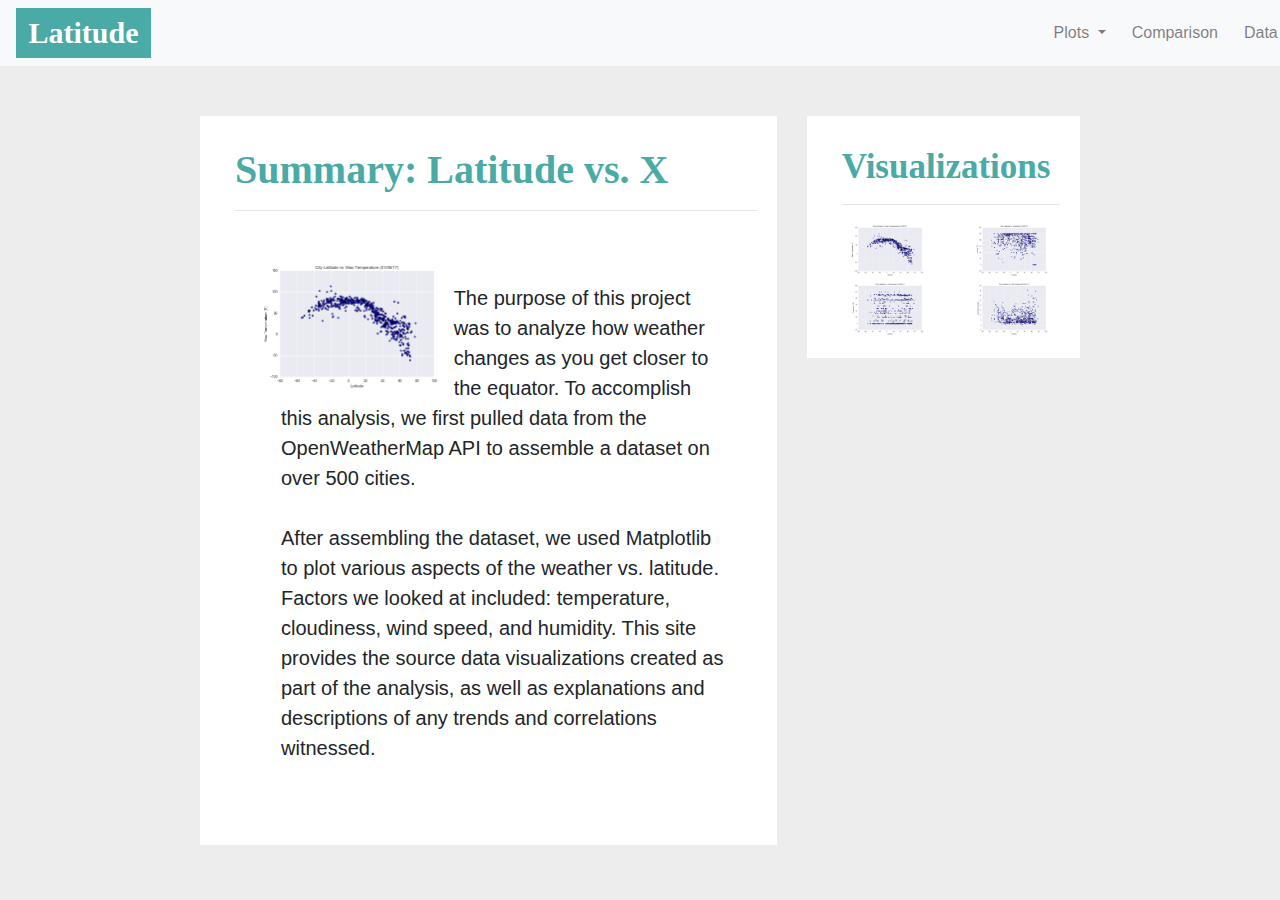
<file: index.html>
<!DOCTYPE html>
<html lang="en-us">
<head>
  <meta charset="UTF-8">
  <title>Landing Page</title>
  
  <link rel="stylesheet" href="https://stackpath.bootstrapcdn.com/bootstrap/4.3.1/css/bootstrap.min.css" integrity="sha384-ggOyR0iXCbMQv3Xipma34MD+dH/1fQ784/j6cY/iJTQUOhcWr7x9JvoRxT2MZw1T" crossorigin="anonymous">
  <link rel="stylesheet" href="style.css">
</head>

<body id = "body">
  
  <nav class="navbar navbar-expand-lg navbar-light bg-light"> 
    <!-- <div class = "container"> -->
      <a class="navbar-brand" href = "index.html" id = "latitude_box">Latitude</a>
      <button class="navbar-toggler" type="button" data-toggle="collapse" data-target="#navbarSupportedContent" aria-controls="navbarSupportedContent" aria-expanded="false" aria-label="Toggle navigation">
        <span class="navbar-toggler-icon"></span>
      </button>

    <div class="collapse navbar-collapse" id="navbarSupportedContent">
        <ul class="navbar-nav mr-auto">
          
          
          <li class="nav-item dropdown">
            <a class="nav-link dropdown-toggle" href="#" id="navbarDropdown" role="button" data-toggle="dropdown" aria-haspopup="true" aria-expanded="false">
              Plots
            </a>
            <div class="dropdown-menu" aria-labelledby="navbarDropdown" id = "test">
              <a class="dropdown-item" href="max-temperature.html" id = "max_temp">Max Temperature</a>
              <a class="dropdown-item" href="humidity.html" id = "humidity">Humidity</a>          
              <a class="dropdown-item" href="cloudiness.html" id = "cloudiness">Cloudiness</a>
              <a class="dropdown-item" href="wind_speed.html" id = "wind_speed">Wind Speed</a>
            </div>
          </li>
          <li class="nav-item">
            <a class="nav-link" href="comparison.html">Comparison </a>
          </li>
          <li class="nav-item">
            <a class="nav-link" href="Data.html">Data</a>
          </li>

        </ul>
      </div>
    </div>
    </nav>
    
    <div class = "content" id = "summary_box">
      <div class = "row">
        <div class = "col-md-8">
            <div class = "col-md-12">
          <!-- <div class = "row""> -->
              <h2 >Summary: Latitude vs. X</h2>
              <hr>
            <article class = "row">
              <div class = "col-md-12">
                <div>
                  <img src = "Resources/figures/Fig1.png" alt = "pleasework"  id = "landing_page_pic">
                  </div>
                
                <div class = "single-post-content-wrapper p-3">
                  <p id = "summary">The purpose of this project was to analyze how weather changes as you get closer to the equator.
                  To accomplish this analysis, we first pulled data from the OpenWeatherMap API to assemble a dataset 
                  on over 500 cities.
                  <br><br>
                  After assembling the dataset, we used Matplotlib to plot various aspects of the weather vs. latitude. Factors
                  we looked at included: temperature, cloudiness, wind speed, and humidity. This site provides the source data 
                  visualizations created as part of the analysis, as well as explanations and descriptions of any trends and correlations
                  witnessed.
                </p>
                </div>
                </div>
              </article>
              </div>
        </div>

        <div class = "col-md-4">
          <div class = "col-md-12">
            <h3>Visualizations</h3>
            <hr>
            <div class = "row">
              <div class = "col-md-6">
                <a href = "max-temperature.html">
                  <button>
                    <img src = "Resources/figures/Fig1.png" id = "fig1">
                  </button>
                </a>
              </div>
              <div class = "col-md-6">
                <a href = "humidity.html">
                  <button>
                    <img src = "Resources/figures/Fig2.png" id = "fig2">
                  </button>
                </a>
              </div>
              <div class = "col-md-6">
                <a href = "cloudiness.html">
                  <button>
                    <img src = "Resources/figures/Fig3.png" id = "fig3">
                  </button>
                </a>
              </div>
              <div class = "col-md-6">
                <a href = "wind_speed.html">
                  <button>
                  <img src = "Resources/figures/Fig4.png" id = "fig4"> 
                  </button>
                </a>
              </div>

          </div>
          </div>

        </div>
      </div>
    </div>
    <script src="https://code.jquery.com/jquery-3.3.1.slim.min.js" integrity="sha384-q8i/X+965DzO0rT7abK41JStQIAqVgRVzpbzo5smXKp4YfRvH+8abtTE1Pi6jizo" crossorigin="anonymous"></script>
  <script src="https://cdnjs.cloudflare.com/ajax/libs/popper.js/1.14.7/umd/popper.min.js" integrity="sha384-UO2eT0CpHqdSJQ6hJty5KVphtPhzWj9WO1clHTMGa3JDZwrnQq4sF86dIHNDz0W1" crossorigin="anonymous"></script>
  <script src="https://stackpath.bootstrapcdn.com/bootstrap/4.3.1/js/bootstrap.min.js" integrity="sha384-JjSmVgyd0p3pXB1rRibZUAYoIIy6OrQ6VrjIEaFf/nJGzIxFDsf4x0xIM+B07jRM" crossorigin="anonymous"></script>



</body>
</file>
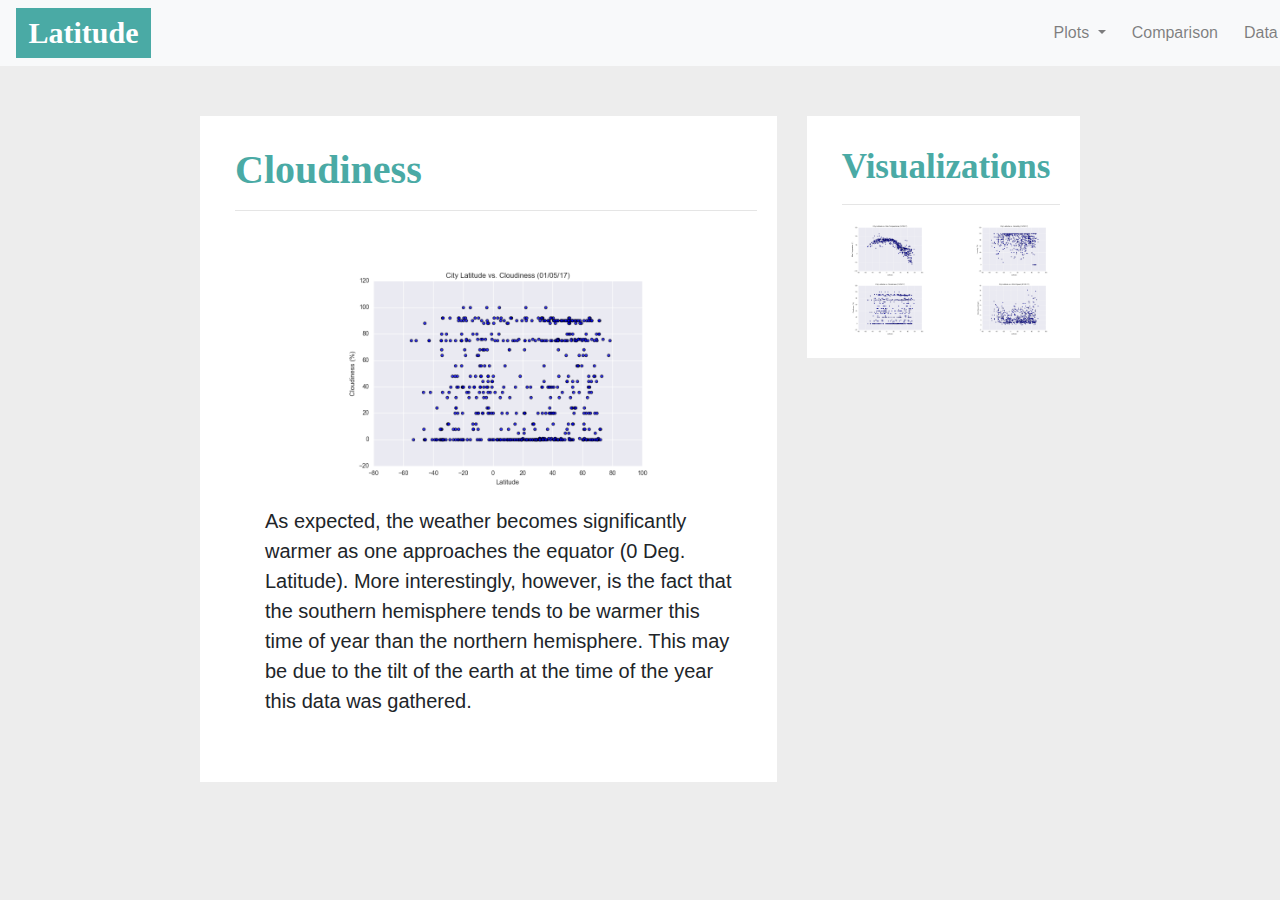
<file: cloudiness.html>
<!DOCTYPE html>
<html lang="en-us">
<head>
  <meta charset="UTF-8">
  <title>Cloudiness</title>
  
  <link rel="stylesheet" href="https://stackpath.bootstrapcdn.com/bootstrap/4.3.1/css/bootstrap.min.css" integrity="sha384-ggOyR0iXCbMQv3Xipma34MD+dH/1fQ784/j6cY/iJTQUOhcWr7x9JvoRxT2MZw1T" crossorigin="anonymous">
  <link rel="stylesheet" href="style.css">
</head>

<body id = "body">
  
  <nav class="navbar navbar-expand-lg navbar-light bg-light">
    <!-- <div class = "container"> -->
      <a class="navbar-brand" href = "index.html" id = "latitude_box">Latitude</a>
      <button class="navbar-toggler" type="button" data-toggle="collapse" data-target="#navbarSupportedContent" aria-controls="navbarSupportedContent" aria-expanded="false" aria-label="Toggle navigation">
        <span class="navbar-toggler-icon"></span>
      </button>

    <div class="collapse navbar-collapse" id="navbarSupportedContent">
        <ul class="navbar-nav mr-auto">
          
          
          <li class="nav-item dropdown">
            <a class="nav-link dropdown-toggle" href="#" id="navbarDropdown" role="button" data-toggle="dropdown" aria-haspopup="true" aria-expanded="false">
              Plots
            </a>
            <div class="dropdown-menu" aria-labelledby="navbarDropdown">
              <a class="dropdown-item" href="max-temperature.html" id = "max_temp">Max Temperature</a>
              <a class="dropdown-item" href="humidity.html" id = "humidity">Humidity</a>
              <!-- <div class="dropdown-divider"></div> -->
              <a class="dropdown-item" href="cloudiness.html" id = "cloudiness">Cloudiness</a>
              <a class="dropdown-item" href="wind_speed.html" id = "wind_speed">Wind Speed</a>
            </div>
          </li>
          <li class="nav-item">
            <a class="nav-link" href="comparison.html">Comparison </a>
          </li>
          <li class="nav-item">
            <a class="nav-link" href="Data.html">Data</a>
          </li>
        </ul>
      </div>
    </div>
    </nav>

    <div class = "content">
      <div class = "row">
        <div class = "col-md-8">
          <div class = "col-md-12">
            <h2>Cloudiness</h2>
            <hr>
            <article class = "row">
              <div class = "col-md-12">
                <img src = "Resources/figures/Fig3.png" class = "vis_fig">
                <p id = "summary"> As expected, the weather becomes significantly warmer as one approaches the equator
                  (0 Deg. Latitude). More interestingly, however, is the fact that the southern hemisphere tends to be 
                warmer this time of year than the northern hemisphere. This may be due to the tilt of the earth at the time
              of the year this data was gathered. </p>
              </div>
            </article>
          </div>
        </div>
        <div class = "col-md-4">
          <div class = "col-md-12">
            <h3>Visualizations</h3>
            <hr>
            <div class = "row">
              <div class = "col-md-6">
                <a href = "max-temperature.html">
                  <button>
                    <img src = "Resources/figures/Fig1.png" id = "fig1">
                  </button>
                </a>
              </div>
              <div class = "col-md-6">
                <a href = "humidity.html">
                  <button>
                    <img src = "Resources/figures/Fig2.png" id = "fig2">
                  </button>
                </a>
              </div>
              <div class = "col-md-6">
                <a href = "cloudiness.html">
                  <button>
                    <img src = "Resources/figures/Fig3.png" id = "fig3">
                  </button>
                </a>
              </div>
              <div class = "col-md-6">
                <a href = "wind_speed.html">
                  <button>
                  <img src = "Resources/figures/Fig4.png" id = "fig4"> 
                  </button>
                </a>
              </div>
          </div>
        </div>    
     </div>

    </div>
    </div>
    <script src="https://code.jquery.com/jquery-3.3.1.slim.min.js" integrity="sha384-q8i/X+965DzO0rT7abK41JStQIAqVgRVzpbzo5smXKp4YfRvH+8abtTE1Pi6jizo" crossorigin="anonymous"></script>
  <script src="https://cdnjs.cloudflare.com/ajax/libs/popper.js/1.14.7/umd/popper.min.js" integrity="sha384-UO2eT0CpHqdSJQ6hJty5KVphtPhzWj9WO1clHTMGa3JDZwrnQq4sF86dIHNDz0W1" crossorigin="anonymous"></script>
  <script src="https://stackpath.bootstrapcdn.com/bootstrap/4.3.1/js/bootstrap.min.js" integrity="sha384-JjSmVgyd0p3pXB1rRibZUAYoIIy6OrQ6VrjIEaFf/nJGzIxFDsf4x0xIM+B07jRM" crossorigin="anonymous"></script>
</body>
</file>
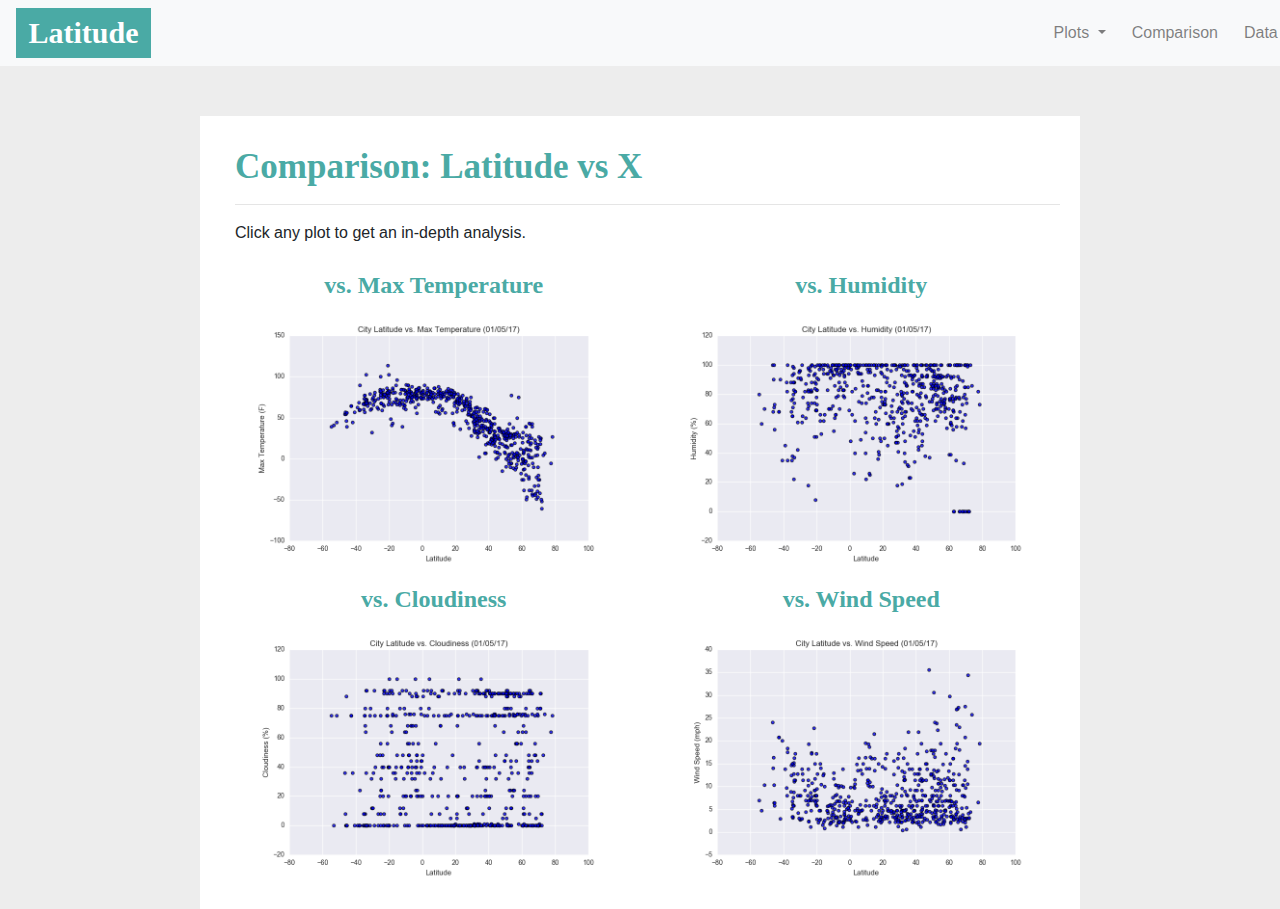
<file: comparison.html>
<!DOCTYPE html>
<html lang="en-us">
<head>
  <meta charset="UTF-8">
  <title>Comparisons</title>
  <link rel="stylesheet" href="https://stackpath.bootstrapcdn.com/bootstrap/4.3.1/css/bootstrap.min.css" 
  integrity="sha384-ggOyR0iXCbMQv3Xipma34MD+dH/1fQ784/j6cY/iJTQUOhcWr7x9JvoRxT2MZw1T" crossorigin="anonymous">
  <link rel="stylesheet" href="style.css">
</head>

<body>
    <nav class="navbar navbar-expand-lg navbar-light bg-light">
        <!-- <div class = "container"> -->
          <a class="navbar-brand" href = "index.html" id = "latitude_box">Latitude</a>
          <button class="navbar-toggler" type="button" data-toggle="collapse" data-target="#navbarSupportedContent" aria-controls="navbarSupportedContent" aria-expanded="false" aria-label="Toggle navigation">
            <span class="navbar-toggler-icon"></span>
          </button>
    
        <div class="collapse navbar-collapse" id="navbarSupportedContent">
            <ul class="navbar-nav mr-auto">
              
              
              <li class="nav-item dropdown">
                <a class="nav-link dropdown-toggle" href="#" id="navbarDropdown" role="button" data-toggle="dropdown" aria-haspopup="true" aria-expanded="false">
                  Plots
                </a>
                <div class="dropdown-menu" aria-labelledby="navbarDropdown">
                  <a class="dropdown-item" href="max-temperature.html" id = "max_temp">Max Temperature</a>
                  <a class="dropdown-item" href="humidity.html" id = "humidity">Humidity</a>          
                  <a class="dropdown-item" href="cloudiness.html" id = "cloudiness">Cloudiness</a>
                  <a class="dropdown-item" href="wind_speed.html" id = "wind_speed">Wind Speed</a>
                </div>
              </li>
              <li class="nav-item">
                <a class="nav-link" href="comparison.html">Comparison </a>
              </li>
              <li class="nav-item">
                <a class="nav-link" href="Data.html">Data</a>
              </li>
    
            </ul>
          </div>
        </div>
        </nav>
    <div class = "content">
        <div class = "col-md-12">
            <h3>Comparison: Latitude vs X</h3>
            <hr>
            <p>Click any plot to get an in-depth analysis.</p>
            <div class = "row">
              <div class = "col-md-6">
                <h4>vs. Max Temperature</h4>
                <a href = "max-temperature.html">
                  <button>
                    <img src = "Resources/figures/Fig1.png" id = "fig1">
                  </button>
                </a>
              </div>
              <div class = "col-md-6">
                <h4>vs. Humidity</h4>
                <a href = "humidity.html">
                  <button>
                    <img src = "Resources/figures/Fig2.png" id = "fig2">
                  </button>
                </a>
              </div>
              <div class = "col-md-6">
                <h4>vs. Cloudiness</h4>
                <a href = "cloudiness.html">
                  <button>
                    <img src = "Resources/figures/Fig3.png" id = "fig3">
                  </button>
                </a>
              </div>
              <div class = "col-md-6">
                <h4>vs. Wind Speed</h4>
                <a href = "wind_speed.html">
                  <button>
                  <img src = "Resources/figures/Fig4.png" id = "fig4"> 
                  </button>
                </a>
              </div>

          </div>
          </div>
        </div>
    



        <script src="https://code.jquery.com/jquery-3.3.1.slim.min.js" integrity="sha384-q8i/X+965DzO0rT7abK41JStQIAqVgRVzpbzo5smXKp4YfRvH+8abtTE1Pi6jizo" crossorigin="anonymous"></script>
        <script src="https://cdnjs.cloudflare.com/ajax/libs/popper.js/1.14.7/umd/popper.min.js" integrity="sha384-UO2eT0CpHqdSJQ6hJty5KVphtPhzWj9WO1clHTMGa3JDZwrnQq4sF86dIHNDz0W1" crossorigin="anonymous"></script>
        <script src="https://stackpath.bootstrapcdn.com/bootstrap/4.3.1/js/bootstrap.min.js" integrity="sha384-JjSmVgyd0p3pXB1rRibZUAYoIIy6OrQ6VrjIEaFf/nJGzIxFDsf4x0xIM+B07jRM" crossorigin="anonymous"></script>
      



</body>
</file>
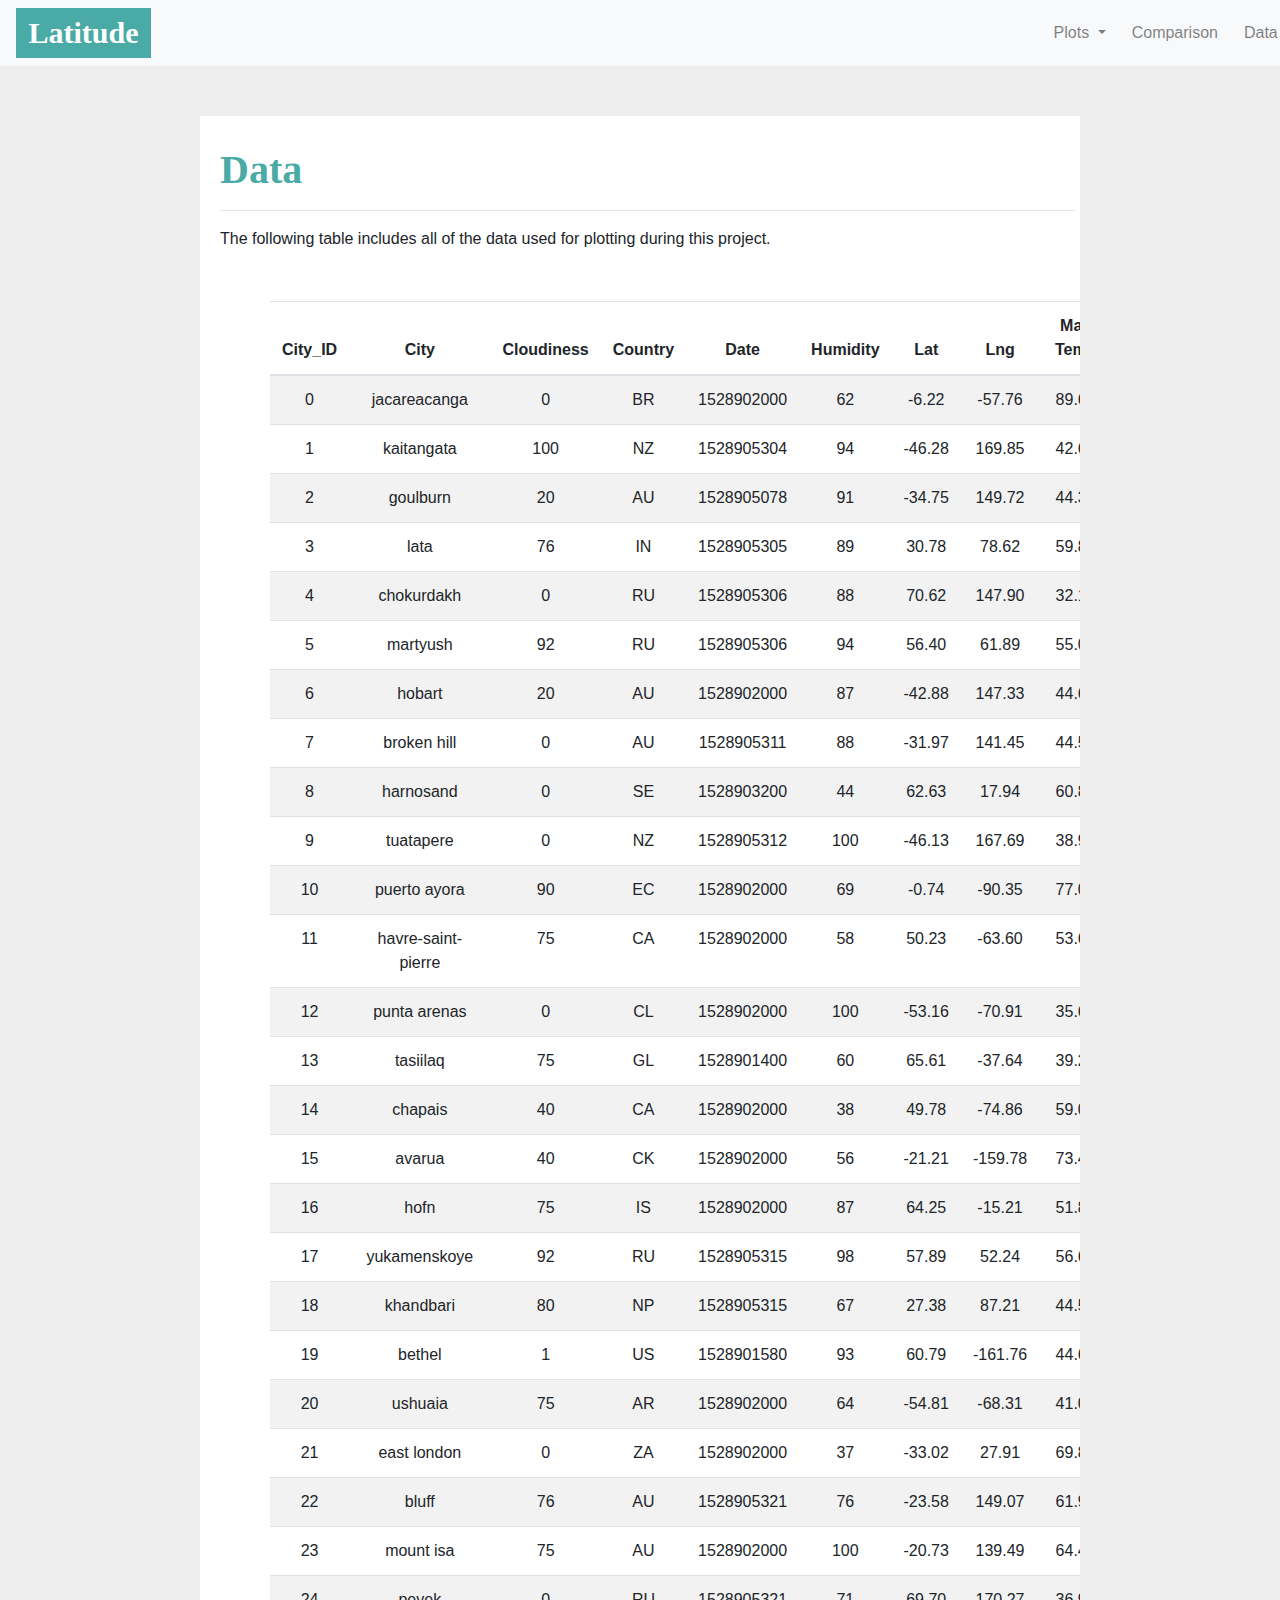
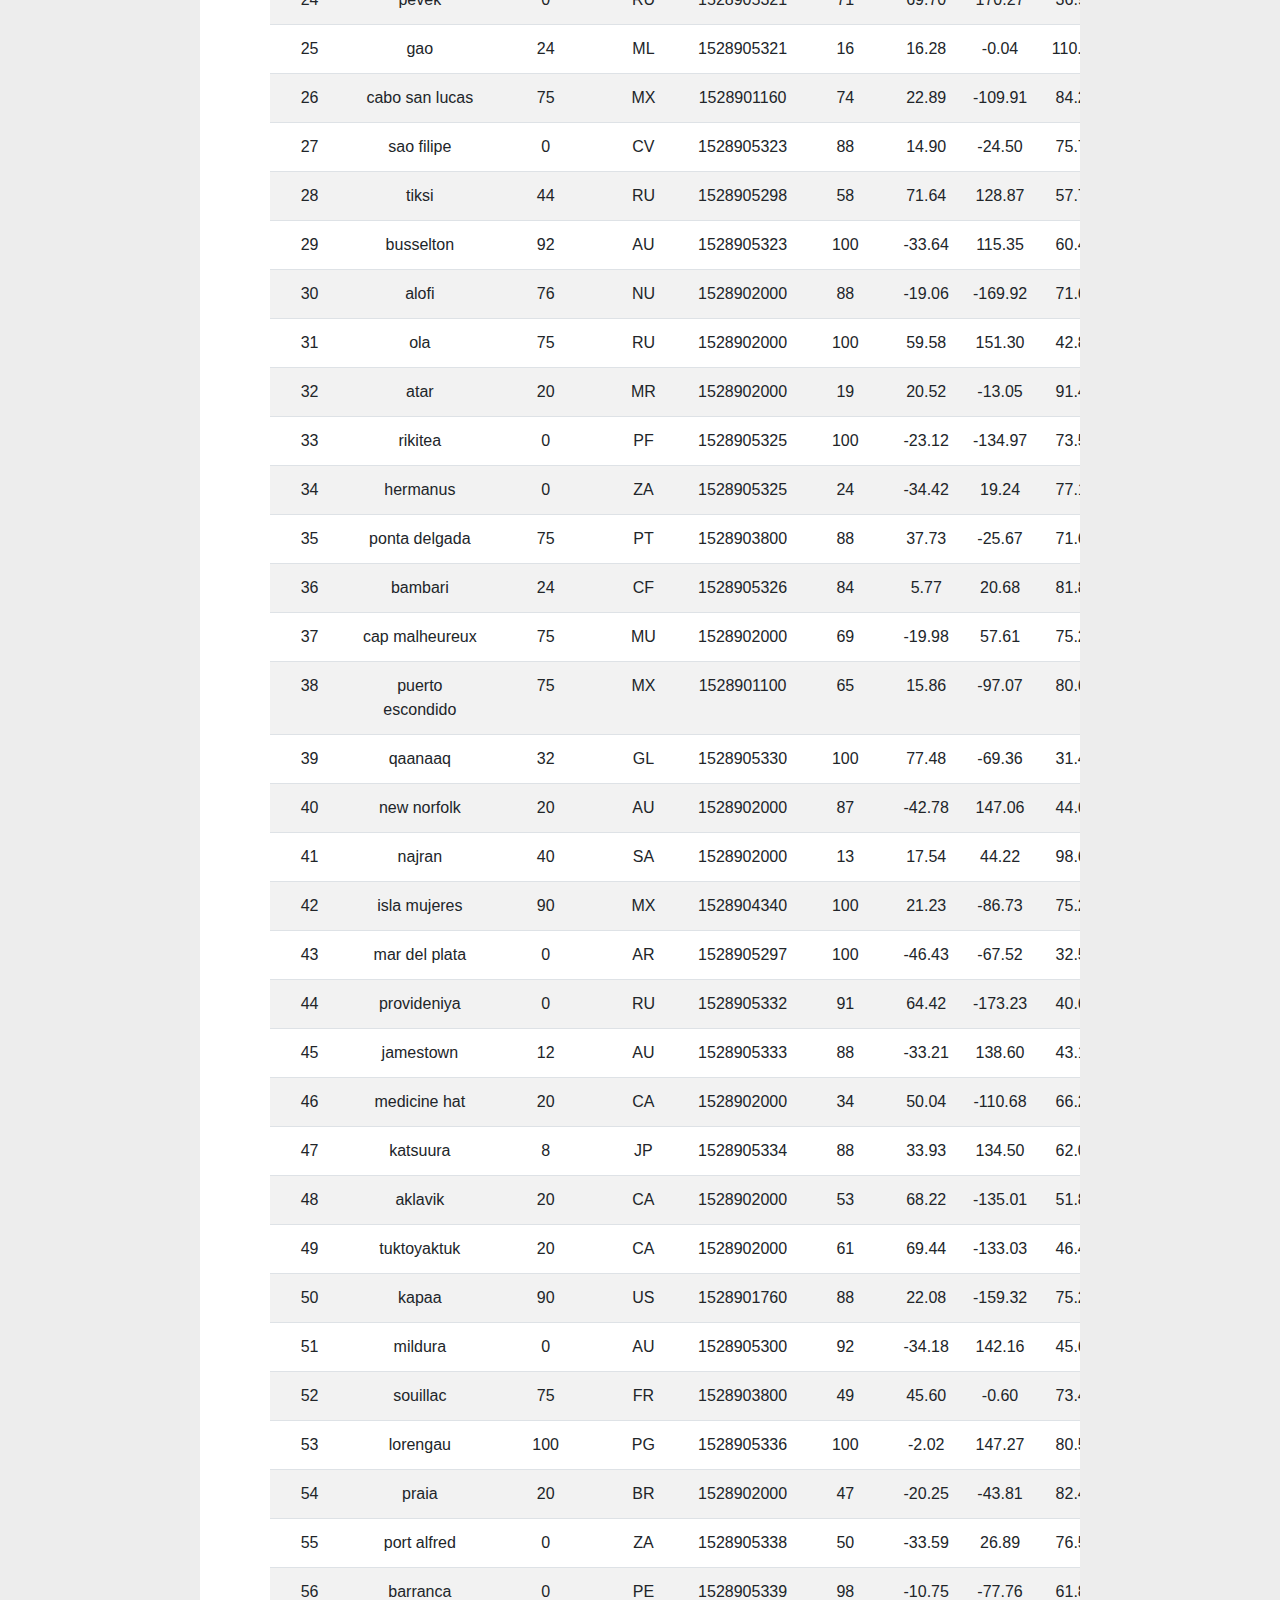
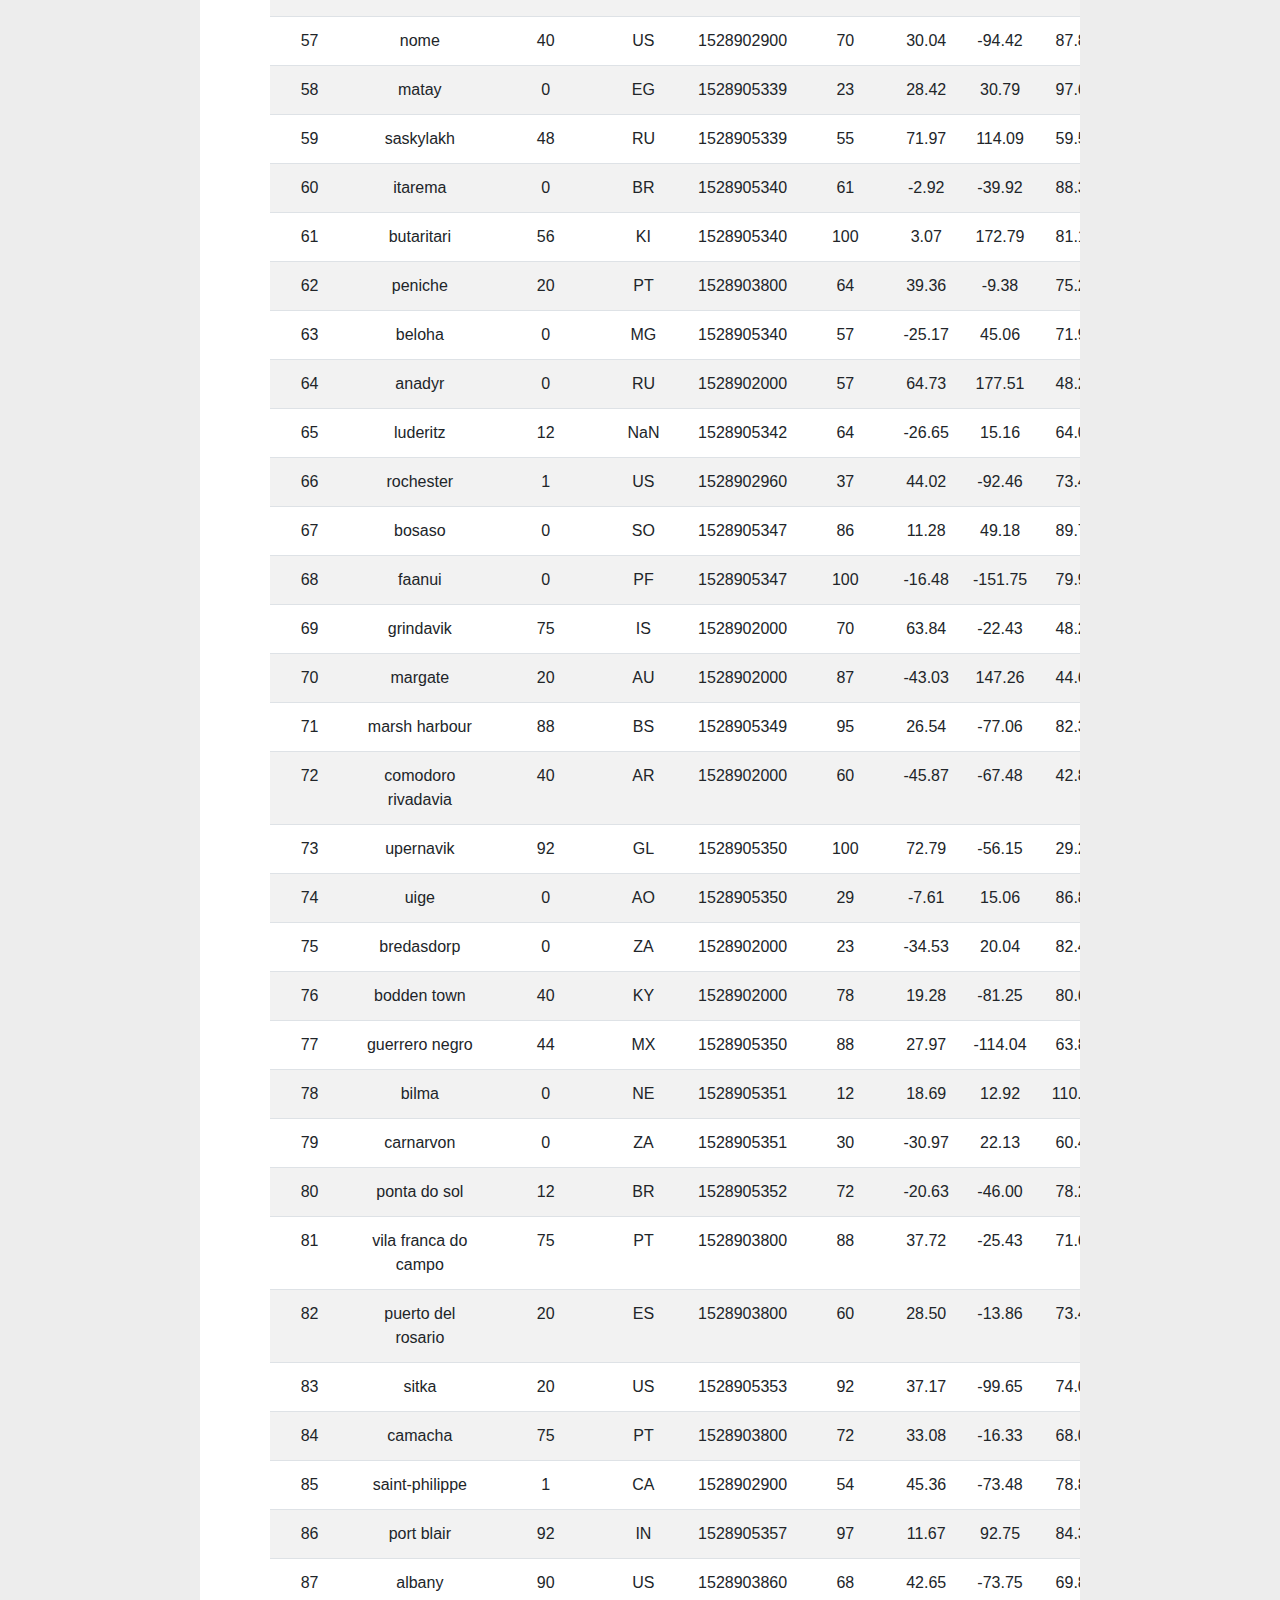
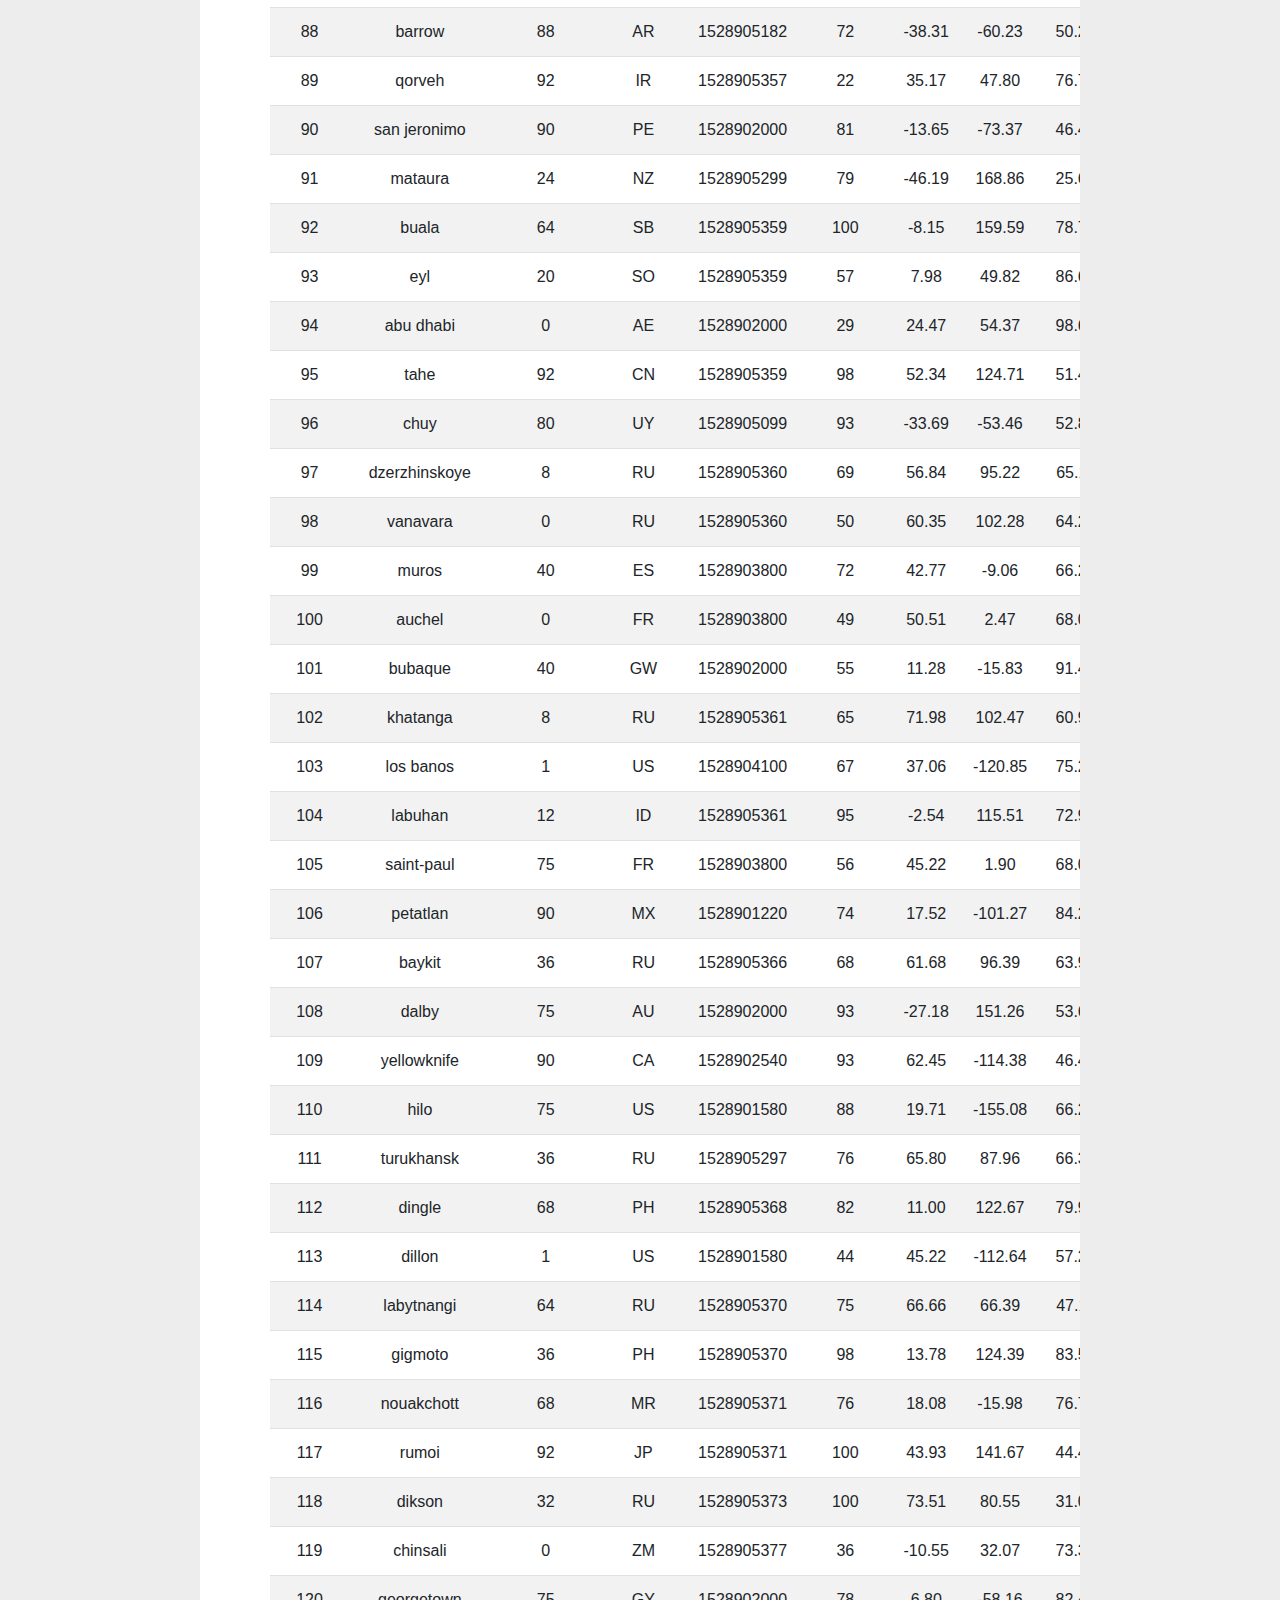
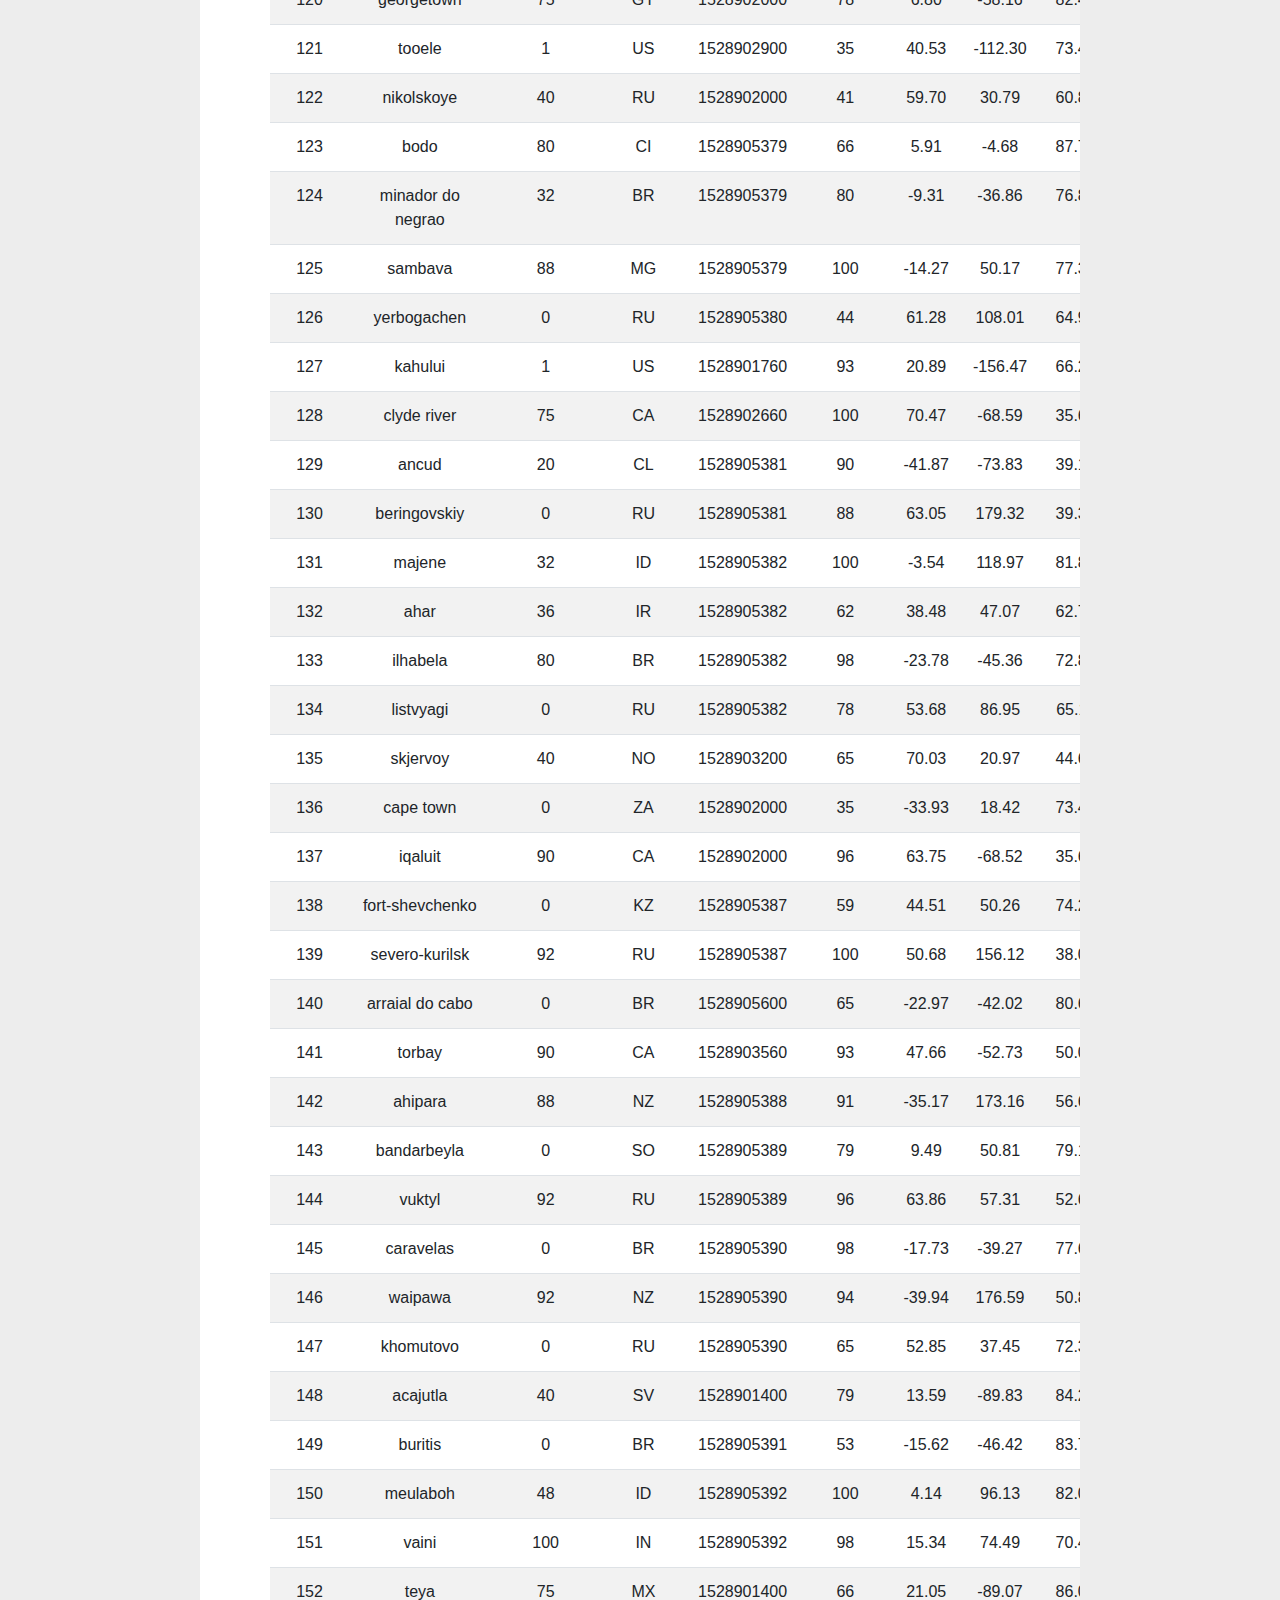
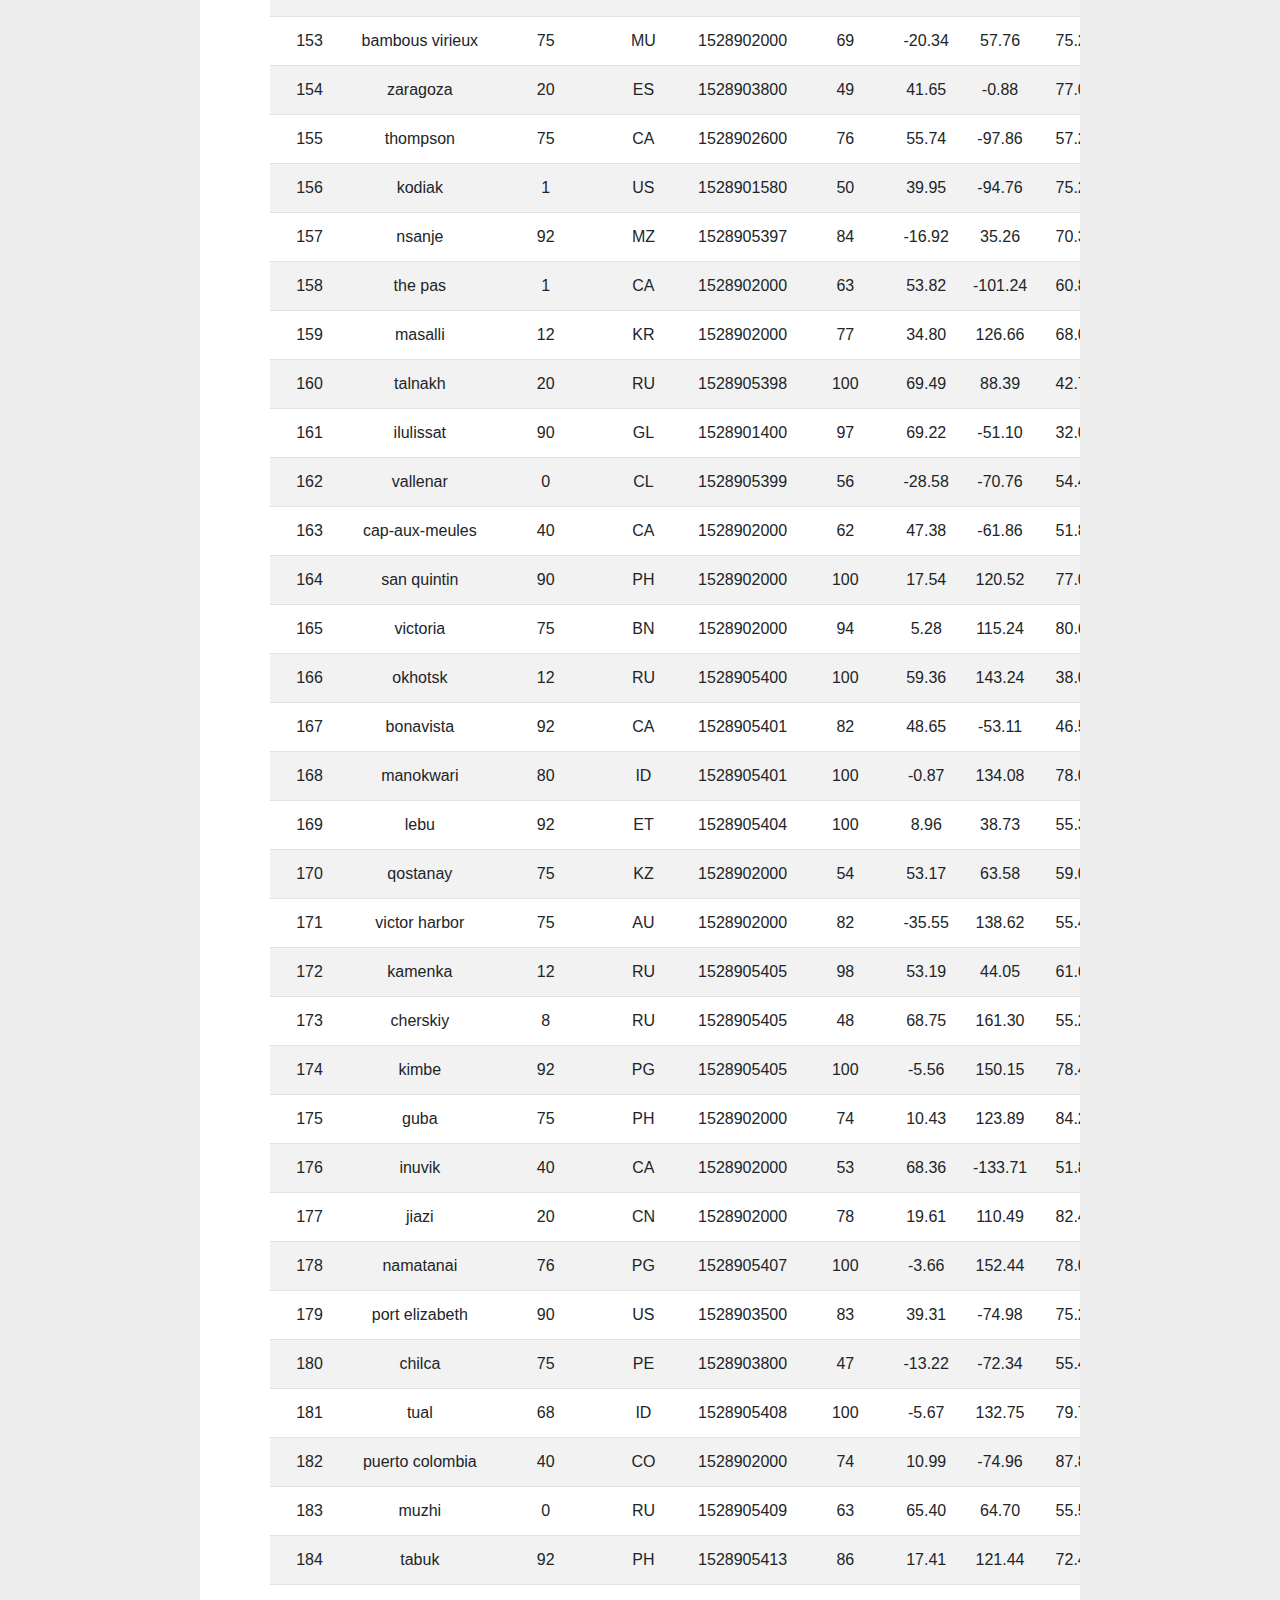
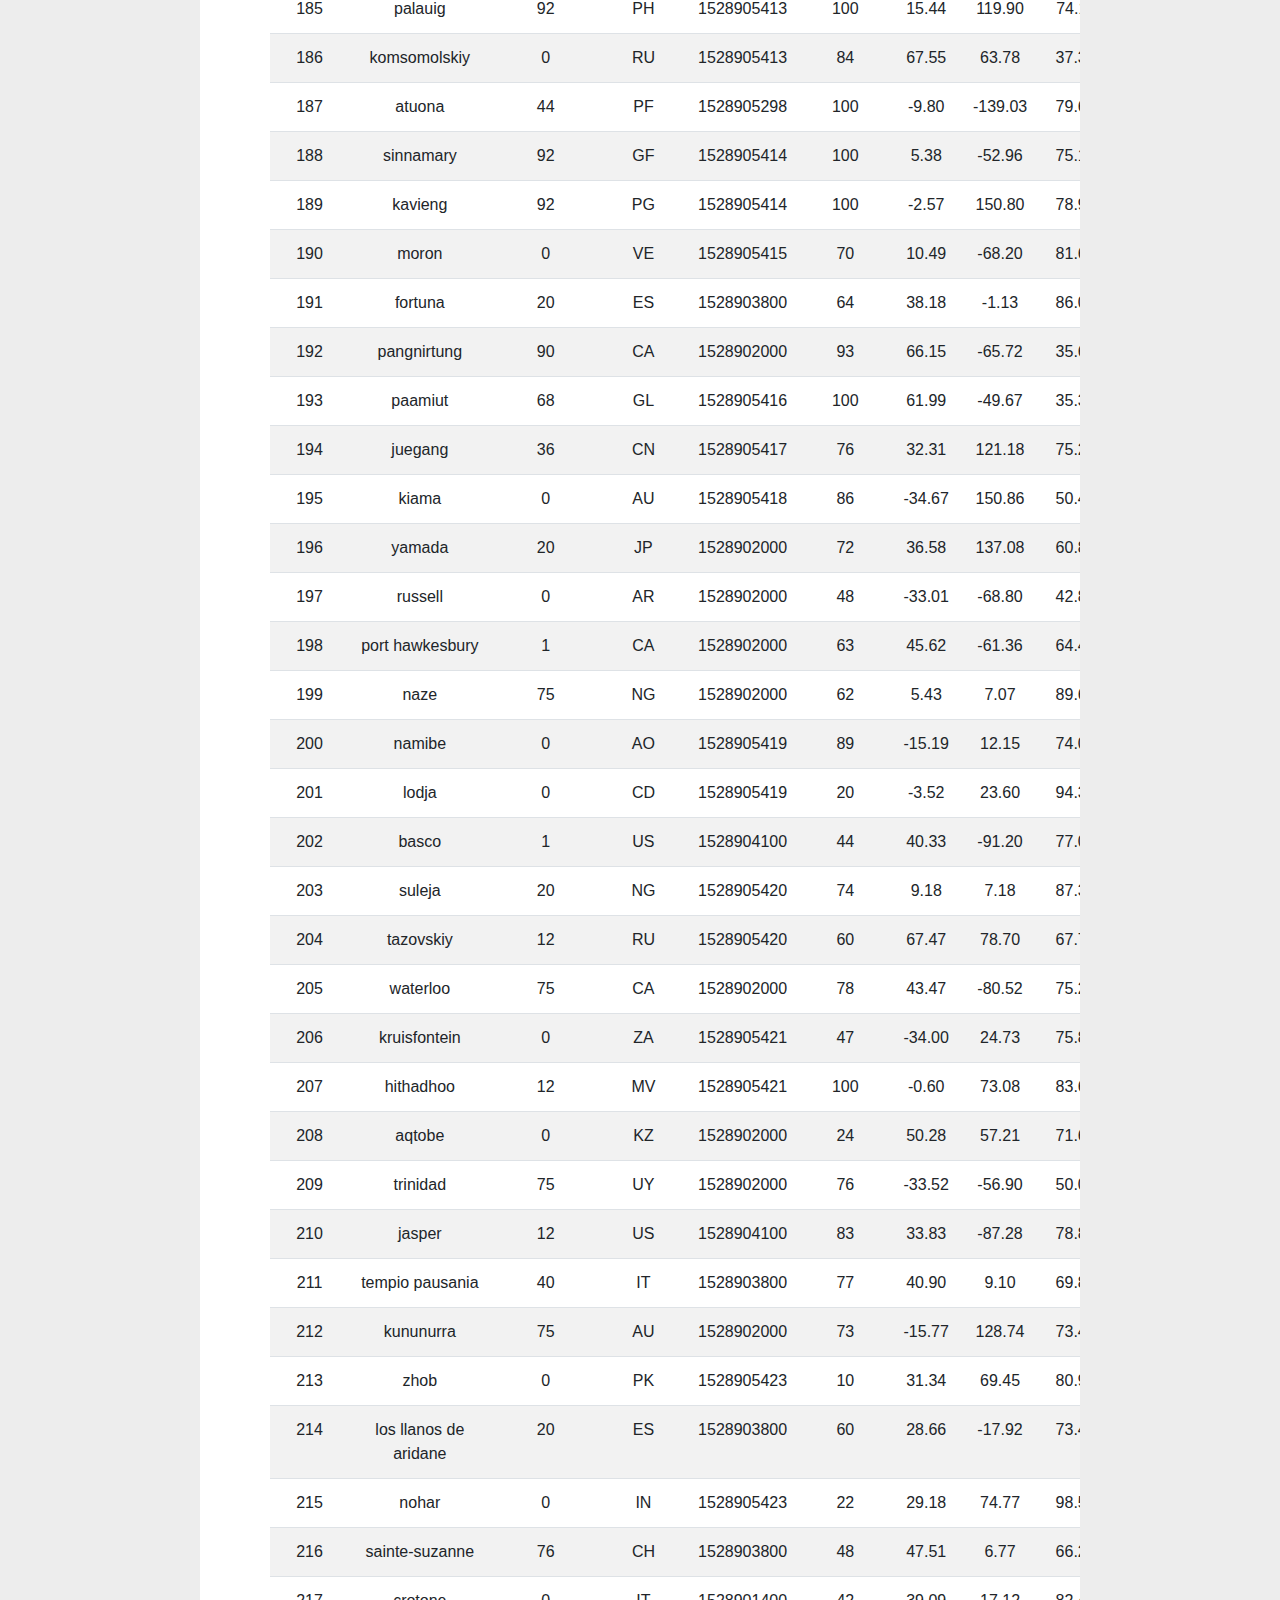
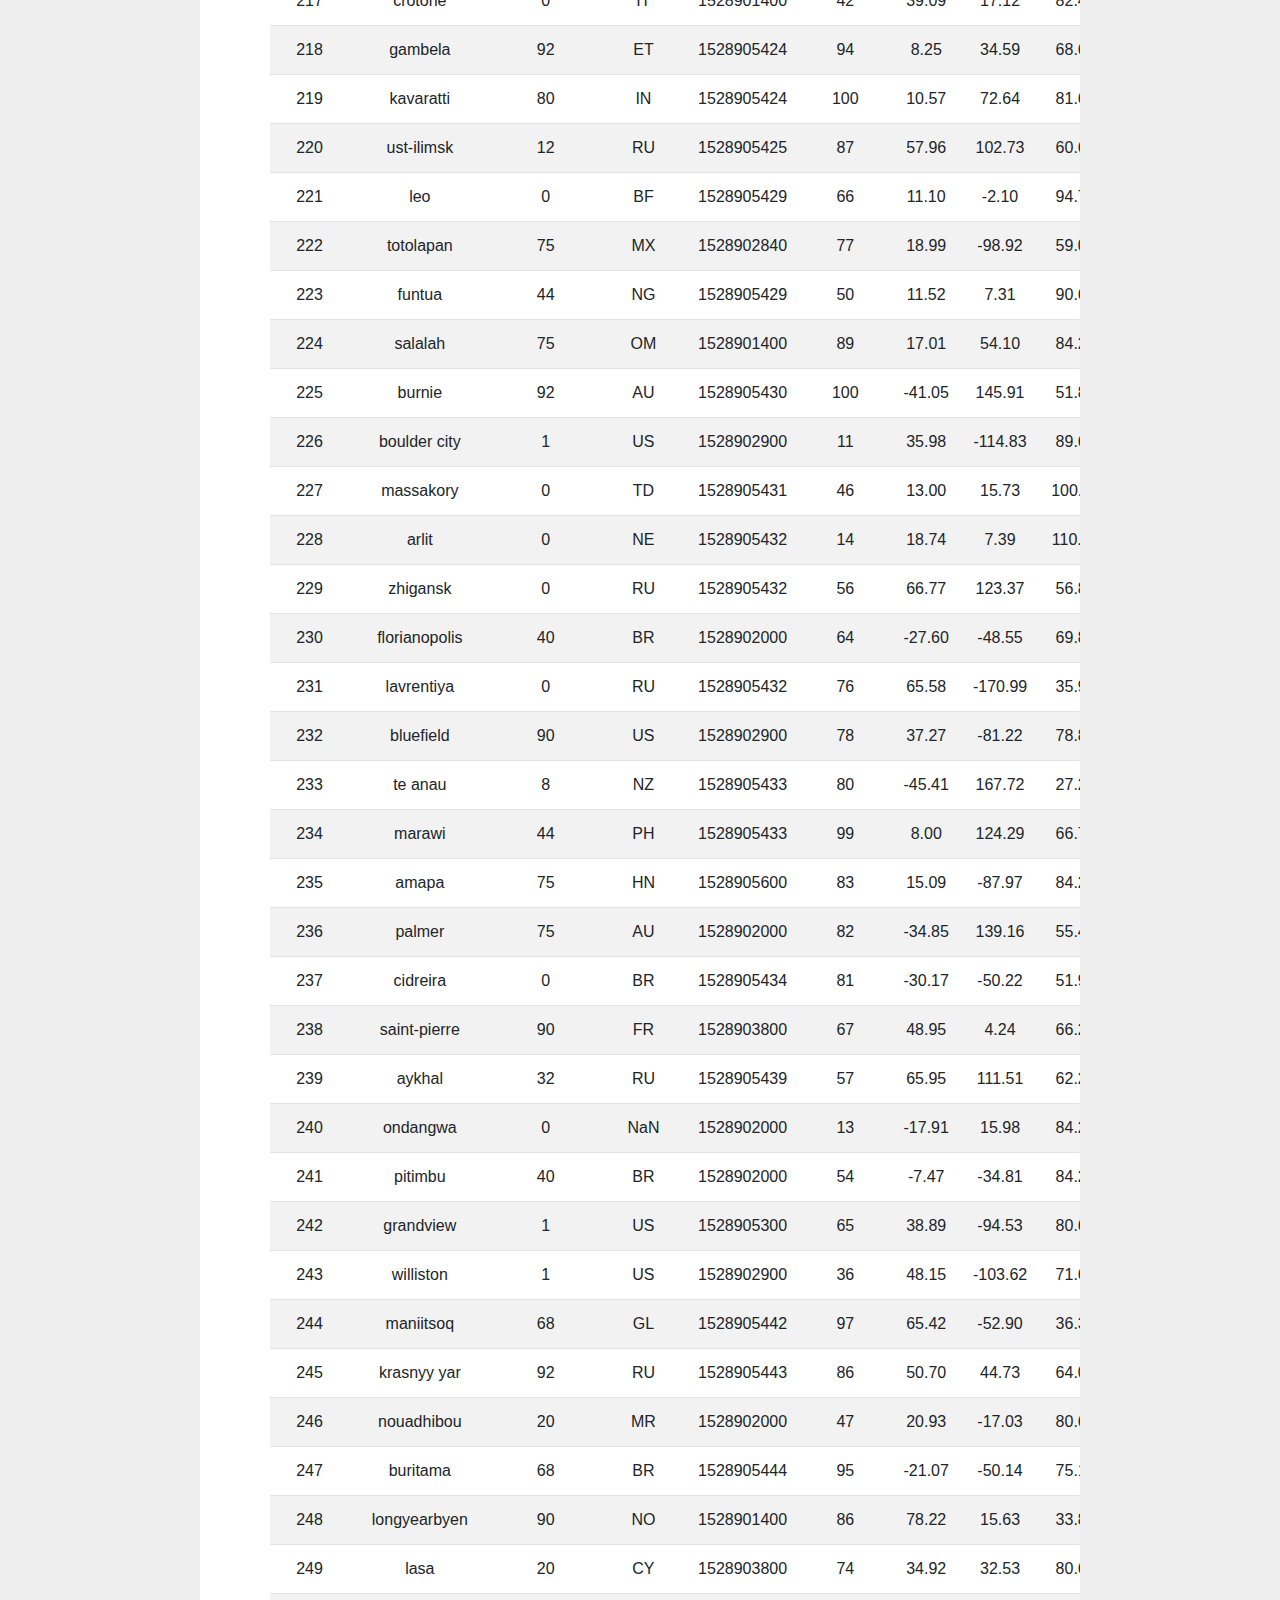
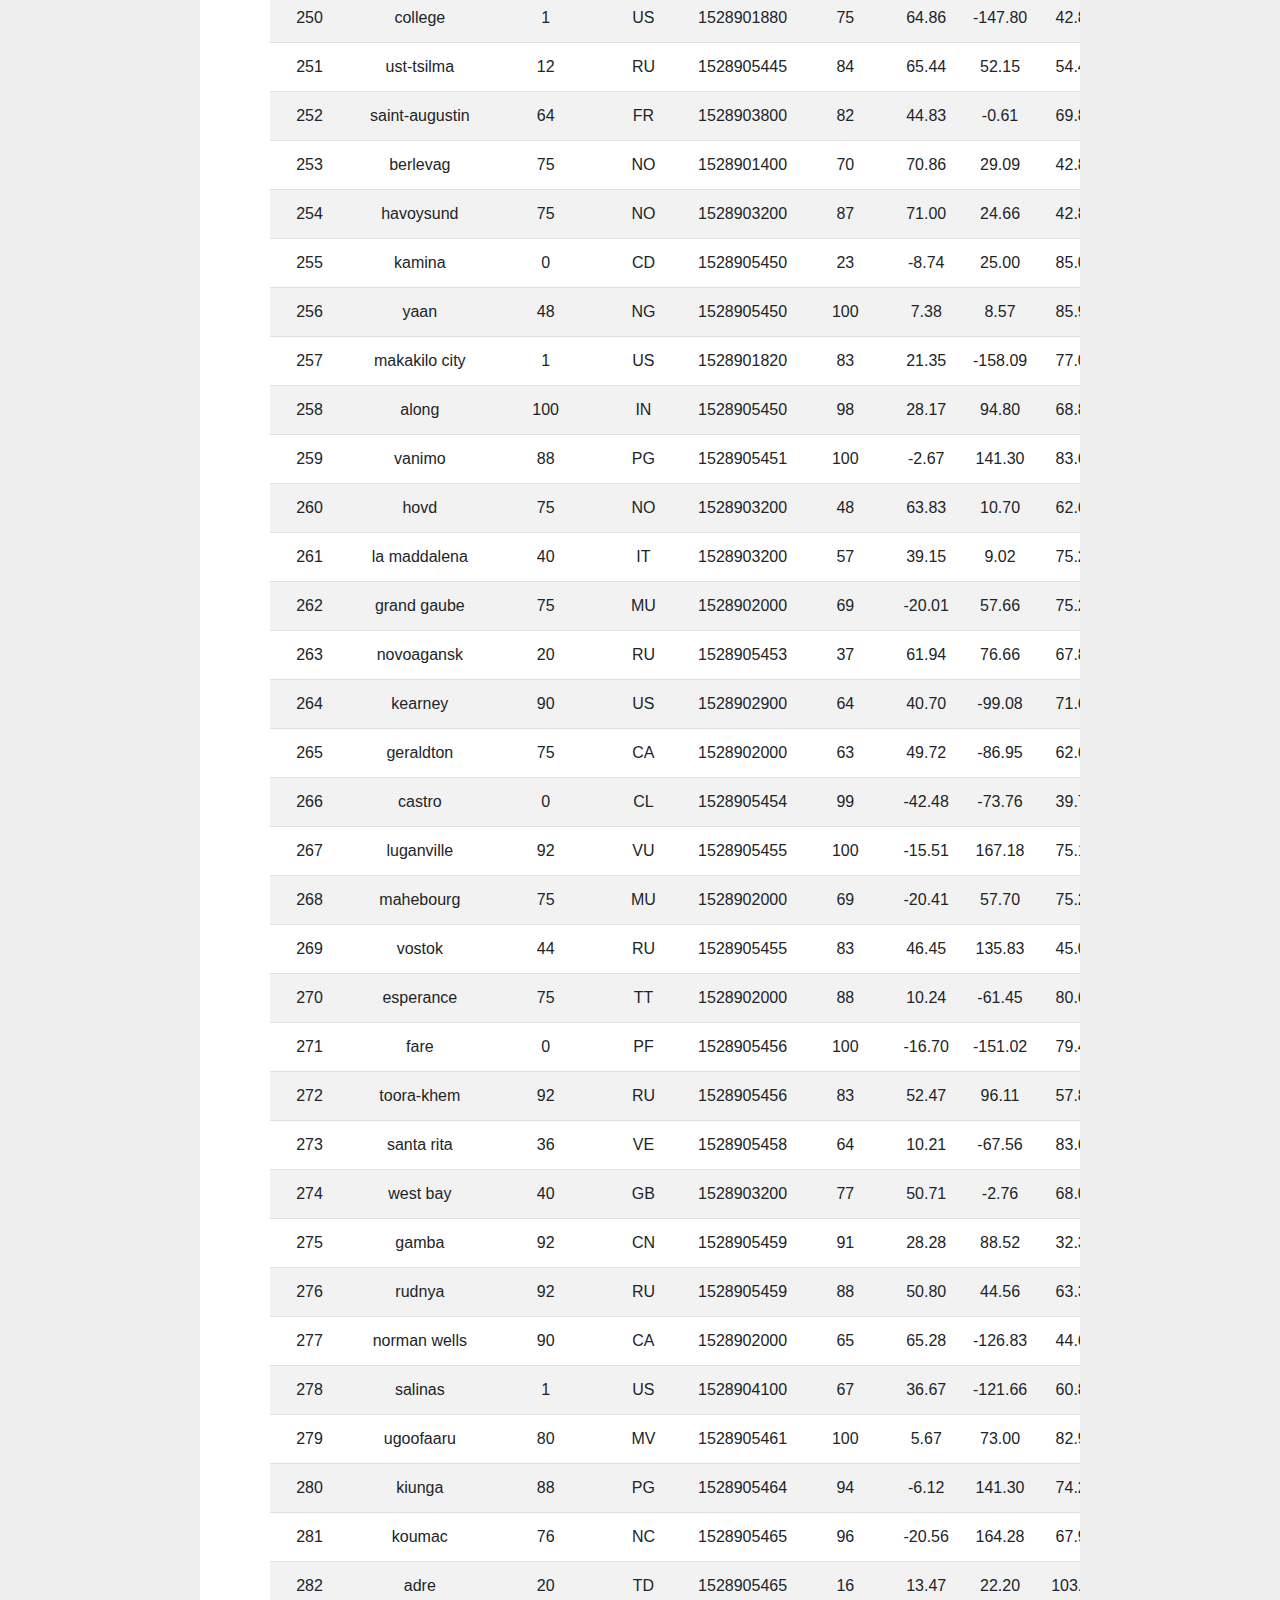
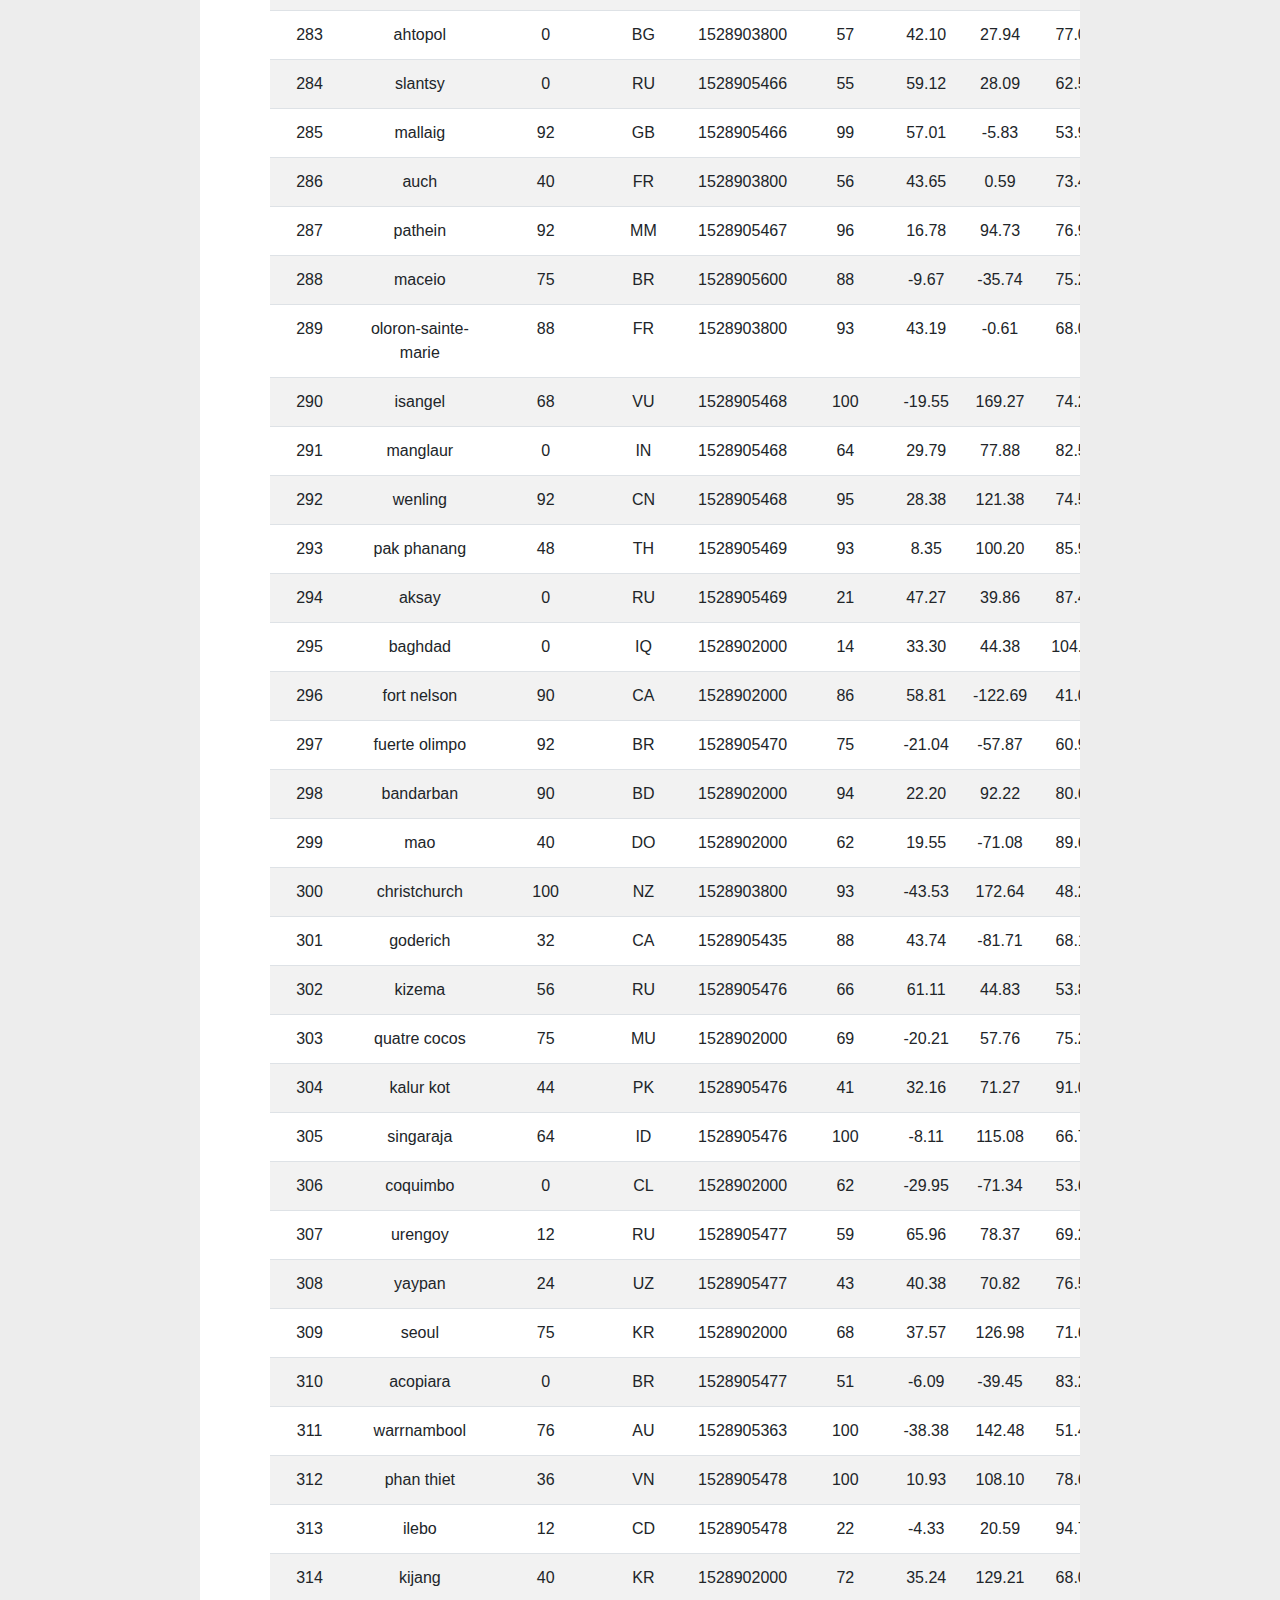
<file: Data.html>
<!DOCTYPE html>
<html lang="en-us">
<head>
  <meta charset="UTF-8">
  <title>Data</title>
  <link rel="stylesheet" href="https://stackpath.bootstrapcdn.com/bootstrap/4.3.1/css/bootstrap.min.css" 
  integrity="sha384-ggOyR0iXCbMQv3Xipma34MD+dH/1fQ784/j6cY/iJTQUOhcWr7x9JvoRxT2MZw1T" crossorigin="anonymous">
  <link rel="stylesheet" href="style.css">
</head>
  

<body id = "body">

  <nav class="navbar navbar-expand-lg navbar-light bg-light">
    <!-- <div class = "container"> -->
      <a class="navbar-brand" href = "index.html" id = "latitude_box">Latitude</a>
      <button class="navbar-toggler" type="button" data-toggle="collapse" data-target="#navbarSupportedContent" aria-controls="navbarSupportedContent" aria-expanded="false" aria-label="Toggle navigation">
        <span class="navbar-toggler-icon"></span>
      </button>

    <div class="collapse navbar-collapse" id="navbarSupportedContent">
        <ul class="navbar-nav mr-auto">
          
          
          <li class="nav-item dropdown">
            <a class="nav-link dropdown-toggle" href="#" id="navbarDropdown" role="button" data-toggle="dropdown" aria-haspopup="true" aria-expanded="false" id = "navwords1"> 
              Plots
            </a>
            <div class="dropdown-menu" aria-labelledby="navbarDropdown">
              <a class="dropdown-item" href="max-temperature.html" id = "max_temp">Max Temperature</a>
              <a class="dropdown-item" href="humidity.html" id = "humidity">Humidity</a>          
              <a class="dropdown-item" href="cloudiness.html" id = "cloudiness">Cloudiness</a>
              <a class="dropdown-item" href="wind_speed.html" id = "wind_speed">Wind Speed</a>
            </div>
          </li>
          <li class="nav-item" id = "navwords2">
            <a class="nav-link" href="comparison.html">Comparison </a>
          </li>
          <li class="nav-item">
            <a class="nav-link" href="Data.html" id = "navwords3">Data</a>
          </li>

        </ul>
      </div>
    </div>
    </nav>
<div class = "content">
<div class = "row">
  <div class = "col-md-12">
    <h2> Data</h2>
    <hr>
    <p>The following table includes all of the data used for plotting during this project.</p>
    <table class = "table table-striped" id="dataframe">
      <thead>
        <tr style="text-align: right;">
          <th id = "th1">City_ID</th>
          <th id = "th2">City</th>
          <th id = "th3">Cloudiness</th>
          <th id = "th4">Country</th>
          <th id = "th5">Date</th>
          <th id = "th6">Humidity</th>
          <th id = "th7">Lat</th>
          <th id = "th8">Lng</th>
          <th id = "th9">Max Temp</th>
          <th id = "th10">Wind Speed</th>
        </tr>
        
      </thead>
      <tbody>
        <tr>
          <th>0</th>
          <td>jacareacanga</td>
          <td>0</td>
          <td>BR</td>
          <td>1528902000</td>
          <td>62</td>
          <td>-6.22</td>
          <td>-57.76</td>
          <td>89.60</td>
          <td>6.93</td>
        </tr>
        <tr>
          <th>1</th>
          <td>kaitangata</td>
          <td>100</td>
          <td>NZ</td>
          <td>1528905304</td>
          <td>94</td>
          <td>-46.28</td>
          <td>169.85</td>
          <td>42.61</td>
          <td>5.64</td>
        </tr>
        <tr>
          <th>2</th>
          <td>goulburn</td>
          <td>20</td>
          <td>AU</td>
          <td>1528905078</td>
          <td>91</td>
          <td>-34.75</td>
          <td>149.72</td>
          <td>44.32</td>
          <td>10.11</td>
        </tr>
        <tr>
          <th>3</th>
          <td>lata</td>
          <td>76</td>
          <td>IN</td>
          <td>1528905305</td>
          <td>89</td>
          <td>30.78</td>
          <td>78.62</td>
          <td>59.89</td>
          <td>0.94</td>
        </tr>
        <tr>
          <th>4</th>
          <td>chokurdakh</td>
          <td>0</td>
          <td>RU</td>
          <td>1528905306</td>
          <td>88</td>
          <td>70.62</td>
          <td>147.90</td>
          <td>32.17</td>
          <td>2.95</td>
        </tr>
        <tr>
          <th>5</th>
          <td>martyush</td>
          <td>92</td>
          <td>RU</td>
          <td>1528905306</td>
          <td>94</td>
          <td>56.40</td>
          <td>61.89</td>
          <td>55.03</td>
          <td>9.33</td>
        </tr>
        <tr>
          <th>6</th>
          <td>hobart</td>
          <td>20</td>
          <td>AU</td>
          <td>1528902000</td>
          <td>87</td>
          <td>-42.88</td>
          <td>147.33</td>
          <td>44.60</td>
          <td>8.05</td>
        </tr>
        <tr>
          <th>7</th>
          <td>broken hill</td>
          <td>0</td>
          <td>AU</td>
          <td>1528905311</td>
          <td>88</td>
          <td>-31.97</td>
          <td>141.45</td>
          <td>44.50</td>
          <td>7.31</td>
        </tr>
        <tr>
          <th>8</th>
          <td>harnosand</td>
          <td>0</td>
          <td>SE</td>
          <td>1528903200</td>
          <td>44</td>
          <td>62.63</td>
          <td>17.94</td>
          <td>60.80</td>
          <td>13.87</td>
        </tr>
        <tr>
          <th>9</th>
          <td>tuatapere</td>
          <td>0</td>
          <td>NZ</td>
          <td>1528905312</td>
          <td>100</td>
          <td>-46.13</td>
          <td>167.69</td>
          <td>38.92</td>
          <td>3.40</td>
        </tr>
        <tr>
          <th>10</th>
          <td>puerto ayora</td>
          <td>90</td>
          <td>EC</td>
          <td>1528902000</td>
          <td>69</td>
          <td>-0.74</td>
          <td>-90.35</td>
          <td>77.00</td>
          <td>13.87</td>
        </tr>
        <tr>
          <th>11</th>
          <td>havre-saint-pierre</td>
          <td>75</td>
          <td>CA</td>
          <td>1528902000</td>
          <td>58</td>
          <td>50.23</td>
          <td>-63.60</td>
          <td>53.60</td>
          <td>19.46</td>
        </tr>
        <tr>
          <th>12</th>
          <td>punta arenas</td>
          <td>0</td>
          <td>CL</td>
          <td>1528902000</td>
          <td>100</td>
          <td>-53.16</td>
          <td>-70.91</td>
          <td>35.60</td>
          <td>9.17</td>
        </tr>
        <tr>
          <th>13</th>
          <td>tasiilaq</td>
          <td>75</td>
          <td>GL</td>
          <td>1528901400</td>
          <td>60</td>
          <td>65.61</td>
          <td>-37.64</td>
          <td>39.20</td>
          <td>2.24</td>
        </tr>
        <tr>
          <th>14</th>
          <td>chapais</td>
          <td>40</td>
          <td>CA</td>
          <td>1528902000</td>
          <td>38</td>
          <td>49.78</td>
          <td>-74.86</td>
          <td>59.00</td>
          <td>10.29</td>
        </tr>
        <tr>
          <th>15</th>
          <td>avarua</td>
          <td>40</td>
          <td>CK</td>
          <td>1528902000</td>
          <td>56</td>
          <td>-21.21</td>
          <td>-159.78</td>
          <td>73.40</td>
          <td>10.29</td>
        </tr>
        <tr>
          <th>16</th>
          <td>hofn</td>
          <td>75</td>
          <td>IS</td>
          <td>1528902000</td>
          <td>87</td>
          <td>64.25</td>
          <td>-15.21</td>
          <td>51.80</td>
          <td>8.05</td>
        </tr>
        <tr>
          <th>17</th>
          <td>yukamenskoye</td>
          <td>92</td>
          <td>RU</td>
          <td>1528905315</td>
          <td>98</td>
          <td>57.89</td>
          <td>52.24</td>
          <td>56.65</td>
          <td>10.22</td>
        </tr>
        <tr>
          <th>18</th>
          <td>khandbari</td>
          <td>80</td>
          <td>NP</td>
          <td>1528905315</td>
          <td>67</td>
          <td>27.38</td>
          <td>87.21</td>
          <td>44.59</td>
          <td>1.39</td>
        </tr>
        <tr>
          <th>19</th>
          <td>bethel</td>
          <td>1</td>
          <td>US</td>
          <td>1528901580</td>
          <td>93</td>
          <td>60.79</td>
          <td>-161.76</td>
          <td>44.60</td>
          <td>8.05</td>
        </tr>
        <tr>
          <th>20</th>
          <td>ushuaia</td>
          <td>75</td>
          <td>AR</td>
          <td>1528902000</td>
          <td>64</td>
          <td>-54.81</td>
          <td>-68.31</td>
          <td>41.00</td>
          <td>3.36</td>
        </tr>
        <tr>
          <th>21</th>
          <td>east london</td>
          <td>0</td>
          <td>ZA</td>
          <td>1528902000</td>
          <td>37</td>
          <td>-33.02</td>
          <td>27.91</td>
          <td>69.80</td>
          <td>5.82</td>
        </tr>
        <tr>
          <th>22</th>
          <td>bluff</td>
          <td>76</td>
          <td>AU</td>
          <td>1528905321</td>
          <td>76</td>
          <td>-23.58</td>
          <td>149.07</td>
          <td>61.96</td>
          <td>4.74</td>
        </tr>
        <tr>
          <th>23</th>
          <td>mount isa</td>
          <td>75</td>
          <td>AU</td>
          <td>1528902000</td>
          <td>100</td>
          <td>-20.73</td>
          <td>139.49</td>
          <td>64.40</td>
          <td>3.29</td>
        </tr>
        <tr>
          <th>24</th>
          <td>pevek</td>
          <td>0</td>
          <td>RU</td>
          <td>1528905321</td>
          <td>71</td>
          <td>69.70</td>
          <td>170.27</td>
          <td>36.94</td>
          <td>6.98</td>
        </tr>
        <tr>
          <th>25</th>
          <td>gao</td>
          <td>24</td>
          <td>ML</td>
          <td>1528905321</td>
          <td>16</td>
          <td>16.28</td>
          <td>-0.04</td>
          <td>110.02</td>
          <td>4.97</td>
        </tr>
        <tr>
          <th>26</th>
          <td>cabo san lucas</td>
          <td>75</td>
          <td>MX</td>
          <td>1528901160</td>
          <td>74</td>
          <td>22.89</td>
          <td>-109.91</td>
          <td>84.20</td>
          <td>10.29</td>
        </tr>
        <tr>
          <th>27</th>
          <td>sao filipe</td>
          <td>0</td>
          <td>CV</td>
          <td>1528905323</td>
          <td>88</td>
          <td>14.90</td>
          <td>-24.50</td>
          <td>75.73</td>
          <td>13.02</td>
        </tr>
        <tr>
          <th>28</th>
          <td>tiksi</td>
          <td>44</td>
          <td>RU</td>
          <td>1528905298</td>
          <td>58</td>
          <td>71.64</td>
          <td>128.87</td>
          <td>57.73</td>
          <td>10.11</td>
        </tr>
        <tr>
          <th>29</th>
          <td>busselton</td>
          <td>92</td>
          <td>AU</td>
          <td>1528905323</td>
          <td>100</td>
          <td>-33.64</td>
          <td>115.35</td>
          <td>60.43</td>
          <td>10.56</td>
        </tr>
        <tr>
          <th>30</th>
          <td>alofi</td>
          <td>76</td>
          <td>NU</td>
          <td>1528902000</td>
          <td>88</td>
          <td>-19.06</td>
          <td>-169.92</td>
          <td>71.60</td>
          <td>3.36</td>
        </tr>
        <tr>
          <th>31</th>
          <td>ola</td>
          <td>75</td>
          <td>RU</td>
          <td>1528902000</td>
          <td>100</td>
          <td>59.58</td>
          <td>151.30</td>
          <td>42.80</td>
          <td>7.76</td>
        </tr>
        <tr>
          <th>32</th>
          <td>atar</td>
          <td>20</td>
          <td>MR</td>
          <td>1528902000</td>
          <td>19</td>
          <td>20.52</td>
          <td>-13.05</td>
          <td>91.40</td>
          <td>9.17</td>
        </tr>
        <tr>
          <th>33</th>
          <td>rikitea</td>
          <td>0</td>
          <td>PF</td>
          <td>1528905325</td>
          <td>100</td>
          <td>-23.12</td>
          <td>-134.97</td>
          <td>73.57</td>
          <td>8.66</td>
        </tr>
        <tr>
          <th>34</th>
          <td>hermanus</td>
          <td>0</td>
          <td>ZA</td>
          <td>1528905325</td>
          <td>24</td>
          <td>-34.42</td>
          <td>19.24</td>
          <td>77.17</td>
          <td>8.66</td>
        </tr>
        <tr>
          <th>35</th>
          <td>ponta delgada</td>
          <td>75</td>
          <td>PT</td>
          <td>1528903800</td>
          <td>88</td>
          <td>37.73</td>
          <td>-25.67</td>
          <td>71.60</td>
          <td>12.75</td>
        </tr>
        <tr>
          <th>36</th>
          <td>bambari</td>
          <td>24</td>
          <td>CF</td>
          <td>1528905326</td>
          <td>84</td>
          <td>5.77</td>
          <td>20.68</td>
          <td>81.85</td>
          <td>7.65</td>
        </tr>
        <tr>
          <th>37</th>
          <td>cap malheureux</td>
          <td>75</td>
          <td>MU</td>
          <td>1528902000</td>
          <td>69</td>
          <td>-19.98</td>
          <td>57.61</td>
          <td>75.20</td>
          <td>14.99</td>
        </tr>
        <tr>
          <th>38</th>
          <td>puerto escondido</td>
          <td>75</td>
          <td>MX</td>
          <td>1528901100</td>
          <td>65</td>
          <td>15.86</td>
          <td>-97.07</td>
          <td>80.60</td>
          <td>3.36</td>
        </tr>
        <tr>
          <th>39</th>
          <td>qaanaaq</td>
          <td>32</td>
          <td>GL</td>
          <td>1528905330</td>
          <td>100</td>
          <td>77.48</td>
          <td>-69.36</td>
          <td>31.45</td>
          <td>6.31</td>
        </tr>
        <tr>
          <th>40</th>
          <td>new norfolk</td>
          <td>20</td>
          <td>AU</td>
          <td>1528902000</td>
          <td>87</td>
          <td>-42.78</td>
          <td>147.06</td>
          <td>44.60</td>
          <td>8.05</td>
        </tr>
        <tr>
          <th>41</th>
          <td>najran</td>
          <td>40</td>
          <td>SA</td>
          <td>1528902000</td>
          <td>13</td>
          <td>17.54</td>
          <td>44.22</td>
          <td>98.60</td>
          <td>11.41</td>
        </tr>
        <tr>
          <th>42</th>
          <td>isla mujeres</td>
          <td>90</td>
          <td>MX</td>
          <td>1528904340</td>
          <td>100</td>
          <td>21.23</td>
          <td>-86.73</td>
          <td>75.20</td>
          <td>16.11</td>
        </tr>
        <tr>
          <th>43</th>
          <td>mar del plata</td>
          <td>0</td>
          <td>AR</td>
          <td>1528905297</td>
          <td>100</td>
          <td>-46.43</td>
          <td>-67.52</td>
          <td>32.53</td>
          <td>7.31</td>
        </tr>
        <tr>
          <th>44</th>
          <td>provideniya</td>
          <td>0</td>
          <td>RU</td>
          <td>1528905332</td>
          <td>91</td>
          <td>64.42</td>
          <td>-173.23</td>
          <td>40.63</td>
          <td>10.78</td>
        </tr>
        <tr>
          <th>45</th>
          <td>jamestown</td>
          <td>12</td>
          <td>AU</td>
          <td>1528905333</td>
          <td>88</td>
          <td>-33.21</td>
          <td>138.60</td>
          <td>43.15</td>
          <td>10.89</td>
        </tr>
        <tr>
          <th>46</th>
          <td>medicine hat</td>
          <td>20</td>
          <td>CA</td>
          <td>1528902000</td>
          <td>34</td>
          <td>50.04</td>
          <td>-110.68</td>
          <td>66.20</td>
          <td>14.99</td>
        </tr>
        <tr>
          <th>47</th>
          <td>katsuura</td>
          <td>8</td>
          <td>JP</td>
          <td>1528905334</td>
          <td>88</td>
          <td>33.93</td>
          <td>134.50</td>
          <td>62.05</td>
          <td>7.54</td>
        </tr>
        <tr>
          <th>48</th>
          <td>aklavik</td>
          <td>20</td>
          <td>CA</td>
          <td>1528902000</td>
          <td>53</td>
          <td>68.22</td>
          <td>-135.01</td>
          <td>51.80</td>
          <td>11.41</td>
        </tr>
        <tr>
          <th>49</th>
          <td>tuktoyaktuk</td>
          <td>20</td>
          <td>CA</td>
          <td>1528902000</td>
          <td>61</td>
          <td>69.44</td>
          <td>-133.03</td>
          <td>46.40</td>
          <td>6.93</td>
        </tr>
        <tr>
          <th>50</th>
          <td>kapaa</td>
          <td>90</td>
          <td>US</td>
          <td>1528901760</td>
          <td>88</td>
          <td>22.08</td>
          <td>-159.32</td>
          <td>75.20</td>
          <td>14.99</td>
        </tr>
        <tr>
          <th>51</th>
          <td>mildura</td>
          <td>0</td>
          <td>AU</td>
          <td>1528905300</td>
          <td>92</td>
          <td>-34.18</td>
          <td>142.16</td>
          <td>45.67</td>
          <td>9.66</td>
        </tr>
        <tr>
          <th>52</th>
          <td>souillac</td>
          <td>75</td>
          <td>FR</td>
          <td>1528903800</td>
          <td>49</td>
          <td>45.60</td>
          <td>-0.60</td>
          <td>73.40</td>
          <td>10.29</td>
        </tr>
        <tr>
          <th>53</th>
          <td>lorengau</td>
          <td>100</td>
          <td>PG</td>
          <td>1528905336</td>
          <td>100</td>
          <td>-2.02</td>
          <td>147.27</td>
          <td>80.59</td>
          <td>3.85</td>
        </tr>
        <tr>
          <th>54</th>
          <td>praia</td>
          <td>20</td>
          <td>BR</td>
          <td>1528902000</td>
          <td>47</td>
          <td>-20.25</td>
          <td>-43.81</td>
          <td>82.40</td>
          <td>3.36</td>
        </tr>
        <tr>
          <th>55</th>
          <td>port alfred</td>
          <td>0</td>
          <td>ZA</td>
          <td>1528905338</td>
          <td>50</td>
          <td>-33.59</td>
          <td>26.89</td>
          <td>76.54</td>
          <td>7.20</td>
        </tr>
        <tr>
          <th>56</th>
          <td>barranca</td>
          <td>0</td>
          <td>PE</td>
          <td>1528905339</td>
          <td>98</td>
          <td>-10.75</td>
          <td>-77.76</td>
          <td>61.87</td>
          <td>9.89</td>
        </tr>
        <tr>
          <th>57</th>
          <td>nome</td>
          <td>40</td>
          <td>US</td>
          <td>1528902900</td>
          <td>70</td>
          <td>30.04</td>
          <td>-94.42</td>
          <td>87.80</td>
          <td>3.36</td>
        </tr>
        <tr>
          <th>58</th>
          <td>matay</td>
          <td>0</td>
          <td>EG</td>
          <td>1528905339</td>
          <td>23</td>
          <td>28.42</td>
          <td>30.79</td>
          <td>97.69</td>
          <td>6.98</td>
        </tr>
        <tr>
          <th>59</th>
          <td>saskylakh</td>
          <td>48</td>
          <td>RU</td>
          <td>1528905339</td>
          <td>55</td>
          <td>71.97</td>
          <td>114.09</td>
          <td>59.53</td>
          <td>5.86</td>
        </tr>
        <tr>
          <th>60</th>
          <td>itarema</td>
          <td>0</td>
          <td>BR</td>
          <td>1528905340</td>
          <td>61</td>
          <td>-2.92</td>
          <td>-39.92</td>
          <td>88.33</td>
          <td>12.57</td>
        </tr>
        <tr>
          <th>61</th>
          <td>butaritari</td>
          <td>56</td>
          <td>KI</td>
          <td>1528905340</td>
          <td>100</td>
          <td>3.07</td>
          <td>172.79</td>
          <td>81.13</td>
          <td>7.31</td>
        </tr>
        <tr>
          <th>62</th>
          <td>peniche</td>
          <td>20</td>
          <td>PT</td>
          <td>1528903800</td>
          <td>64</td>
          <td>39.36</td>
          <td>-9.38</td>
          <td>75.20</td>
          <td>12.75</td>
        </tr>
        <tr>
          <th>63</th>
          <td>beloha</td>
          <td>0</td>
          <td>MG</td>
          <td>1528905340</td>
          <td>57</td>
          <td>-25.17</td>
          <td>45.06</td>
          <td>71.95</td>
          <td>16.37</td>
        </tr>
        <tr>
          <th>64</th>
          <td>anadyr</td>
          <td>0</td>
          <td>RU</td>
          <td>1528902000</td>
          <td>57</td>
          <td>64.73</td>
          <td>177.51</td>
          <td>48.20</td>
          <td>4.47</td>
        </tr>
        <tr>
          <th>65</th>
          <td>luderitz</td>
          <td>12</td>
          <td>NaN</td>
          <td>1528905342</td>
          <td>64</td>
          <td>-26.65</td>
          <td>15.16</td>
          <td>64.03</td>
          <td>17.38</td>
        </tr>
        <tr>
          <th>66</th>
          <td>rochester</td>
          <td>1</td>
          <td>US</td>
          <td>1528902960</td>
          <td>37</td>
          <td>44.02</td>
          <td>-92.46</td>
          <td>73.40</td>
          <td>6.93</td>
        </tr>
        <tr>
          <th>67</th>
          <td>bosaso</td>
          <td>0</td>
          <td>SO</td>
          <td>1528905347</td>
          <td>86</td>
          <td>11.28</td>
          <td>49.18</td>
          <td>89.77</td>
          <td>3.96</td>
        </tr>
        <tr>
          <th>68</th>
          <td>faanui</td>
          <td>0</td>
          <td>PF</td>
          <td>1528905347</td>
          <td>100</td>
          <td>-16.48</td>
          <td>-151.75</td>
          <td>79.96</td>
          <td>11.79</td>
        </tr>
        <tr>
          <th>69</th>
          <td>grindavik</td>
          <td>75</td>
          <td>IS</td>
          <td>1528902000</td>
          <td>70</td>
          <td>63.84</td>
          <td>-22.43</td>
          <td>48.20</td>
          <td>5.82</td>
        </tr>
        <tr>
          <th>70</th>
          <td>margate</td>
          <td>20</td>
          <td>AU</td>
          <td>1528902000</td>
          <td>87</td>
          <td>-43.03</td>
          <td>147.26</td>
          <td>44.60</td>
          <td>8.05</td>
        </tr>
        <tr>
          <th>71</th>
          <td>marsh harbour</td>
          <td>88</td>
          <td>BS</td>
          <td>1528905349</td>
          <td>95</td>
          <td>26.54</td>
          <td>-77.06</td>
          <td>82.39</td>
          <td>10.00</td>
        </tr>
        <tr>
          <th>72</th>
          <td>comodoro rivadavia</td>
          <td>40</td>
          <td>AR</td>
          <td>1528902000</td>
          <td>60</td>
          <td>-45.87</td>
          <td>-67.48</td>
          <td>42.80</td>
          <td>9.17</td>
        </tr>
        <tr>
          <th>73</th>
          <td>upernavik</td>
          <td>92</td>
          <td>GL</td>
          <td>1528905350</td>
          <td>100</td>
          <td>72.79</td>
          <td>-56.15</td>
          <td>29.29</td>
          <td>3.74</td>
        </tr>
        <tr>
          <th>74</th>
          <td>uige</td>
          <td>0</td>
          <td>AO</td>
          <td>1528905350</td>
          <td>29</td>
          <td>-7.61</td>
          <td>15.06</td>
          <td>86.80</td>
          <td>3.18</td>
        </tr>
        <tr>
          <th>75</th>
          <td>bredasdorp</td>
          <td>0</td>
          <td>ZA</td>
          <td>1528902000</td>
          <td>23</td>
          <td>-34.53</td>
          <td>20.04</td>
          <td>82.40</td>
          <td>5.82</td>
        </tr>
        <tr>
          <th>76</th>
          <td>bodden town</td>
          <td>40</td>
          <td>KY</td>
          <td>1528902000</td>
          <td>78</td>
          <td>19.28</td>
          <td>-81.25</td>
          <td>80.60</td>
          <td>16.11</td>
        </tr>
        <tr>
          <th>77</th>
          <td>guerrero negro</td>
          <td>44</td>
          <td>MX</td>
          <td>1528905350</td>
          <td>88</td>
          <td>27.97</td>
          <td>-114.04</td>
          <td>63.85</td>
          <td>3.74</td>
        </tr>
        <tr>
          <th>78</th>
          <td>bilma</td>
          <td>0</td>
          <td>NE</td>
          <td>1528905351</td>
          <td>12</td>
          <td>18.69</td>
          <td>12.92</td>
          <td>110.47</td>
          <td>4.63</td>
        </tr>
        <tr>
          <th>79</th>
          <td>carnarvon</td>
          <td>0</td>
          <td>ZA</td>
          <td>1528905351</td>
          <td>30</td>
          <td>-30.97</td>
          <td>22.13</td>
          <td>60.43</td>
          <td>14.25</td>
        </tr>
        <tr>
          <th>80</th>
          <td>ponta do sol</td>
          <td>12</td>
          <td>BR</td>
          <td>1528905352</td>
          <td>72</td>
          <td>-20.63</td>
          <td>-46.00</td>
          <td>78.25</td>
          <td>3.96</td>
        </tr>
        <tr>
          <th>81</th>
          <td>vila franca do campo</td>
          <td>75</td>
          <td>PT</td>
          <td>1528903800</td>
          <td>88</td>
          <td>37.72</td>
          <td>-25.43</td>
          <td>71.60</td>
          <td>12.75</td>
        </tr>
        <tr>
          <th>82</th>
          <td>puerto del rosario</td>
          <td>20</td>
          <td>ES</td>
          <td>1528903800</td>
          <td>60</td>
          <td>28.50</td>
          <td>-13.86</td>
          <td>73.40</td>
          <td>17.22</td>
        </tr>
        <tr>
          <th>83</th>
          <td>sitka</td>
          <td>20</td>
          <td>US</td>
          <td>1528905353</td>
          <td>92</td>
          <td>37.17</td>
          <td>-99.65</td>
          <td>74.02</td>
          <td>5.97</td>
        </tr>
        <tr>
          <th>84</th>
          <td>camacha</td>
          <td>75</td>
          <td>PT</td>
          <td>1528903800</td>
          <td>72</td>
          <td>33.08</td>
          <td>-16.33</td>
          <td>68.00</td>
          <td>16.11</td>
        </tr>
        <tr>
          <th>85</th>
          <td>saint-philippe</td>
          <td>1</td>
          <td>CA</td>
          <td>1528902900</td>
          <td>54</td>
          <td>45.36</td>
          <td>-73.48</td>
          <td>78.80</td>
          <td>11.41</td>
        </tr>
        <tr>
          <th>86</th>
          <td>port blair</td>
          <td>92</td>
          <td>IN</td>
          <td>1528905357</td>
          <td>97</td>
          <td>11.67</td>
          <td>92.75</td>
          <td>84.37</td>
          <td>25.10</td>
        </tr>
        <tr>
          <th>87</th>
          <td>albany</td>
          <td>90</td>
          <td>US</td>
          <td>1528903860</td>
          <td>68</td>
          <td>42.65</td>
          <td>-73.75</td>
          <td>69.80</td>
          <td>3.36</td>
        </tr>
        <tr>
          <th>88</th>
          <td>barrow</td>
          <td>88</td>
          <td>AR</td>
          <td>1528905182</td>
          <td>72</td>
          <td>-38.31</td>
          <td>-60.23</td>
          <td>50.26</td>
          <td>8.21</td>
        </tr>
        <tr>
          <th>89</th>
          <td>qorveh</td>
          <td>92</td>
          <td>IR</td>
          <td>1528905357</td>
          <td>22</td>
          <td>35.17</td>
          <td>47.80</td>
          <td>76.72</td>
          <td>3.18</td>
        </tr>
        <tr>
          <th>90</th>
          <td>san jeronimo</td>
          <td>90</td>
          <td>PE</td>
          <td>1528902000</td>
          <td>81</td>
          <td>-13.65</td>
          <td>-73.37</td>
          <td>46.40</td>
          <td>2.39</td>
        </tr>
        <tr>
          <th>91</th>
          <td>mataura</td>
          <td>24</td>
          <td>NZ</td>
          <td>1528905299</td>
          <td>79</td>
          <td>-46.19</td>
          <td>168.86</td>
          <td>25.69</td>
          <td>3.18</td>
        </tr>
        <tr>
          <th>92</th>
          <td>buala</td>
          <td>64</td>
          <td>SB</td>
          <td>1528905359</td>
          <td>100</td>
          <td>-8.15</td>
          <td>159.59</td>
          <td>78.70</td>
          <td>4.18</td>
        </tr>
        <tr>
          <th>93</th>
          <td>eyl</td>
          <td>20</td>
          <td>SO</td>
          <td>1528905359</td>
          <td>57</td>
          <td>7.98</td>
          <td>49.82</td>
          <td>86.62</td>
          <td>22.41</td>
        </tr>
        <tr>
          <th>94</th>
          <td>abu dhabi</td>
          <td>0</td>
          <td>AE</td>
          <td>1528902000</td>
          <td>29</td>
          <td>24.47</td>
          <td>54.37</td>
          <td>98.60</td>
          <td>16.11</td>
        </tr>
        <tr>
          <th>95</th>
          <td>tahe</td>
          <td>92</td>
          <td>CN</td>
          <td>1528905359</td>
          <td>98</td>
          <td>52.34</td>
          <td>124.71</td>
          <td>51.43</td>
          <td>2.17</td>
        </tr>
        <tr>
          <th>96</th>
          <td>chuy</td>
          <td>80</td>
          <td>UY</td>
          <td>1528905099</td>
          <td>93</td>
          <td>-33.69</td>
          <td>-53.46</td>
          <td>52.87</td>
          <td>28.90</td>
        </tr>
        <tr>
          <th>97</th>
          <td>dzerzhinskoye</td>
          <td>8</td>
          <td>RU</td>
          <td>1528905360</td>
          <td>69</td>
          <td>56.84</td>
          <td>95.22</td>
          <td>65.11</td>
          <td>3.85</td>
        </tr>
        <tr>
          <th>98</th>
          <td>vanavara</td>
          <td>0</td>
          <td>RU</td>
          <td>1528905360</td>
          <td>50</td>
          <td>60.35</td>
          <td>102.28</td>
          <td>64.21</td>
          <td>5.64</td>
        </tr>
        <tr>
          <th>99</th>
          <td>muros</td>
          <td>40</td>
          <td>ES</td>
          <td>1528903800</td>
          <td>72</td>
          <td>42.77</td>
          <td>-9.06</td>
          <td>66.20</td>
          <td>10.29</td>
        </tr>
        <tr>
          <th>100</th>
          <td>auchel</td>
          <td>0</td>
          <td>FR</td>
          <td>1528903800</td>
          <td>49</td>
          <td>50.51</td>
          <td>2.47</td>
          <td>68.00</td>
          <td>3.36</td>
        </tr>
        <tr>
          <th>101</th>
          <td>bubaque</td>
          <td>40</td>
          <td>GW</td>
          <td>1528902000</td>
          <td>55</td>
          <td>11.28</td>
          <td>-15.83</td>
          <td>91.40</td>
          <td>11.41</td>
        </tr>
        <tr>
          <th>102</th>
          <td>khatanga</td>
          <td>8</td>
          <td>RU</td>
          <td>1528905361</td>
          <td>65</td>
          <td>71.98</td>
          <td>102.47</td>
          <td>60.97</td>
          <td>4.63</td>
        </tr>
        <tr>
          <th>103</th>
          <td>los banos</td>
          <td>1</td>
          <td>US</td>
          <td>1528904100</td>
          <td>67</td>
          <td>37.06</td>
          <td>-120.85</td>
          <td>75.20</td>
          <td>4.74</td>
        </tr>
        <tr>
          <th>104</th>
          <td>labuhan</td>
          <td>12</td>
          <td>ID</td>
          <td>1528905361</td>
          <td>95</td>
          <td>-2.54</td>
          <td>115.51</td>
          <td>72.94</td>
          <td>1.83</td>
        </tr>
        <tr>
          <th>105</th>
          <td>saint-paul</td>
          <td>75</td>
          <td>FR</td>
          <td>1528903800</td>
          <td>56</td>
          <td>45.22</td>
          <td>1.90</td>
          <td>68.00</td>
          <td>14.99</td>
        </tr>
        <tr>
          <th>106</th>
          <td>petatlan</td>
          <td>90</td>
          <td>MX</td>
          <td>1528901220</td>
          <td>74</td>
          <td>17.52</td>
          <td>-101.27</td>
          <td>84.20</td>
          <td>1.83</td>
        </tr>
        <tr>
          <th>107</th>
          <td>baykit</td>
          <td>36</td>
          <td>RU</td>
          <td>1528905366</td>
          <td>68</td>
          <td>61.68</td>
          <td>96.39</td>
          <td>63.94</td>
          <td>4.29</td>
        </tr>
        <tr>
          <th>108</th>
          <td>dalby</td>
          <td>75</td>
          <td>AU</td>
          <td>1528902000</td>
          <td>93</td>
          <td>-27.18</td>
          <td>151.26</td>
          <td>53.60</td>
          <td>2.24</td>
        </tr>
        <tr>
          <th>109</th>
          <td>yellowknife</td>
          <td>90</td>
          <td>CA</td>
          <td>1528902540</td>
          <td>93</td>
          <td>62.45</td>
          <td>-114.38</td>
          <td>46.40</td>
          <td>8.05</td>
        </tr>
        <tr>
          <th>110</th>
          <td>hilo</td>
          <td>75</td>
          <td>US</td>
          <td>1528901580</td>
          <td>88</td>
          <td>19.71</td>
          <td>-155.08</td>
          <td>66.20</td>
          <td>5.82</td>
        </tr>
        <tr>
          <th>111</th>
          <td>turukhansk</td>
          <td>36</td>
          <td>RU</td>
          <td>1528905297</td>
          <td>76</td>
          <td>65.80</td>
          <td>87.96</td>
          <td>66.37</td>
          <td>6.42</td>
        </tr>
        <tr>
          <th>112</th>
          <td>dingle</td>
          <td>68</td>
          <td>PH</td>
          <td>1528905368</td>
          <td>82</td>
          <td>11.00</td>
          <td>122.67</td>
          <td>79.96</td>
          <td>8.21</td>
        </tr>
        <tr>
          <th>113</th>
          <td>dillon</td>
          <td>1</td>
          <td>US</td>
          <td>1528901580</td>
          <td>44</td>
          <td>45.22</td>
          <td>-112.64</td>
          <td>57.20</td>
          <td>5.82</td>
        </tr>
        <tr>
          <th>114</th>
          <td>labytnangi</td>
          <td>64</td>
          <td>RU</td>
          <td>1528905370</td>
          <td>75</td>
          <td>66.66</td>
          <td>66.39</td>
          <td>47.11</td>
          <td>17.49</td>
        </tr>
        <tr>
          <th>115</th>
          <td>gigmoto</td>
          <td>36</td>
          <td>PH</td>
          <td>1528905370</td>
          <td>98</td>
          <td>13.78</td>
          <td>124.39</td>
          <td>83.56</td>
          <td>17.60</td>
        </tr>
        <tr>
          <th>116</th>
          <td>nouakchott</td>
          <td>68</td>
          <td>MR</td>
          <td>1528905371</td>
          <td>76</td>
          <td>18.08</td>
          <td>-15.98</td>
          <td>76.72</td>
          <td>1.39</td>
        </tr>
        <tr>
          <th>117</th>
          <td>rumoi</td>
          <td>92</td>
          <td>JP</td>
          <td>1528905371</td>
          <td>100</td>
          <td>43.93</td>
          <td>141.67</td>
          <td>44.41</td>
          <td>8.10</td>
        </tr>
        <tr>
          <th>118</th>
          <td>dikson</td>
          <td>32</td>
          <td>RU</td>
          <td>1528905373</td>
          <td>100</td>
          <td>73.51</td>
          <td>80.55</td>
          <td>31.09</td>
          <td>13.13</td>
        </tr>
        <tr>
          <th>119</th>
          <td>chinsali</td>
          <td>0</td>
          <td>ZM</td>
          <td>1528905377</td>
          <td>36</td>
          <td>-10.55</td>
          <td>32.07</td>
          <td>73.39</td>
          <td>9.22</td>
        </tr>
        <tr>
          <th>120</th>
          <td>georgetown</td>
          <td>75</td>
          <td>GY</td>
          <td>1528902000</td>
          <td>78</td>
          <td>6.80</td>
          <td>-58.16</td>
          <td>82.40</td>
          <td>9.17</td>
        </tr>
        <tr>
          <th>121</th>
          <td>tooele</td>
          <td>1</td>
          <td>US</td>
          <td>1528902900</td>
          <td>35</td>
          <td>40.53</td>
          <td>-112.30</td>
          <td>73.40</td>
          <td>9.17</td>
        </tr>
        <tr>
          <th>122</th>
          <td>nikolskoye</td>
          <td>40</td>
          <td>RU</td>
          <td>1528902000</td>
          <td>41</td>
          <td>59.70</td>
          <td>30.79</td>
          <td>60.80</td>
          <td>4.47</td>
        </tr>
        <tr>
          <th>123</th>
          <td>bodo</td>
          <td>80</td>
          <td>CI</td>
          <td>1528905379</td>
          <td>66</td>
          <td>5.91</td>
          <td>-4.68</td>
          <td>87.70</td>
          <td>8.21</td>
        </tr>
        <tr>
          <th>124</th>
          <td>minador do negrao</td>
          <td>32</td>
          <td>BR</td>
          <td>1528905379</td>
          <td>80</td>
          <td>-9.31</td>
          <td>-36.86</td>
          <td>76.81</td>
          <td>13.24</td>
        </tr>
        <tr>
          <th>125</th>
          <td>sambava</td>
          <td>88</td>
          <td>MG</td>
          <td>1528905379</td>
          <td>100</td>
          <td>-14.27</td>
          <td>50.17</td>
          <td>77.35</td>
          <td>19.73</td>
        </tr>
        <tr>
          <th>126</th>
          <td>yerbogachen</td>
          <td>0</td>
          <td>RU</td>
          <td>1528905380</td>
          <td>44</td>
          <td>61.28</td>
          <td>108.01</td>
          <td>64.93</td>
          <td>7.43</td>
        </tr>
        <tr>
          <th>127</th>
          <td>kahului</td>
          <td>1</td>
          <td>US</td>
          <td>1528901760</td>
          <td>93</td>
          <td>20.89</td>
          <td>-156.47</td>
          <td>66.20</td>
          <td>3.36</td>
        </tr>
        <tr>
          <th>128</th>
          <td>clyde river</td>
          <td>75</td>
          <td>CA</td>
          <td>1528902660</td>
          <td>100</td>
          <td>70.47</td>
          <td>-68.59</td>
          <td>35.60</td>
          <td>21.92</td>
        </tr>
        <tr>
          <th>129</th>
          <td>ancud</td>
          <td>20</td>
          <td>CL</td>
          <td>1528905381</td>
          <td>90</td>
          <td>-41.87</td>
          <td>-73.83</td>
          <td>39.10</td>
          <td>2.73</td>
        </tr>
        <tr>
          <th>130</th>
          <td>beringovskiy</td>
          <td>0</td>
          <td>RU</td>
          <td>1528905381</td>
          <td>88</td>
          <td>63.05</td>
          <td>179.32</td>
          <td>39.37</td>
          <td>3.40</td>
        </tr>
        <tr>
          <th>131</th>
          <td>majene</td>
          <td>32</td>
          <td>ID</td>
          <td>1528905382</td>
          <td>100</td>
          <td>-3.54</td>
          <td>118.97</td>
          <td>81.85</td>
          <td>11.01</td>
        </tr>
        <tr>
          <th>132</th>
          <td>ahar</td>
          <td>36</td>
          <td>IR</td>
          <td>1528905382</td>
          <td>62</td>
          <td>38.48</td>
          <td>47.07</td>
          <td>62.77</td>
          <td>3.74</td>
        </tr>
        <tr>
          <th>133</th>
          <td>ilhabela</td>
          <td>80</td>
          <td>BR</td>
          <td>1528905382</td>
          <td>98</td>
          <td>-23.78</td>
          <td>-45.36</td>
          <td>72.85</td>
          <td>2.28</td>
        </tr>
        <tr>
          <th>134</th>
          <td>listvyagi</td>
          <td>0</td>
          <td>RU</td>
          <td>1528905382</td>
          <td>78</td>
          <td>53.68</td>
          <td>86.95</td>
          <td>65.11</td>
          <td>2.06</td>
        </tr>
        <tr>
          <th>135</th>
          <td>skjervoy</td>
          <td>40</td>
          <td>NO</td>
          <td>1528903200</td>
          <td>65</td>
          <td>70.03</td>
          <td>20.97</td>
          <td>44.60</td>
          <td>10.29</td>
        </tr>
        <tr>
          <th>136</th>
          <td>cape town</td>
          <td>0</td>
          <td>ZA</td>
          <td>1528902000</td>
          <td>35</td>
          <td>-33.93</td>
          <td>18.42</td>
          <td>73.40</td>
          <td>9.17</td>
        </tr>
        <tr>
          <th>137</th>
          <td>iqaluit</td>
          <td>90</td>
          <td>CA</td>
          <td>1528902000</td>
          <td>96</td>
          <td>63.75</td>
          <td>-68.52</td>
          <td>35.60</td>
          <td>20.80</td>
        </tr>
        <tr>
          <th>138</th>
          <td>fort-shevchenko</td>
          <td>0</td>
          <td>KZ</td>
          <td>1528905387</td>
          <td>59</td>
          <td>44.51</td>
          <td>50.26</td>
          <td>74.20</td>
          <td>3.62</td>
        </tr>
        <tr>
          <th>139</th>
          <td>severo-kurilsk</td>
          <td>92</td>
          <td>RU</td>
          <td>1528905387</td>
          <td>100</td>
          <td>50.68</td>
          <td>156.12</td>
          <td>38.02</td>
          <td>16.26</td>
        </tr>
        <tr>
          <th>140</th>
          <td>arraial do cabo</td>
          <td>0</td>
          <td>BR</td>
          <td>1528905600</td>
          <td>65</td>
          <td>-22.97</td>
          <td>-42.02</td>
          <td>80.60</td>
          <td>4.70</td>
        </tr>
        <tr>
          <th>141</th>
          <td>torbay</td>
          <td>90</td>
          <td>CA</td>
          <td>1528903560</td>
          <td>93</td>
          <td>47.66</td>
          <td>-52.73</td>
          <td>50.00</td>
          <td>19.46</td>
        </tr>
        <tr>
          <th>142</th>
          <td>ahipara</td>
          <td>88</td>
          <td>NZ</td>
          <td>1528905388</td>
          <td>91</td>
          <td>-35.17</td>
          <td>173.16</td>
          <td>56.65</td>
          <td>9.66</td>
        </tr>
        <tr>
          <th>143</th>
          <td>bandarbeyla</td>
          <td>0</td>
          <td>SO</td>
          <td>1528905389</td>
          <td>79</td>
          <td>9.49</td>
          <td>50.81</td>
          <td>79.15</td>
          <td>32.93</td>
        </tr>
        <tr>
          <th>144</th>
          <td>vuktyl</td>
          <td>92</td>
          <td>RU</td>
          <td>1528905389</td>
          <td>96</td>
          <td>63.86</td>
          <td>57.31</td>
          <td>52.60</td>
          <td>7.43</td>
        </tr>
        <tr>
          <th>145</th>
          <td>caravelas</td>
          <td>0</td>
          <td>BR</td>
          <td>1528905390</td>
          <td>98</td>
          <td>-17.73</td>
          <td>-39.27</td>
          <td>77.62</td>
          <td>10.45</td>
        </tr>
        <tr>
          <th>146</th>
          <td>waipawa</td>
          <td>92</td>
          <td>NZ</td>
          <td>1528905390</td>
          <td>94</td>
          <td>-39.94</td>
          <td>176.59</td>
          <td>50.89</td>
          <td>9.44</td>
        </tr>
        <tr>
          <th>147</th>
          <td>khomutovo</td>
          <td>0</td>
          <td>RU</td>
          <td>1528905390</td>
          <td>65</td>
          <td>52.85</td>
          <td>37.45</td>
          <td>72.31</td>
          <td>5.97</td>
        </tr>
        <tr>
          <th>148</th>
          <td>acajutla</td>
          <td>40</td>
          <td>SV</td>
          <td>1528901400</td>
          <td>79</td>
          <td>13.59</td>
          <td>-89.83</td>
          <td>84.20</td>
          <td>1.12</td>
        </tr>
        <tr>
          <th>149</th>
          <td>buritis</td>
          <td>0</td>
          <td>BR</td>
          <td>1528905391</td>
          <td>53</td>
          <td>-15.62</td>
          <td>-46.42</td>
          <td>83.74</td>
          <td>6.87</td>
        </tr>
        <tr>
          <th>150</th>
          <td>meulaboh</td>
          <td>48</td>
          <td>ID</td>
          <td>1528905392</td>
          <td>100</td>
          <td>4.14</td>
          <td>96.13</td>
          <td>82.03</td>
          <td>3.40</td>
        </tr>
        <tr>
          <th>151</th>
          <td>vaini</td>
          <td>100</td>
          <td>IN</td>
          <td>1528905392</td>
          <td>98</td>
          <td>15.34</td>
          <td>74.49</td>
          <td>70.42</td>
          <td>4.29</td>
        </tr>
        <tr>
          <th>152</th>
          <td>teya</td>
          <td>75</td>
          <td>MX</td>
          <td>1528901400</td>
          <td>66</td>
          <td>21.05</td>
          <td>-89.07</td>
          <td>86.00</td>
          <td>13.87</td>
        </tr>
        <tr>
          <th>153</th>
          <td>bambous virieux</td>
          <td>75</td>
          <td>MU</td>
          <td>1528902000</td>
          <td>69</td>
          <td>-20.34</td>
          <td>57.76</td>
          <td>75.20</td>
          <td>14.99</td>
        </tr>
        <tr>
          <th>154</th>
          <td>zaragoza</td>
          <td>20</td>
          <td>ES</td>
          <td>1528903800</td>
          <td>49</td>
          <td>41.65</td>
          <td>-0.88</td>
          <td>77.00</td>
          <td>28.86</td>
        </tr>
        <tr>
          <th>155</th>
          <td>thompson</td>
          <td>75</td>
          <td>CA</td>
          <td>1528902600</td>
          <td>76</td>
          <td>55.74</td>
          <td>-97.86</td>
          <td>57.20</td>
          <td>3.36</td>
        </tr>
        <tr>
          <th>156</th>
          <td>kodiak</td>
          <td>1</td>
          <td>US</td>
          <td>1528901580</td>
          <td>50</td>
          <td>39.95</td>
          <td>-94.76</td>
          <td>75.20</td>
          <td>13.87</td>
        </tr>
        <tr>
          <th>157</th>
          <td>nsanje</td>
          <td>92</td>
          <td>MZ</td>
          <td>1528905397</td>
          <td>84</td>
          <td>-16.92</td>
          <td>35.26</td>
          <td>70.33</td>
          <td>4.18</td>
        </tr>
        <tr>
          <th>158</th>
          <td>the pas</td>
          <td>1</td>
          <td>CA</td>
          <td>1528902000</td>
          <td>63</td>
          <td>53.82</td>
          <td>-101.24</td>
          <td>60.80</td>
          <td>10.29</td>
        </tr>
        <tr>
          <th>159</th>
          <td>masalli</td>
          <td>12</td>
          <td>KR</td>
          <td>1528902000</td>
          <td>77</td>
          <td>34.80</td>
          <td>126.66</td>
          <td>68.00</td>
          <td>9.17</td>
        </tr>
        <tr>
          <th>160</th>
          <td>talnakh</td>
          <td>20</td>
          <td>RU</td>
          <td>1528905398</td>
          <td>100</td>
          <td>69.49</td>
          <td>88.39</td>
          <td>42.79</td>
          <td>3.18</td>
        </tr>
        <tr>
          <th>161</th>
          <td>ilulissat</td>
          <td>90</td>
          <td>GL</td>
          <td>1528901400</td>
          <td>97</td>
          <td>69.22</td>
          <td>-51.10</td>
          <td>32.00</td>
          <td>4.70</td>
        </tr>
        <tr>
          <th>162</th>
          <td>vallenar</td>
          <td>0</td>
          <td>CL</td>
          <td>1528905399</td>
          <td>56</td>
          <td>-28.58</td>
          <td>-70.76</td>
          <td>54.40</td>
          <td>1.28</td>
        </tr>
        <tr>
          <th>163</th>
          <td>cap-aux-meules</td>
          <td>40</td>
          <td>CA</td>
          <td>1528902000</td>
          <td>62</td>
          <td>47.38</td>
          <td>-61.86</td>
          <td>51.80</td>
          <td>20.80</td>
        </tr>
        <tr>
          <th>164</th>
          <td>san quintin</td>
          <td>90</td>
          <td>PH</td>
          <td>1528902000</td>
          <td>100</td>
          <td>17.54</td>
          <td>120.52</td>
          <td>77.00</td>
          <td>13.87</td>
        </tr>
        <tr>
          <th>165</th>
          <td>victoria</td>
          <td>75</td>
          <td>BN</td>
          <td>1528902000</td>
          <td>94</td>
          <td>5.28</td>
          <td>115.24</td>
          <td>80.60</td>
          <td>1.12</td>
        </tr>
        <tr>
          <th>166</th>
          <td>okhotsk</td>
          <td>12</td>
          <td>RU</td>
          <td>1528905400</td>
          <td>100</td>
          <td>59.36</td>
          <td>143.24</td>
          <td>38.02</td>
          <td>2.17</td>
        </tr>
        <tr>
          <th>167</th>
          <td>bonavista</td>
          <td>92</td>
          <td>CA</td>
          <td>1528905401</td>
          <td>82</td>
          <td>48.65</td>
          <td>-53.11</td>
          <td>46.57</td>
          <td>22.97</td>
        </tr>
        <tr>
          <th>168</th>
          <td>manokwari</td>
          <td>80</td>
          <td>ID</td>
          <td>1528905401</td>
          <td>100</td>
          <td>-0.87</td>
          <td>134.08</td>
          <td>78.07</td>
          <td>8.10</td>
        </tr>
        <tr>
          <th>169</th>
          <td>lebu</td>
          <td>92</td>
          <td>ET</td>
          <td>1528905404</td>
          <td>100</td>
          <td>8.96</td>
          <td>38.73</td>
          <td>55.30</td>
          <td>0.72</td>
        </tr>
        <tr>
          <th>170</th>
          <td>qostanay</td>
          <td>75</td>
          <td>KZ</td>
          <td>1528902000</td>
          <td>54</td>
          <td>53.17</td>
          <td>63.58</td>
          <td>59.00</td>
          <td>6.71</td>
        </tr>
        <tr>
          <th>171</th>
          <td>victor harbor</td>
          <td>75</td>
          <td>AU</td>
          <td>1528902000</td>
          <td>82</td>
          <td>-35.55</td>
          <td>138.62</td>
          <td>55.40</td>
          <td>17.22</td>
        </tr>
        <tr>
          <th>172</th>
          <td>kamenka</td>
          <td>12</td>
          <td>RU</td>
          <td>1528905405</td>
          <td>98</td>
          <td>53.19</td>
          <td>44.05</td>
          <td>61.60</td>
          <td>9.44</td>
        </tr>
        <tr>
          <th>173</th>
          <td>cherskiy</td>
          <td>8</td>
          <td>RU</td>
          <td>1528905405</td>
          <td>48</td>
          <td>68.75</td>
          <td>161.30</td>
          <td>55.21</td>
          <td>3.18</td>
        </tr>
        <tr>
          <th>174</th>
          <td>kimbe</td>
          <td>92</td>
          <td>PG</td>
          <td>1528905405</td>
          <td>100</td>
          <td>-5.56</td>
          <td>150.15</td>
          <td>78.43</td>
          <td>6.64</td>
        </tr>
        <tr>
          <th>175</th>
          <td>guba</td>
          <td>75</td>
          <td>PH</td>
          <td>1528902000</td>
          <td>74</td>
          <td>10.43</td>
          <td>123.89</td>
          <td>84.20</td>
          <td>8.05</td>
        </tr>
        <tr>
          <th>176</th>
          <td>inuvik</td>
          <td>40</td>
          <td>CA</td>
          <td>1528902000</td>
          <td>53</td>
          <td>68.36</td>
          <td>-133.71</td>
          <td>51.80</td>
          <td>3.36</td>
        </tr>
        <tr>
          <th>177</th>
          <td>jiazi</td>
          <td>20</td>
          <td>CN</td>
          <td>1528902000</td>
          <td>78</td>
          <td>19.61</td>
          <td>110.49</td>
          <td>82.40</td>
          <td>4.47</td>
        </tr>
        <tr>
          <th>178</th>
          <td>namatanai</td>
          <td>76</td>
          <td>PG</td>
          <td>1528905407</td>
          <td>100</td>
          <td>-3.66</td>
          <td>152.44</td>
          <td>78.07</td>
          <td>11.68</td>
        </tr>
        <tr>
          <th>179</th>
          <td>port elizabeth</td>
          <td>90</td>
          <td>US</td>
          <td>1528903500</td>
          <td>83</td>
          <td>39.31</td>
          <td>-74.98</td>
          <td>75.20</td>
          <td>9.17</td>
        </tr>
        <tr>
          <th>180</th>
          <td>chilca</td>
          <td>75</td>
          <td>PE</td>
          <td>1528903800</td>
          <td>47</td>
          <td>-13.22</td>
          <td>-72.34</td>
          <td>55.40</td>
          <td>3.36</td>
        </tr>
        <tr>
          <th>181</th>
          <td>tual</td>
          <td>68</td>
          <td>ID</td>
          <td>1528905408</td>
          <td>100</td>
          <td>-5.67</td>
          <td>132.75</td>
          <td>79.78</td>
          <td>12.12</td>
        </tr>
        <tr>
          <th>182</th>
          <td>puerto colombia</td>
          <td>40</td>
          <td>CO</td>
          <td>1528902000</td>
          <td>74</td>
          <td>10.99</td>
          <td>-74.96</td>
          <td>87.80</td>
          <td>6.93</td>
        </tr>
        <tr>
          <th>183</th>
          <td>muzhi</td>
          <td>0</td>
          <td>RU</td>
          <td>1528905409</td>
          <td>63</td>
          <td>65.40</td>
          <td>64.70</td>
          <td>55.57</td>
          <td>10.67</td>
        </tr>
        <tr>
          <th>184</th>
          <td>tabuk</td>
          <td>92</td>
          <td>PH</td>
          <td>1528905413</td>
          <td>86</td>
          <td>17.41</td>
          <td>121.44</td>
          <td>72.40</td>
          <td>1.83</td>
        </tr>
        <tr>
          <th>185</th>
          <td>palauig</td>
          <td>92</td>
          <td>PH</td>
          <td>1528905413</td>
          <td>100</td>
          <td>15.44</td>
          <td>119.90</td>
          <td>74.11</td>
          <td>10.67</td>
        </tr>
        <tr>
          <th>186</th>
          <td>komsomolskiy</td>
          <td>0</td>
          <td>RU</td>
          <td>1528905413</td>
          <td>84</td>
          <td>67.55</td>
          <td>63.78</td>
          <td>37.39</td>
          <td>9.22</td>
        </tr>
        <tr>
          <th>187</th>
          <td>atuona</td>
          <td>44</td>
          <td>PF</td>
          <td>1528905298</td>
          <td>100</td>
          <td>-9.80</td>
          <td>-139.03</td>
          <td>79.60</td>
          <td>12.91</td>
        </tr>
        <tr>
          <th>188</th>
          <td>sinnamary</td>
          <td>92</td>
          <td>GF</td>
          <td>1528905414</td>
          <td>100</td>
          <td>5.38</td>
          <td>-52.96</td>
          <td>75.19</td>
          <td>3.40</td>
        </tr>
        <tr>
          <th>189</th>
          <td>kavieng</td>
          <td>92</td>
          <td>PG</td>
          <td>1528905414</td>
          <td>100</td>
          <td>-2.57</td>
          <td>150.80</td>
          <td>78.97</td>
          <td>5.41</td>
        </tr>
        <tr>
          <th>190</th>
          <td>moron</td>
          <td>0</td>
          <td>VE</td>
          <td>1528905415</td>
          <td>70</td>
          <td>10.49</td>
          <td>-68.20</td>
          <td>81.67</td>
          <td>3.06</td>
        </tr>
        <tr>
          <th>191</th>
          <td>fortuna</td>
          <td>20</td>
          <td>ES</td>
          <td>1528903800</td>
          <td>64</td>
          <td>38.18</td>
          <td>-1.13</td>
          <td>86.00</td>
          <td>12.75</td>
        </tr>
        <tr>
          <th>192</th>
          <td>pangnirtung</td>
          <td>90</td>
          <td>CA</td>
          <td>1528902000</td>
          <td>93</td>
          <td>66.15</td>
          <td>-65.72</td>
          <td>35.60</td>
          <td>4.70</td>
        </tr>
        <tr>
          <th>193</th>
          <td>paamiut</td>
          <td>68</td>
          <td>GL</td>
          <td>1528905416</td>
          <td>100</td>
          <td>61.99</td>
          <td>-49.67</td>
          <td>35.32</td>
          <td>12.46</td>
        </tr>
        <tr>
          <th>194</th>
          <td>juegang</td>
          <td>36</td>
          <td>CN</td>
          <td>1528905417</td>
          <td>76</td>
          <td>32.31</td>
          <td>121.18</td>
          <td>75.28</td>
          <td>16.60</td>
        </tr>
        <tr>
          <th>195</th>
          <td>kiama</td>
          <td>0</td>
          <td>AU</td>
          <td>1528905418</td>
          <td>86</td>
          <td>-34.67</td>
          <td>150.86</td>
          <td>50.44</td>
          <td>6.87</td>
        </tr>
        <tr>
          <th>196</th>
          <td>yamada</td>
          <td>20</td>
          <td>JP</td>
          <td>1528902000</td>
          <td>72</td>
          <td>36.58</td>
          <td>137.08</td>
          <td>60.80</td>
          <td>14.99</td>
        </tr>
        <tr>
          <th>197</th>
          <td>russell</td>
          <td>0</td>
          <td>AR</td>
          <td>1528902000</td>
          <td>48</td>
          <td>-33.01</td>
          <td>-68.80</td>
          <td>42.80</td>
          <td>3.36</td>
        </tr>
        <tr>
          <th>198</th>
          <td>port hawkesbury</td>
          <td>1</td>
          <td>CA</td>
          <td>1528902000</td>
          <td>63</td>
          <td>45.62</td>
          <td>-61.36</td>
          <td>64.40</td>
          <td>16.11</td>
        </tr>
        <tr>
          <th>199</th>
          <td>naze</td>
          <td>75</td>
          <td>NG</td>
          <td>1528902000</td>
          <td>62</td>
          <td>5.43</td>
          <td>7.07</td>
          <td>89.60</td>
          <td>9.17</td>
        </tr>
        <tr>
          <th>200</th>
          <td>namibe</td>
          <td>0</td>
          <td>AO</td>
          <td>1528905419</td>
          <td>89</td>
          <td>-15.19</td>
          <td>12.15</td>
          <td>74.02</td>
          <td>17.49</td>
        </tr>
        <tr>
          <th>201</th>
          <td>lodja</td>
          <td>0</td>
          <td>CD</td>
          <td>1528905419</td>
          <td>20</td>
          <td>-3.52</td>
          <td>23.60</td>
          <td>94.36</td>
          <td>4.97</td>
        </tr>
        <tr>
          <th>202</th>
          <td>basco</td>
          <td>1</td>
          <td>US</td>
          <td>1528904100</td>
          <td>44</td>
          <td>40.33</td>
          <td>-91.20</td>
          <td>77.00</td>
          <td>13.87</td>
        </tr>
        <tr>
          <th>203</th>
          <td>suleja</td>
          <td>20</td>
          <td>NG</td>
          <td>1528905420</td>
          <td>74</td>
          <td>9.18</td>
          <td>7.18</td>
          <td>87.34</td>
          <td>2.95</td>
        </tr>
        <tr>
          <th>204</th>
          <td>tazovskiy</td>
          <td>12</td>
          <td>RU</td>
          <td>1528905420</td>
          <td>60</td>
          <td>67.47</td>
          <td>78.70</td>
          <td>67.72</td>
          <td>14.81</td>
        </tr>
        <tr>
          <th>205</th>
          <td>waterloo</td>
          <td>75</td>
          <td>CA</td>
          <td>1528902000</td>
          <td>78</td>
          <td>43.47</td>
          <td>-80.52</td>
          <td>75.20</td>
          <td>12.75</td>
        </tr>
        <tr>
          <th>206</th>
          <td>kruisfontein</td>
          <td>0</td>
          <td>ZA</td>
          <td>1528905421</td>
          <td>47</td>
          <td>-34.00</td>
          <td>24.73</td>
          <td>75.82</td>
          <td>8.43</td>
        </tr>
        <tr>
          <th>207</th>
          <td>hithadhoo</td>
          <td>12</td>
          <td>MV</td>
          <td>1528905421</td>
          <td>100</td>
          <td>-0.60</td>
          <td>73.08</td>
          <td>83.65</td>
          <td>6.42</td>
        </tr>
        <tr>
          <th>208</th>
          <td>aqtobe</td>
          <td>0</td>
          <td>KZ</td>
          <td>1528902000</td>
          <td>24</td>
          <td>50.28</td>
          <td>57.21</td>
          <td>71.60</td>
          <td>6.71</td>
        </tr>
        <tr>
          <th>209</th>
          <td>trinidad</td>
          <td>75</td>
          <td>UY</td>
          <td>1528902000</td>
          <td>76</td>
          <td>-33.52</td>
          <td>-56.90</td>
          <td>50.00</td>
          <td>17.22</td>
        </tr>
        <tr>
          <th>210</th>
          <td>jasper</td>
          <td>12</td>
          <td>US</td>
          <td>1528904100</td>
          <td>83</td>
          <td>33.83</td>
          <td>-87.28</td>
          <td>78.80</td>
          <td>5.19</td>
        </tr>
        <tr>
          <th>211</th>
          <td>tempio pausania</td>
          <td>40</td>
          <td>IT</td>
          <td>1528903800</td>
          <td>77</td>
          <td>40.90</td>
          <td>9.10</td>
          <td>69.80</td>
          <td>11.41</td>
        </tr>
        <tr>
          <th>212</th>
          <td>kununurra</td>
          <td>75</td>
          <td>AU</td>
          <td>1528902000</td>
          <td>73</td>
          <td>-15.77</td>
          <td>128.74</td>
          <td>73.40</td>
          <td>5.82</td>
        </tr>
        <tr>
          <th>213</th>
          <td>zhob</td>
          <td>0</td>
          <td>PK</td>
          <td>1528905423</td>
          <td>10</td>
          <td>31.34</td>
          <td>69.45</td>
          <td>80.95</td>
          <td>5.64</td>
        </tr>
        <tr>
          <th>214</th>
          <td>los llanos de aridane</td>
          <td>20</td>
          <td>ES</td>
          <td>1528903800</td>
          <td>60</td>
          <td>28.66</td>
          <td>-17.92</td>
          <td>73.40</td>
          <td>12.75</td>
        </tr>
        <tr>
          <th>215</th>
          <td>nohar</td>
          <td>0</td>
          <td>IN</td>
          <td>1528905423</td>
          <td>22</td>
          <td>29.18</td>
          <td>74.77</td>
          <td>98.50</td>
          <td>9.55</td>
        </tr>
        <tr>
          <th>216</th>
          <td>sainte-suzanne</td>
          <td>76</td>
          <td>CH</td>
          <td>1528903800</td>
          <td>48</td>
          <td>47.51</td>
          <td>6.77</td>
          <td>66.20</td>
          <td>10.29</td>
        </tr>
        <tr>
          <th>217</th>
          <td>crotone</td>
          <td>0</td>
          <td>IT</td>
          <td>1528901400</td>
          <td>42</td>
          <td>39.09</td>
          <td>17.12</td>
          <td>82.40</td>
          <td>23.04</td>
        </tr>
        <tr>
          <th>218</th>
          <td>gambela</td>
          <td>92</td>
          <td>ET</td>
          <td>1528905424</td>
          <td>94</td>
          <td>8.25</td>
          <td>34.59</td>
          <td>68.62</td>
          <td>2.95</td>
        </tr>
        <tr>
          <th>219</th>
          <td>kavaratti</td>
          <td>80</td>
          <td>IN</td>
          <td>1528905424</td>
          <td>100</td>
          <td>10.57</td>
          <td>72.64</td>
          <td>81.67</td>
          <td>22.64</td>
        </tr>
        <tr>
          <th>220</th>
          <td>ust-ilimsk</td>
          <td>12</td>
          <td>RU</td>
          <td>1528905425</td>
          <td>87</td>
          <td>57.96</td>
          <td>102.73</td>
          <td>60.61</td>
          <td>1.95</td>
        </tr>
        <tr>
          <th>221</th>
          <td>leo</td>
          <td>0</td>
          <td>BF</td>
          <td>1528905429</td>
          <td>66</td>
          <td>11.10</td>
          <td>-2.10</td>
          <td>94.72</td>
          <td>4.63</td>
        </tr>
        <tr>
          <th>222</th>
          <td>totolapan</td>
          <td>75</td>
          <td>MX</td>
          <td>1528902840</td>
          <td>77</td>
          <td>18.99</td>
          <td>-98.92</td>
          <td>59.00</td>
          <td>5.82</td>
        </tr>
        <tr>
          <th>223</th>
          <td>funtua</td>
          <td>44</td>
          <td>NG</td>
          <td>1528905429</td>
          <td>50</td>
          <td>11.52</td>
          <td>7.31</td>
          <td>90.67</td>
          <td>2.17</td>
        </tr>
        <tr>
          <th>224</th>
          <td>salalah</td>
          <td>75</td>
          <td>OM</td>
          <td>1528901400</td>
          <td>89</td>
          <td>17.01</td>
          <td>54.10</td>
          <td>84.20</td>
          <td>10.29</td>
        </tr>
        <tr>
          <th>225</th>
          <td>burnie</td>
          <td>92</td>
          <td>AU</td>
          <td>1528905430</td>
          <td>100</td>
          <td>-41.05</td>
          <td>145.91</td>
          <td>51.88</td>
          <td>21.07</td>
        </tr>
        <tr>
          <th>226</th>
          <td>boulder city</td>
          <td>1</td>
          <td>US</td>
          <td>1528902900</td>
          <td>11</td>
          <td>35.98</td>
          <td>-114.83</td>
          <td>89.60</td>
          <td>3.51</td>
        </tr>
        <tr>
          <th>227</th>
          <td>massakory</td>
          <td>0</td>
          <td>TD</td>
          <td>1528905431</td>
          <td>46</td>
          <td>13.00</td>
          <td>15.73</td>
          <td>100.21</td>
          <td>6.98</td>
        </tr>
        <tr>
          <th>228</th>
          <td>arlit</td>
          <td>0</td>
          <td>NE</td>
          <td>1528905432</td>
          <td>14</td>
          <td>18.74</td>
          <td>7.39</td>
          <td>110.92</td>
          <td>4.74</td>
        </tr>
        <tr>
          <th>229</th>
          <td>zhigansk</td>
          <td>0</td>
          <td>RU</td>
          <td>1528905432</td>
          <td>56</td>
          <td>66.77</td>
          <td>123.37</td>
          <td>56.83</td>
          <td>4.97</td>
        </tr>
        <tr>
          <th>230</th>
          <td>florianopolis</td>
          <td>40</td>
          <td>BR</td>
          <td>1528902000</td>
          <td>64</td>
          <td>-27.60</td>
          <td>-48.55</td>
          <td>69.80</td>
          <td>3.36</td>
        </tr>
        <tr>
          <th>231</th>
          <td>lavrentiya</td>
          <td>0</td>
          <td>RU</td>
          <td>1528905432</td>
          <td>76</td>
          <td>65.58</td>
          <td>-170.99</td>
          <td>35.95</td>
          <td>8.43</td>
        </tr>
        <tr>
          <th>232</th>
          <td>bluefield</td>
          <td>90</td>
          <td>US</td>
          <td>1528902900</td>
          <td>78</td>
          <td>37.27</td>
          <td>-81.22</td>
          <td>78.80</td>
          <td>11.41</td>
        </tr>
        <tr>
          <th>233</th>
          <td>te anau</td>
          <td>8</td>
          <td>NZ</td>
          <td>1528905433</td>
          <td>80</td>
          <td>-45.41</td>
          <td>167.72</td>
          <td>27.22</td>
          <td>2.84</td>
        </tr>
        <tr>
          <th>234</th>
          <td>marawi</td>
          <td>44</td>
          <td>PH</td>
          <td>1528905433</td>
          <td>99</td>
          <td>8.00</td>
          <td>124.29</td>
          <td>66.73</td>
          <td>2.28</td>
        </tr>
        <tr>
          <th>235</th>
          <td>amapa</td>
          <td>75</td>
          <td>HN</td>
          <td>1528905600</td>
          <td>83</td>
          <td>15.09</td>
          <td>-87.97</td>
          <td>84.20</td>
          <td>4.70</td>
        </tr>
        <tr>
          <th>236</th>
          <td>palmer</td>
          <td>75</td>
          <td>AU</td>
          <td>1528902000</td>
          <td>82</td>
          <td>-34.85</td>
          <td>139.16</td>
          <td>55.40</td>
          <td>17.22</td>
        </tr>
        <tr>
          <th>237</th>
          <td>cidreira</td>
          <td>0</td>
          <td>BR</td>
          <td>1528905434</td>
          <td>81</td>
          <td>-30.17</td>
          <td>-50.22</td>
          <td>51.97</td>
          <td>26.33</td>
        </tr>
        <tr>
          <th>238</th>
          <td>saint-pierre</td>
          <td>90</td>
          <td>FR</td>
          <td>1528903800</td>
          <td>67</td>
          <td>48.95</td>
          <td>4.24</td>
          <td>66.20</td>
          <td>12.75</td>
        </tr>
        <tr>
          <th>239</th>
          <td>aykhal</td>
          <td>32</td>
          <td>RU</td>
          <td>1528905439</td>
          <td>57</td>
          <td>65.95</td>
          <td>111.51</td>
          <td>62.23</td>
          <td>4.74</td>
        </tr>
        <tr>
          <th>240</th>
          <td>ondangwa</td>
          <td>0</td>
          <td>NaN</td>
          <td>1528902000</td>
          <td>13</td>
          <td>-17.91</td>
          <td>15.98</td>
          <td>84.20</td>
          <td>2.24</td>
        </tr>
        <tr>
          <th>241</th>
          <td>pitimbu</td>
          <td>40</td>
          <td>BR</td>
          <td>1528902000</td>
          <td>54</td>
          <td>-7.47</td>
          <td>-34.81</td>
          <td>84.20</td>
          <td>17.22</td>
        </tr>
        <tr>
          <th>242</th>
          <td>grandview</td>
          <td>1</td>
          <td>US</td>
          <td>1528905300</td>
          <td>65</td>
          <td>38.89</td>
          <td>-94.53</td>
          <td>80.60</td>
          <td>10.29</td>
        </tr>
        <tr>
          <th>243</th>
          <td>williston</td>
          <td>1</td>
          <td>US</td>
          <td>1528902900</td>
          <td>36</td>
          <td>48.15</td>
          <td>-103.62</td>
          <td>71.60</td>
          <td>8.05</td>
        </tr>
        <tr>
          <th>244</th>
          <td>maniitsoq</td>
          <td>68</td>
          <td>GL</td>
          <td>1528905442</td>
          <td>97</td>
          <td>65.42</td>
          <td>-52.90</td>
          <td>36.31</td>
          <td>5.53</td>
        </tr>
        <tr>
          <th>245</th>
          <td>krasnyy yar</td>
          <td>92</td>
          <td>RU</td>
          <td>1528905443</td>
          <td>86</td>
          <td>50.70</td>
          <td>44.73</td>
          <td>64.03</td>
          <td>8.21</td>
        </tr>
        <tr>
          <th>246</th>
          <td>nouadhibou</td>
          <td>20</td>
          <td>MR</td>
          <td>1528902000</td>
          <td>47</td>
          <td>20.93</td>
          <td>-17.03</td>
          <td>80.60</td>
          <td>14.99</td>
        </tr>
        <tr>
          <th>247</th>
          <td>buritama</td>
          <td>68</td>
          <td>BR</td>
          <td>1528905444</td>
          <td>95</td>
          <td>-21.07</td>
          <td>-50.14</td>
          <td>75.10</td>
          <td>6.31</td>
        </tr>
        <tr>
          <th>248</th>
          <td>longyearbyen</td>
          <td>90</td>
          <td>NO</td>
          <td>1528901400</td>
          <td>86</td>
          <td>78.22</td>
          <td>15.63</td>
          <td>33.80</td>
          <td>18.34</td>
        </tr>
        <tr>
          <th>249</th>
          <td>lasa</td>
          <td>20</td>
          <td>CY</td>
          <td>1528903800</td>
          <td>74</td>
          <td>34.92</td>
          <td>32.53</td>
          <td>80.60</td>
          <td>6.93</td>
        </tr>
        <tr>
          <th>250</th>
          <td>college</td>
          <td>1</td>
          <td>US</td>
          <td>1528901880</td>
          <td>75</td>
          <td>64.86</td>
          <td>-147.80</td>
          <td>42.80</td>
          <td>3.36</td>
        </tr>
        <tr>
          <th>251</th>
          <td>ust-tsilma</td>
          <td>12</td>
          <td>RU</td>
          <td>1528905445</td>
          <td>84</td>
          <td>65.44</td>
          <td>52.15</td>
          <td>54.40</td>
          <td>3.62</td>
        </tr>
        <tr>
          <th>252</th>
          <td>saint-augustin</td>
          <td>64</td>
          <td>FR</td>
          <td>1528903800</td>
          <td>82</td>
          <td>44.83</td>
          <td>-0.61</td>
          <td>69.80</td>
          <td>12.75</td>
        </tr>
        <tr>
          <th>253</th>
          <td>berlevag</td>
          <td>75</td>
          <td>NO</td>
          <td>1528901400</td>
          <td>70</td>
          <td>70.86</td>
          <td>29.09</td>
          <td>42.80</td>
          <td>13.87</td>
        </tr>
        <tr>
          <th>254</th>
          <td>havoysund</td>
          <td>75</td>
          <td>NO</td>
          <td>1528903200</td>
          <td>87</td>
          <td>71.00</td>
          <td>24.66</td>
          <td>42.80</td>
          <td>13.87</td>
        </tr>
        <tr>
          <th>255</th>
          <td>kamina</td>
          <td>0</td>
          <td>CD</td>
          <td>1528905450</td>
          <td>23</td>
          <td>-8.74</td>
          <td>25.00</td>
          <td>85.00</td>
          <td>7.99</td>
        </tr>
        <tr>
          <th>256</th>
          <td>yaan</td>
          <td>48</td>
          <td>NG</td>
          <td>1528905450</td>
          <td>100</td>
          <td>7.38</td>
          <td>8.57</td>
          <td>85.90</td>
          <td>7.09</td>
        </tr>
        <tr>
          <th>257</th>
          <td>makakilo city</td>
          <td>1</td>
          <td>US</td>
          <td>1528901820</td>
          <td>83</td>
          <td>21.35</td>
          <td>-158.09</td>
          <td>77.00</td>
          <td>4.70</td>
        </tr>
        <tr>
          <th>258</th>
          <td>along</td>
          <td>100</td>
          <td>IN</td>
          <td>1528905450</td>
          <td>98</td>
          <td>28.17</td>
          <td>94.80</td>
          <td>68.89</td>
          <td>1.50</td>
        </tr>
        <tr>
          <th>259</th>
          <td>vanimo</td>
          <td>88</td>
          <td>PG</td>
          <td>1528905451</td>
          <td>100</td>
          <td>-2.67</td>
          <td>141.30</td>
          <td>83.65</td>
          <td>4.29</td>
        </tr>
        <tr>
          <th>260</th>
          <td>hovd</td>
          <td>75</td>
          <td>NO</td>
          <td>1528903200</td>
          <td>48</td>
          <td>63.83</td>
          <td>10.70</td>
          <td>62.60</td>
          <td>4.70</td>
        </tr>
        <tr>
          <th>261</th>
          <td>la maddalena</td>
          <td>40</td>
          <td>IT</td>
          <td>1528903200</td>
          <td>57</td>
          <td>39.15</td>
          <td>9.02</td>
          <td>75.20</td>
          <td>17.22</td>
        </tr>
        <tr>
          <th>262</th>
          <td>grand gaube</td>
          <td>75</td>
          <td>MU</td>
          <td>1528902000</td>
          <td>69</td>
          <td>-20.01</td>
          <td>57.66</td>
          <td>75.20</td>
          <td>14.99</td>
        </tr>
        <tr>
          <th>263</th>
          <td>novoagansk</td>
          <td>20</td>
          <td>RU</td>
          <td>1528905453</td>
          <td>37</td>
          <td>61.94</td>
          <td>76.66</td>
          <td>67.81</td>
          <td>8.43</td>
        </tr>
        <tr>
          <th>264</th>
          <td>kearney</td>
          <td>90</td>
          <td>US</td>
          <td>1528902900</td>
          <td>64</td>
          <td>40.70</td>
          <td>-99.08</td>
          <td>71.60</td>
          <td>14.99</td>
        </tr>
        <tr>
          <th>265</th>
          <td>geraldton</td>
          <td>75</td>
          <td>CA</td>
          <td>1528902000</td>
          <td>63</td>
          <td>49.72</td>
          <td>-86.95</td>
          <td>62.60</td>
          <td>8.05</td>
        </tr>
        <tr>
          <th>266</th>
          <td>castro</td>
          <td>0</td>
          <td>CL</td>
          <td>1528905454</td>
          <td>99</td>
          <td>-42.48</td>
          <td>-73.76</td>
          <td>39.73</td>
          <td>2.73</td>
        </tr>
        <tr>
          <th>267</th>
          <td>luganville</td>
          <td>92</td>
          <td>VU</td>
          <td>1528905455</td>
          <td>100</td>
          <td>-15.51</td>
          <td>167.18</td>
          <td>75.19</td>
          <td>4.85</td>
        </tr>
        <tr>
          <th>268</th>
          <td>mahebourg</td>
          <td>75</td>
          <td>MU</td>
          <td>1528902000</td>
          <td>69</td>
          <td>-20.41</td>
          <td>57.70</td>
          <td>75.20</td>
          <td>14.99</td>
        </tr>
        <tr>
          <th>269</th>
          <td>vostok</td>
          <td>44</td>
          <td>RU</td>
          <td>1528905455</td>
          <td>83</td>
          <td>46.45</td>
          <td>135.83</td>
          <td>45.04</td>
          <td>1.95</td>
        </tr>
        <tr>
          <th>270</th>
          <td>esperance</td>
          <td>75</td>
          <td>TT</td>
          <td>1528902000</td>
          <td>88</td>
          <td>10.24</td>
          <td>-61.45</td>
          <td>80.60</td>
          <td>12.75</td>
        </tr>
        <tr>
          <th>271</th>
          <td>fare</td>
          <td>0</td>
          <td>PF</td>
          <td>1528905456</td>
          <td>100</td>
          <td>-16.70</td>
          <td>-151.02</td>
          <td>79.42</td>
          <td>13.91</td>
        </tr>
        <tr>
          <th>272</th>
          <td>toora-khem</td>
          <td>92</td>
          <td>RU</td>
          <td>1528905456</td>
          <td>83</td>
          <td>52.47</td>
          <td>96.11</td>
          <td>57.82</td>
          <td>2.84</td>
        </tr>
        <tr>
          <th>273</th>
          <td>santa rita</td>
          <td>36</td>
          <td>VE</td>
          <td>1528905458</td>
          <td>64</td>
          <td>10.21</td>
          <td>-67.56</td>
          <td>83.65</td>
          <td>2.73</td>
        </tr>
        <tr>
          <th>274</th>
          <td>west bay</td>
          <td>40</td>
          <td>GB</td>
          <td>1528903200</td>
          <td>77</td>
          <td>50.71</td>
          <td>-2.76</td>
          <td>68.00</td>
          <td>12.75</td>
        </tr>
        <tr>
          <th>275</th>
          <td>gamba</td>
          <td>92</td>
          <td>CN</td>
          <td>1528905459</td>
          <td>91</td>
          <td>28.28</td>
          <td>88.52</td>
          <td>32.35</td>
          <td>2.28</td>
        </tr>
        <tr>
          <th>276</th>
          <td>rudnya</td>
          <td>92</td>
          <td>RU</td>
          <td>1528905459</td>
          <td>88</td>
          <td>50.80</td>
          <td>44.56</td>
          <td>63.31</td>
          <td>7.65</td>
        </tr>
        <tr>
          <th>277</th>
          <td>norman wells</td>
          <td>90</td>
          <td>CA</td>
          <td>1528902000</td>
          <td>65</td>
          <td>65.28</td>
          <td>-126.83</td>
          <td>44.60</td>
          <td>5.82</td>
        </tr>
        <tr>
          <th>278</th>
          <td>salinas</td>
          <td>1</td>
          <td>US</td>
          <td>1528904100</td>
          <td>67</td>
          <td>36.67</td>
          <td>-121.66</td>
          <td>60.80</td>
          <td>3.62</td>
        </tr>
        <tr>
          <th>279</th>
          <td>ugoofaaru</td>
          <td>80</td>
          <td>MV</td>
          <td>1528905461</td>
          <td>100</td>
          <td>5.67</td>
          <td>73.00</td>
          <td>82.93</td>
          <td>8.77</td>
        </tr>
        <tr>
          <th>280</th>
          <td>kiunga</td>
          <td>88</td>
          <td>PG</td>
          <td>1528905464</td>
          <td>94</td>
          <td>-6.12</td>
          <td>141.30</td>
          <td>74.29</td>
          <td>2.06</td>
        </tr>
        <tr>
          <th>281</th>
          <td>koumac</td>
          <td>76</td>
          <td>NC</td>
          <td>1528905465</td>
          <td>96</td>
          <td>-20.56</td>
          <td>164.28</td>
          <td>67.90</td>
          <td>4.07</td>
        </tr>
        <tr>
          <th>282</th>
          <td>adre</td>
          <td>20</td>
          <td>TD</td>
          <td>1528905465</td>
          <td>16</td>
          <td>13.47</td>
          <td>22.20</td>
          <td>103.27</td>
          <td>8.66</td>
        </tr>
        <tr>
          <th>283</th>
          <td>ahtopol</td>
          <td>0</td>
          <td>BG</td>
          <td>1528903800</td>
          <td>57</td>
          <td>42.10</td>
          <td>27.94</td>
          <td>77.00</td>
          <td>13.87</td>
        </tr>
        <tr>
          <th>284</th>
          <td>slantsy</td>
          <td>0</td>
          <td>RU</td>
          <td>1528905466</td>
          <td>55</td>
          <td>59.12</td>
          <td>28.09</td>
          <td>62.50</td>
          <td>4.18</td>
        </tr>
        <tr>
          <th>285</th>
          <td>mallaig</td>
          <td>92</td>
          <td>GB</td>
          <td>1528905466</td>
          <td>99</td>
          <td>57.01</td>
          <td>-5.83</td>
          <td>53.95</td>
          <td>24.09</td>
        </tr>
        <tr>
          <th>286</th>
          <td>auch</td>
          <td>40</td>
          <td>FR</td>
          <td>1528903800</td>
          <td>56</td>
          <td>43.65</td>
          <td>0.59</td>
          <td>73.40</td>
          <td>10.29</td>
        </tr>
        <tr>
          <th>287</th>
          <td>pathein</td>
          <td>92</td>
          <td>MM</td>
          <td>1528905467</td>
          <td>96</td>
          <td>16.78</td>
          <td>94.73</td>
          <td>76.90</td>
          <td>14.81</td>
        </tr>
        <tr>
          <th>288</th>
          <td>maceio</td>
          <td>75</td>
          <td>BR</td>
          <td>1528905600</td>
          <td>88</td>
          <td>-9.67</td>
          <td>-35.74</td>
          <td>75.20</td>
          <td>6.93</td>
        </tr>
        <tr>
          <th>289</th>
          <td>oloron-sainte-marie</td>
          <td>88</td>
          <td>FR</td>
          <td>1528903800</td>
          <td>93</td>
          <td>43.19</td>
          <td>-0.61</td>
          <td>68.00</td>
          <td>11.41</td>
        </tr>
        <tr>
          <th>290</th>
          <td>isangel</td>
          <td>68</td>
          <td>VU</td>
          <td>1528905468</td>
          <td>100</td>
          <td>-19.55</td>
          <td>169.27</td>
          <td>74.20</td>
          <td>14.36</td>
        </tr>
        <tr>
          <th>291</th>
          <td>manglaur</td>
          <td>0</td>
          <td>IN</td>
          <td>1528905468</td>
          <td>64</td>
          <td>29.79</td>
          <td>77.88</td>
          <td>82.57</td>
          <td>2.39</td>
        </tr>
        <tr>
          <th>292</th>
          <td>wenling</td>
          <td>92</td>
          <td>CN</td>
          <td>1528905468</td>
          <td>95</td>
          <td>28.38</td>
          <td>121.38</td>
          <td>74.56</td>
          <td>3.96</td>
        </tr>
        <tr>
          <th>293</th>
          <td>pak phanang</td>
          <td>48</td>
          <td>TH</td>
          <td>1528905469</td>
          <td>93</td>
          <td>8.35</td>
          <td>100.20</td>
          <td>85.99</td>
          <td>10.22</td>
        </tr>
        <tr>
          <th>294</th>
          <td>aksay</td>
          <td>0</td>
          <td>RU</td>
          <td>1528905469</td>
          <td>21</td>
          <td>47.27</td>
          <td>39.86</td>
          <td>87.43</td>
          <td>3.74</td>
        </tr>
        <tr>
          <th>295</th>
          <td>baghdad</td>
          <td>0</td>
          <td>IQ</td>
          <td>1528902000</td>
          <td>14</td>
          <td>33.30</td>
          <td>44.38</td>
          <td>104.00</td>
          <td>4.70</td>
        </tr>
        <tr>
          <th>296</th>
          <td>fort nelson</td>
          <td>90</td>
          <td>CA</td>
          <td>1528902000</td>
          <td>86</td>
          <td>58.81</td>
          <td>-122.69</td>
          <td>41.00</td>
          <td>9.17</td>
        </tr>
        <tr>
          <th>297</th>
          <td>fuerte olimpo</td>
          <td>92</td>
          <td>BR</td>
          <td>1528905470</td>
          <td>75</td>
          <td>-21.04</td>
          <td>-57.87</td>
          <td>60.97</td>
          <td>12.80</td>
        </tr>
        <tr>
          <th>298</th>
          <td>bandarban</td>
          <td>90</td>
          <td>BD</td>
          <td>1528902000</td>
          <td>94</td>
          <td>22.20</td>
          <td>92.22</td>
          <td>80.60</td>
          <td>13.87</td>
        </tr>
        <tr>
          <th>299</th>
          <td>mao</td>
          <td>40</td>
          <td>DO</td>
          <td>1528902000</td>
          <td>62</td>
          <td>19.55</td>
          <td>-71.08</td>
          <td>89.60</td>
          <td>12.75</td>
        </tr>
        <tr>
          <th>300</th>
          <td>christchurch</td>
          <td>100</td>
          <td>NZ</td>
          <td>1528903800</td>
          <td>93</td>
          <td>-43.53</td>
          <td>172.64</td>
          <td>48.20</td>
          <td>8.05</td>
        </tr>
        <tr>
          <th>301</th>
          <td>goderich</td>
          <td>32</td>
          <td>CA</td>
          <td>1528905435</td>
          <td>88</td>
          <td>43.74</td>
          <td>-81.71</td>
          <td>68.17</td>
          <td>11.45</td>
        </tr>
        <tr>
          <th>302</th>
          <td>kizema</td>
          <td>56</td>
          <td>RU</td>
          <td>1528905476</td>
          <td>66</td>
          <td>61.11</td>
          <td>44.83</td>
          <td>53.86</td>
          <td>18.39</td>
        </tr>
        <tr>
          <th>303</th>
          <td>quatre cocos</td>
          <td>75</td>
          <td>MU</td>
          <td>1528902000</td>
          <td>69</td>
          <td>-20.21</td>
          <td>57.76</td>
          <td>75.20</td>
          <td>14.99</td>
        </tr>
        <tr>
          <th>304</th>
          <td>kalur kot</td>
          <td>44</td>
          <td>PK</td>
          <td>1528905476</td>
          <td>41</td>
          <td>32.16</td>
          <td>71.27</td>
          <td>91.03</td>
          <td>1.95</td>
        </tr>
        <tr>
          <th>305</th>
          <td>singaraja</td>
          <td>64</td>
          <td>ID</td>
          <td>1528905476</td>
          <td>100</td>
          <td>-8.11</td>
          <td>115.08</td>
          <td>66.73</td>
          <td>1.95</td>
        </tr>
        <tr>
          <th>306</th>
          <td>coquimbo</td>
          <td>0</td>
          <td>CL</td>
          <td>1528902000</td>
          <td>62</td>
          <td>-29.95</td>
          <td>-71.34</td>
          <td>53.60</td>
          <td>8.05</td>
        </tr>
        <tr>
          <th>307</th>
          <td>urengoy</td>
          <td>12</td>
          <td>RU</td>
          <td>1528905477</td>
          <td>59</td>
          <td>65.96</td>
          <td>78.37</td>
          <td>69.25</td>
          <td>12.24</td>
        </tr>
        <tr>
          <th>308</th>
          <td>yaypan</td>
          <td>24</td>
          <td>UZ</td>
          <td>1528905477</td>
          <td>43</td>
          <td>40.38</td>
          <td>70.82</td>
          <td>76.54</td>
          <td>3.62</td>
        </tr>
        <tr>
          <th>309</th>
          <td>seoul</td>
          <td>75</td>
          <td>KR</td>
          <td>1528902000</td>
          <td>68</td>
          <td>37.57</td>
          <td>126.98</td>
          <td>71.60</td>
          <td>3.36</td>
        </tr>
        <tr>
          <th>310</th>
          <td>acopiara</td>
          <td>0</td>
          <td>BR</td>
          <td>1528905477</td>
          <td>51</td>
          <td>-6.09</td>
          <td>-39.45</td>
          <td>83.20</td>
          <td>11.23</td>
        </tr>
        <tr>
          <th>311</th>
          <td>warrnambool</td>
          <td>76</td>
          <td>AU</td>
          <td>1528905363</td>
          <td>100</td>
          <td>-38.38</td>
          <td>142.48</td>
          <td>51.43</td>
          <td>17.72</td>
        </tr>
        <tr>
          <th>312</th>
          <td>phan thiet</td>
          <td>36</td>
          <td>VN</td>
          <td>1528905478</td>
          <td>100</td>
          <td>10.93</td>
          <td>108.10</td>
          <td>78.61</td>
          <td>10.00</td>
        </tr>
        <tr>
          <th>313</th>
          <td>ilebo</td>
          <td>12</td>
          <td>CD</td>
          <td>1528905478</td>
          <td>22</td>
          <td>-4.33</td>
          <td>20.59</td>
          <td>94.72</td>
          <td>5.19</td>
        </tr>
        <tr>
          <th>314</th>
          <td>kijang</td>
          <td>40</td>
          <td>KR</td>
          <td>1528902000</td>
          <td>72</td>
          <td>35.24</td>
          <td>129.21</td>
          <td>68.00</td>
          <td>13.87</td>
        </tr>
        <tr>
          <th>315</th>
          <td>krasnogorsk</td>
          <td>75</td>
          <td>RU</td>
          <td>1528902000</td>
          <td>59</td>
          <td>55.82</td>
          <td>37.34</td>
          <td>69.80</td>
          <td>13.42</td>
        </tr>
        <tr>
          <th>316</th>
          <td>husavik</td>
          <td>44</td>
          <td>CA</td>
          <td>1528905479</td>
          <td>72</td>
          <td>50.56</td>
          <td>-96.99</td>
          <td>67.27</td>
          <td>7.31</td>
        </tr>
        <tr>
          <th>317</th>
          <td>araouane</td>
          <td>0</td>
          <td>ML</td>
          <td>1528905479</td>
          <td>15</td>
          <td>18.90</td>
          <td>-3.53</td>
          <td>111.46</td>
          <td>5.75</td>
        </tr>
        <tr>
          <th>318</th>
          <td>tilichiki</td>
          <td>0</td>
          <td>RU</td>
          <td>1528905480</td>
          <td>88</td>
          <td>60.47</td>
          <td>166.10</td>
          <td>37.93</td>
          <td>2.62</td>
        </tr>
        <tr>
          <th>319</th>
          <td>bosobolo</td>
          <td>20</td>
          <td>CD</td>
          <td>1528905481</td>
          <td>70</td>
          <td>4.19</td>
          <td>19.88</td>
          <td>84.19</td>
          <td>6.42</td>
        </tr>
        <tr>
          <th>320</th>
          <td>villarrobledo</td>
          <td>0</td>
          <td>ES</td>
          <td>1528905482</td>
          <td>28</td>
          <td>39.27</td>
          <td>-2.60</td>
          <td>76.99</td>
          <td>12.01</td>
        </tr>
        <tr>
          <th>321</th>
          <td>ribeira grande</td>
          <td>40</td>
          <td>PT</td>
          <td>1528903800</td>
          <td>83</td>
          <td>38.52</td>
          <td>-28.70</td>
          <td>75.20</td>
          <td>11.41</td>
        </tr>
        <tr>
          <th>322</th>
          <td>shakawe</td>
          <td>0</td>
          <td>BW</td>
          <td>1528905485</td>
          <td>23</td>
          <td>-18.36</td>
          <td>21.84</td>
          <td>73.93</td>
          <td>5.19</td>
        </tr>
        <tr>
          <th>323</th>
          <td>nemuro</td>
          <td>80</td>
          <td>JP</td>
          <td>1528905486</td>
          <td>100</td>
          <td>43.32</td>
          <td>145.57</td>
          <td>48.64</td>
          <td>17.83</td>
        </tr>
        <tr>
          <th>324</th>
          <td>miramar</td>
          <td>0</td>
          <td>CR</td>
          <td>1528902000</td>
          <td>61</td>
          <td>10.09</td>
          <td>-84.73</td>
          <td>80.60</td>
          <td>3.36</td>
        </tr>
        <tr>
          <th>325</th>
          <td>kerman</td>
          <td>20</td>
          <td>IR</td>
          <td>1528902000</td>
          <td>5</td>
          <td>30.29</td>
          <td>57.06</td>
          <td>91.40</td>
          <td>13.87</td>
        </tr>
        <tr>
          <th>326</th>
          <td>davidson</td>
          <td>40</td>
          <td>US</td>
          <td>1528905600</td>
          <td>65</td>
          <td>35.50</td>
          <td>-80.85</td>
          <td>78.80</td>
          <td>4.70</td>
        </tr>
        <tr>
          <th>327</th>
          <td>oksfjord</td>
          <td>40</td>
          <td>NO</td>
          <td>1528903200</td>
          <td>65</td>
          <td>70.24</td>
          <td>22.35</td>
          <td>46.40</td>
          <td>10.29</td>
        </tr>
        <tr>
          <th>328</th>
          <td>wattegama</td>
          <td>92</td>
          <td>LK</td>
          <td>1528905487</td>
          <td>97</td>
          <td>7.35</td>
          <td>80.68</td>
          <td>71.41</td>
          <td>5.75</td>
        </tr>
        <tr>
          <th>329</th>
          <td>inyonga</td>
          <td>0</td>
          <td>TZ</td>
          <td>1528905487</td>
          <td>32</td>
          <td>-6.72</td>
          <td>32.06</td>
          <td>79.42</td>
          <td>3.18</td>
        </tr>
        <tr>
          <th>330</th>
          <td>saint george</td>
          <td>40</td>
          <td>GR</td>
          <td>1528903200</td>
          <td>54</td>
          <td>39.45</td>
          <td>22.34</td>
          <td>80.60</td>
          <td>8.05</td>
        </tr>
        <tr>
          <th>331</th>
          <td>jabinyanah</td>
          <td>0</td>
          <td>TN</td>
          <td>1528902000</td>
          <td>47</td>
          <td>35.03</td>
          <td>10.91</td>
          <td>80.60</td>
          <td>13.87</td>
        </tr>
        <tr>
          <th>332</th>
          <td>siddipet</td>
          <td>56</td>
          <td>IN</td>
          <td>1528905488</td>
          <td>58</td>
          <td>18.10</td>
          <td>78.85</td>
          <td>84.10</td>
          <td>11.68</td>
        </tr>
        <tr>
          <th>333</th>
          <td>praia da vitoria</td>
          <td>40</td>
          <td>PT</td>
          <td>1528902000</td>
          <td>78</td>
          <td>38.73</td>
          <td>-27.07</td>
          <td>75.20</td>
          <td>10.22</td>
        </tr>
        <tr>
          <th>334</th>
          <td>duluth</td>
          <td>1</td>
          <td>US</td>
          <td>1528904100</td>
          <td>46</td>
          <td>46.77</td>
          <td>-92.13</td>
          <td>73.40</td>
          <td>8.05</td>
        </tr>
        <tr>
          <th>335</th>
          <td>oistins</td>
          <td>20</td>
          <td>BB</td>
          <td>1528902000</td>
          <td>66</td>
          <td>13.07</td>
          <td>-59.53</td>
          <td>86.00</td>
          <td>25.28</td>
        </tr>
        <tr>
          <th>336</th>
          <td>san onofre</td>
          <td>0</td>
          <td>CO</td>
          <td>1528905495</td>
          <td>93</td>
          <td>9.74</td>
          <td>-75.52</td>
          <td>86.44</td>
          <td>5.30</td>
        </tr>
        <tr>
          <th>337</th>
          <td>avera</td>
          <td>90</td>
          <td>US</td>
          <td>1528904100</td>
          <td>83</td>
          <td>33.19</td>
          <td>-82.53</td>
          <td>78.80</td>
          <td>3.74</td>
        </tr>
        <tr>
          <th>338</th>
          <td>alizai</td>
          <td>0</td>
          <td>PK</td>
          <td>1528905496</td>
          <td>30</td>
          <td>33.94</td>
          <td>71.55</td>
          <td>89.77</td>
          <td>3.29</td>
        </tr>
        <tr>
          <th>339</th>
          <td>bela</td>
          <td>36</td>
          <td>PK</td>
          <td>1528905496</td>
          <td>29</td>
          <td>26.23</td>
          <td>66.31</td>
          <td>93.37</td>
          <td>10.33</td>
        </tr>
        <tr>
          <th>340</th>
          <td>kalas</td>
          <td>0</td>
          <td>PK</td>
          <td>1528903800</td>
          <td>25</td>
          <td>33.49</td>
          <td>72.96</td>
          <td>98.60</td>
          <td>4.97</td>
        </tr>
        <tr>
          <th>341</th>
          <td>gisborne</td>
          <td>12</td>
          <td>NZ</td>
          <td>1528905498</td>
          <td>86</td>
          <td>-38.66</td>
          <td>178.02</td>
          <td>52.60</td>
          <td>10.67</td>
        </tr>
        <tr>
          <th>342</th>
          <td>yuryevets</td>
          <td>24</td>
          <td>RU</td>
          <td>1528905498</td>
          <td>69</td>
          <td>57.32</td>
          <td>43.11</td>
          <td>60.70</td>
          <td>15.03</td>
        </tr>
        <tr>
          <th>343</th>
          <td>bundaberg</td>
          <td>88</td>
          <td>AU</td>
          <td>1528905498</td>
          <td>100</td>
          <td>-24.87</td>
          <td>152.35</td>
          <td>64.66</td>
          <td>12.01</td>
        </tr>
        <tr>
          <th>344</th>
          <td>griffith</td>
          <td>80</td>
          <td>AU</td>
          <td>1528905499</td>
          <td>90</td>
          <td>-34.29</td>
          <td>146.06</td>
          <td>50.62</td>
          <td>8.88</td>
        </tr>
        <tr>
          <th>345</th>
          <td>raudeberg</td>
          <td>75</td>
          <td>NO</td>
          <td>1528903200</td>
          <td>71</td>
          <td>61.99</td>
          <td>5.14</td>
          <td>60.80</td>
          <td>11.41</td>
        </tr>
        <tr>
          <th>346</th>
          <td>rio gallegos</td>
          <td>20</td>
          <td>AR</td>
          <td>1528902000</td>
          <td>86</td>
          <td>-51.62</td>
          <td>-69.22</td>
          <td>33.80</td>
          <td>5.82</td>
        </tr>
        <tr>
          <th>347</th>
          <td>antalaha</td>
          <td>88</td>
          <td>MG</td>
          <td>1528905500</td>
          <td>85</td>
          <td>-14.90</td>
          <td>50.28</td>
          <td>75.01</td>
          <td>14.14</td>
        </tr>
        <tr>
          <th>348</th>
          <td>houma</td>
          <td>0</td>
          <td>CN</td>
          <td>1528905500</td>
          <td>58</td>
          <td>35.63</td>
          <td>111.36</td>
          <td>62.32</td>
          <td>2.51</td>
        </tr>
        <tr>
          <th>349</th>
          <td>verkhoyansk</td>
          <td>0</td>
          <td>RU</td>
          <td>1528905500</td>
          <td>63</td>
          <td>67.55</td>
          <td>133.39</td>
          <td>56.29</td>
          <td>2.62</td>
        </tr>
        <tr>
          <th>350</th>
          <td>donskoye</td>
          <td>0</td>
          <td>RU</td>
          <td>1528902000</td>
          <td>30</td>
          <td>45.45</td>
          <td>41.98</td>
          <td>80.60</td>
          <td>6.71</td>
        </tr>
        <tr>
          <th>351</th>
          <td>mogadishu</td>
          <td>64</td>
          <td>SO</td>
          <td>1528905402</td>
          <td>100</td>
          <td>2.04</td>
          <td>45.34</td>
          <td>78.25</td>
          <td>22.08</td>
        </tr>
        <tr>
          <th>352</th>
          <td>lewistown</td>
          <td>1</td>
          <td>US</td>
          <td>1528904100</td>
          <td>53</td>
          <td>40.39</td>
          <td>-90.15</td>
          <td>78.80</td>
          <td>12.75</td>
        </tr>
        <tr>
          <th>353</th>
          <td>leningradskiy</td>
          <td>0</td>
          <td>RU</td>
          <td>1528905501</td>
          <td>88</td>
          <td>69.38</td>
          <td>178.42</td>
          <td>33.79</td>
          <td>21.74</td>
        </tr>
        <tr>
          <th>354</th>
          <td>airai</td>
          <td>76</td>
          <td>TL</td>
          <td>1528905503</td>
          <td>93</td>
          <td>-8.93</td>
          <td>125.41</td>
          <td>68.98</td>
          <td>1.72</td>
        </tr>
        <tr>
          <th>355</th>
          <td>nantucket</td>
          <td>90</td>
          <td>US</td>
          <td>1528904100</td>
          <td>77</td>
          <td>41.28</td>
          <td>-70.10</td>
          <td>69.80</td>
          <td>17.22</td>
        </tr>
        <tr>
          <th>356</th>
          <td>mount gambier</td>
          <td>92</td>
          <td>AU</td>
          <td>1528905506</td>
          <td>81</td>
          <td>-37.83</td>
          <td>140.78</td>
          <td>49.72</td>
          <td>6.87</td>
        </tr>
        <tr>
          <th>357</th>
          <td>katobu</td>
          <td>24</td>
          <td>ID</td>
          <td>1528905506</td>
          <td>100</td>
          <td>-4.94</td>
          <td>122.53</td>
          <td>77.98</td>
          <td>2.62</td>
        </tr>
        <tr>
          <th>358</th>
          <td>baiyin</td>
          <td>0</td>
          <td>CN</td>
          <td>1528902000</td>
          <td>31</td>
          <td>36.55</td>
          <td>104.13</td>
          <td>60.80</td>
          <td>4.47</td>
        </tr>
        <tr>
          <th>359</th>
          <td>jumla</td>
          <td>88</td>
          <td>NP</td>
          <td>1528905507</td>
          <td>95</td>
          <td>29.28</td>
          <td>82.18</td>
          <td>37.75</td>
          <td>2.51</td>
        </tr>
        <tr>
          <th>360</th>
          <td>voh</td>
          <td>8</td>
          <td>NC</td>
          <td>1528905507</td>
          <td>100</td>
          <td>-20.95</td>
          <td>164.69</td>
          <td>71.59</td>
          <td>14.81</td>
        </tr>
        <tr>
          <th>361</th>
          <td>kamaishi</td>
          <td>0</td>
          <td>JP</td>
          <td>1528905507</td>
          <td>78</td>
          <td>39.28</td>
          <td>141.86</td>
          <td>53.95</td>
          <td>12.80</td>
        </tr>
        <tr>
          <th>362</th>
          <td>jurm</td>
          <td>56</td>
          <td>AF</td>
          <td>1528905508</td>
          <td>100</td>
          <td>36.86</td>
          <td>70.83</td>
          <td>40.09</td>
          <td>1.61</td>
        </tr>
        <tr>
          <th>363</th>
          <td>la ronge</td>
          <td>75</td>
          <td>CA</td>
          <td>1528902000</td>
          <td>76</td>
          <td>55.10</td>
          <td>-105.30</td>
          <td>53.60</td>
          <td>8.05</td>
        </tr>
        <tr>
          <th>364</th>
          <td>paragominas</td>
          <td>20</td>
          <td>BR</td>
          <td>1528905508</td>
          <td>56</td>
          <td>-3.00</td>
          <td>-47.35</td>
          <td>91.93</td>
          <td>5.41</td>
        </tr>
        <tr>
          <th>365</th>
          <td>fairbanks</td>
          <td>1</td>
          <td>US</td>
          <td>1528901880</td>
          <td>75</td>
          <td>64.84</td>
          <td>-147.72</td>
          <td>42.80</td>
          <td>3.36</td>
        </tr>
        <tr>
          <th>366</th>
          <td>poum</td>
          <td>40</td>
          <td>MK</td>
          <td>1528903800</td>
          <td>47</td>
          <td>41.28</td>
          <td>20.71</td>
          <td>78.80</td>
          <td>8.05</td>
        </tr>
        <tr>
          <th>367</th>
          <td>boyle</td>
          <td>75</td>
          <td>IE</td>
          <td>1528902000</td>
          <td>100</td>
          <td>53.97</td>
          <td>-8.30</td>
          <td>55.40</td>
          <td>18.34</td>
        </tr>
        <tr>
          <th>368</th>
          <td>klaksvik</td>
          <td>92</td>
          <td>FO</td>
          <td>1528903200</td>
          <td>93</td>
          <td>62.23</td>
          <td>-6.59</td>
          <td>48.20</td>
          <td>19.46</td>
        </tr>
        <tr>
          <th>369</th>
          <td>aleksandro-nevskiy</td>
          <td>0</td>
          <td>RU</td>
          <td>1528905510</td>
          <td>49</td>
          <td>53.48</td>
          <td>40.21</td>
          <td>74.20</td>
          <td>9.78</td>
        </tr>
        <tr>
          <th>370</th>
          <td>graham</td>
          <td>75</td>
          <td>US</td>
          <td>1528905240</td>
          <td>78</td>
          <td>36.07</td>
          <td>-79.40</td>
          <td>75.20</td>
          <td>9.17</td>
        </tr>
        <tr>
          <th>371</th>
          <td>paraiso</td>
          <td>75</td>
          <td>MX</td>
          <td>1528901040</td>
          <td>68</td>
          <td>24.01</td>
          <td>-104.61</td>
          <td>66.20</td>
          <td>3.36</td>
        </tr>
        <tr>
          <th>372</th>
          <td>nishihara</td>
          <td>75</td>
          <td>JP</td>
          <td>1528902000</td>
          <td>68</td>
          <td>35.74</td>
          <td>139.53</td>
          <td>69.80</td>
          <td>3.36</td>
        </tr>
        <tr>
          <th>373</th>
          <td>charyshskoye</td>
          <td>8</td>
          <td>RU</td>
          <td>1528905511</td>
          <td>37</td>
          <td>51.40</td>
          <td>83.56</td>
          <td>69.70</td>
          <td>3.40</td>
        </tr>
        <tr>
          <th>374</th>
          <td>struer</td>
          <td>8</td>
          <td>DK</td>
          <td>1528903200</td>
          <td>63</td>
          <td>56.48</td>
          <td>8.60</td>
          <td>60.80</td>
          <td>17.22</td>
        </tr>
        <tr>
          <th>375</th>
          <td>hualmay</td>
          <td>12</td>
          <td>PE</td>
          <td>1528905511</td>
          <td>77</td>
          <td>-11.10</td>
          <td>-77.61</td>
          <td>65.02</td>
          <td>3.62</td>
        </tr>
        <tr>
          <th>376</th>
          <td>ystad</td>
          <td>75</td>
          <td>SE</td>
          <td>1528903200</td>
          <td>60</td>
          <td>55.43</td>
          <td>13.82</td>
          <td>68.00</td>
          <td>13.87</td>
        </tr>
        <tr>
          <th>377</th>
          <td>buin</td>
          <td>0</td>
          <td>CL</td>
          <td>1528905600</td>
          <td>65</td>
          <td>-33.73</td>
          <td>-70.74</td>
          <td>46.40</td>
          <td>3.36</td>
        </tr>
        <tr>
          <th>378</th>
          <td>gamboma</td>
          <td>0</td>
          <td>CG</td>
          <td>1528905516</td>
          <td>64</td>
          <td>-1.87</td>
          <td>15.88</td>
          <td>87.34</td>
          <td>6.53</td>
        </tr>
        <tr>
          <th>379</th>
          <td>bristol</td>
          <td>75</td>
          <td>GB</td>
          <td>1528903200</td>
          <td>77</td>
          <td>51.45</td>
          <td>-2.60</td>
          <td>68.00</td>
          <td>10.29</td>
        </tr>
        <tr>
          <th>380</th>
          <td>imbituba</td>
          <td>40</td>
          <td>BR</td>
          <td>1528902000</td>
          <td>64</td>
          <td>-28.24</td>
          <td>-48.67</td>
          <td>69.80</td>
          <td>3.36</td>
        </tr>
        <tr>
          <th>381</th>
          <td>comrie</td>
          <td>40</td>
          <td>GB</td>
          <td>1528903200</td>
          <td>72</td>
          <td>56.09</td>
          <td>-3.58</td>
          <td>60.80</td>
          <td>14.99</td>
        </tr>
        <tr>
          <th>382</th>
          <td>esil</td>
          <td>0</td>
          <td>KZ</td>
          <td>1528905517</td>
          <td>50</td>
          <td>51.96</td>
          <td>66.41</td>
          <td>60.25</td>
          <td>7.65</td>
        </tr>
        <tr>
          <th>383</th>
          <td>lompoc</td>
          <td>1</td>
          <td>US</td>
          <td>1528904100</td>
          <td>63</td>
          <td>34.64</td>
          <td>-120.46</td>
          <td>62.60</td>
          <td>2.51</td>
        </tr>
        <tr>
          <th>384</th>
          <td>coihaique</td>
          <td>80</td>
          <td>CL</td>
          <td>1528902000</td>
          <td>85</td>
          <td>-45.58</td>
          <td>-72.07</td>
          <td>33.80</td>
          <td>2.24</td>
        </tr>
        <tr>
          <th>385</th>
          <td>hamilton</td>
          <td>40</td>
          <td>BM</td>
          <td>1528901700</td>
          <td>73</td>
          <td>32.30</td>
          <td>-64.78</td>
          <td>77.00</td>
          <td>10.29</td>
        </tr>
        <tr>
          <th>386</th>
          <td>hasaki</td>
          <td>75</td>
          <td>JP</td>
          <td>1528902000</td>
          <td>93</td>
          <td>35.73</td>
          <td>140.83</td>
          <td>64.40</td>
          <td>3.36</td>
        </tr>
        <tr>
          <th>387</th>
          <td>kajaani</td>
          <td>0</td>
          <td>FI</td>
          <td>1528903200</td>
          <td>52</td>
          <td>64.22</td>
          <td>27.73</td>
          <td>53.60</td>
          <td>4.70</td>
        </tr>
        <tr>
          <th>388</th>
          <td>tupik</td>
          <td>0</td>
          <td>RU</td>
          <td>1528905520</td>
          <td>63</td>
          <td>54.43</td>
          <td>119.94</td>
          <td>51.25</td>
          <td>4.63</td>
        </tr>
        <tr>
          <th>389</th>
          <td>kloulklubed</td>
          <td>90</td>
          <td>PW</td>
          <td>1528901700</td>
          <td>83</td>
          <td>7.04</td>
          <td>134.26</td>
          <td>82.40</td>
          <td>9.17</td>
        </tr>
        <tr>
          <th>390</th>
          <td>kieta</td>
          <td>32</td>
          <td>PG</td>
          <td>1528905520</td>
          <td>100</td>
          <td>-6.22</td>
          <td>155.63</td>
          <td>76.81</td>
          <td>2.73</td>
        </tr>
        <tr>
          <th>391</th>
          <td>maldonado</td>
          <td>75</td>
          <td>UY</td>
          <td>1528902000</td>
          <td>76</td>
          <td>-34.91</td>
          <td>-54.96</td>
          <td>51.80</td>
          <td>19.46</td>
        </tr>
        <tr>
          <th>392</th>
          <td>smithers</td>
          <td>75</td>
          <td>CA</td>
          <td>1528902000</td>
          <td>81</td>
          <td>54.78</td>
          <td>-127.17</td>
          <td>48.20</td>
          <td>2.62</td>
        </tr>
        <tr>
          <th>393</th>
          <td>mareeba</td>
          <td>0</td>
          <td>AU</td>
          <td>1528902000</td>
          <td>93</td>
          <td>-16.99</td>
          <td>145.42</td>
          <td>60.80</td>
          <td>3.40</td>
        </tr>
        <tr>
          <th>394</th>
          <td>kaputa</td>
          <td>0</td>
          <td>ZM</td>
          <td>1528905521</td>
          <td>29</td>
          <td>-8.47</td>
          <td>29.66</td>
          <td>78.88</td>
          <td>3.62</td>
        </tr>
        <tr>
          <th>395</th>
          <td>lira</td>
          <td>68</td>
          <td>UG</td>
          <td>1528905521</td>
          <td>45</td>
          <td>2.25</td>
          <td>32.90</td>
          <td>82.39</td>
          <td>8.21</td>
        </tr>
        <tr>
          <th>396</th>
          <td>constitucion</td>
          <td>75</td>
          <td>MX</td>
          <td>1528901040</td>
          <td>68</td>
          <td>23.99</td>
          <td>-104.67</td>
          <td>66.20</td>
          <td>3.36</td>
        </tr>
        <tr>
          <th>397</th>
          <td>ternate</td>
          <td>90</td>
          <td>PH</td>
          <td>1528902000</td>
          <td>100</td>
          <td>14.29</td>
          <td>120.72</td>
          <td>77.00</td>
          <td>10.29</td>
        </tr>
        <tr>
          <th>398</th>
          <td>haines junction</td>
          <td>68</td>
          <td>CA</td>
          <td>1528905526</td>
          <td>52</td>
          <td>60.75</td>
          <td>-137.51</td>
          <td>42.79</td>
          <td>2.62</td>
        </tr>
        <tr>
          <th>399</th>
          <td>zagora</td>
          <td>75</td>
          <td>HR</td>
          <td>1528903800</td>
          <td>73</td>
          <td>46.19</td>
          <td>15.87</td>
          <td>71.60</td>
          <td>2.24</td>
        </tr>
        <tr>
          <th>400</th>
          <td>zhongxing</td>
          <td>8</td>
          <td>CN</td>
          <td>1528905527</td>
          <td>69</td>
          <td>32.02</td>
          <td>116.14</td>
          <td>74.29</td>
          <td>7.99</td>
        </tr>
        <tr>
          <th>401</th>
          <td>snezhnogorsk</td>
          <td>75</td>
          <td>RU</td>
          <td>1528903800</td>
          <td>70</td>
          <td>69.19</td>
          <td>33.23</td>
          <td>42.80</td>
          <td>2.24</td>
        </tr>
        <tr>
          <th>402</th>
          <td>sola</td>
          <td>75</td>
          <td>FI</td>
          <td>1528903200</td>
          <td>76</td>
          <td>62.78</td>
          <td>29.36</td>
          <td>50.00</td>
          <td>10.29</td>
        </tr>
        <tr>
          <th>403</th>
          <td>sioux lookout</td>
          <td>20</td>
          <td>CA</td>
          <td>1528902000</td>
          <td>59</td>
          <td>50.10</td>
          <td>-91.92</td>
          <td>66.20</td>
          <td>4.70</td>
        </tr>
        <tr>
          <th>404</th>
          <td>sur</td>
          <td>0</td>
          <td>OM</td>
          <td>1528905530</td>
          <td>82</td>
          <td>22.57</td>
          <td>59.53</td>
          <td>89.32</td>
          <td>4.85</td>
        </tr>
        <tr>
          <th>405</th>
          <td>utete</td>
          <td>12</td>
          <td>TZ</td>
          <td>1528905531</td>
          <td>51</td>
          <td>-7.99</td>
          <td>38.76</td>
          <td>81.76</td>
          <td>6.08</td>
        </tr>
        <tr>
          <th>406</th>
          <td>saint-joseph</td>
          <td>75</td>
          <td>FR</td>
          <td>1528903800</td>
          <td>60</td>
          <td>43.56</td>
          <td>6.97</td>
          <td>71.60</td>
          <td>4.70</td>
        </tr>
        <tr>
          <th>407</th>
          <td>sadao</td>
          <td>75</td>
          <td>TH</td>
          <td>1528902000</td>
          <td>83</td>
          <td>6.63</td>
          <td>100.42</td>
          <td>82.40</td>
          <td>2.24</td>
        </tr>
        <tr>
          <th>408</th>
          <td>petropavlovsk-kamchatskiy</td>
          <td>90</td>
          <td>RU</td>
          <td>1528902000</td>
          <td>86</td>
          <td>53.05</td>
          <td>158.65</td>
          <td>41.00</td>
          <td>2.24</td>
        </tr>
        <tr>
          <th>409</th>
          <td>vestmanna</td>
          <td>92</td>
          <td>FO</td>
          <td>1528903200</td>
          <td>93</td>
          <td>62.16</td>
          <td>-7.17</td>
          <td>48.20</td>
          <td>19.46</td>
        </tr>
        <tr>
          <th>410</th>
          <td>chifeng</td>
          <td>8</td>
          <td>CN</td>
          <td>1528905536</td>
          <td>90</td>
          <td>42.27</td>
          <td>118.96</td>
          <td>52.42</td>
          <td>0.72</td>
        </tr>
        <tr>
          <th>411</th>
          <td>grants pass</td>
          <td>90</td>
          <td>US</td>
          <td>1528901760</td>
          <td>50</td>
          <td>42.44</td>
          <td>-123.33</td>
          <td>59.00</td>
          <td>2.62</td>
        </tr>
        <tr>
          <th>412</th>
          <td>lampazos de naranjo</td>
          <td>0</td>
          <td>MX</td>
          <td>1528905536</td>
          <td>57</td>
          <td>27.02</td>
          <td>-100.51</td>
          <td>82.93</td>
          <td>6.76</td>
        </tr>
        <tr>
          <th>413</th>
          <td>salym</td>
          <td>48</td>
          <td>RU</td>
          <td>1528905536</td>
          <td>51</td>
          <td>60.06</td>
          <td>71.48</td>
          <td>60.61</td>
          <td>5.08</td>
        </tr>
        <tr>
          <th>414</th>
          <td>verkh-chebula</td>
          <td>0</td>
          <td>RU</td>
          <td>1528905536</td>
          <td>75</td>
          <td>56.03</td>
          <td>87.61</td>
          <td>67.36</td>
          <td>2.73</td>
        </tr>
        <tr>
          <th>415</th>
          <td>tsiroanomandidy</td>
          <td>64</td>
          <td>MG</td>
          <td>1528905537</td>
          <td>36</td>
          <td>-18.77</td>
          <td>46.05</td>
          <td>71.86</td>
          <td>4.97</td>
        </tr>
        <tr>
          <th>416</th>
          <td>lagoa</td>
          <td>20</td>
          <td>PT</td>
          <td>1528903800</td>
          <td>56</td>
          <td>37.14</td>
          <td>-8.45</td>
          <td>71.60</td>
          <td>10.29</td>
        </tr>
        <tr>
          <th>417</th>
          <td>les cayes</td>
          <td>88</td>
          <td>HT</td>
          <td>1528905538</td>
          <td>92</td>
          <td>18.19</td>
          <td>-73.75</td>
          <td>82.93</td>
          <td>22.41</td>
        </tr>
        <tr>
          <th>418</th>
          <td>mackay</td>
          <td>75</td>
          <td>CA</td>
          <td>1528902000</td>
          <td>81</td>
          <td>53.65</td>
          <td>-115.58</td>
          <td>50.00</td>
          <td>3.36</td>
        </tr>
        <tr>
          <th>419</th>
          <td>treuchtlingen</td>
          <td>75</td>
          <td>DE</td>
          <td>1528903200</td>
          <td>67</td>
          <td>48.96</td>
          <td>10.91</td>
          <td>60.80</td>
          <td>8.05</td>
        </tr>
        <tr>
          <th>420</th>
          <td>witney</td>
          <td>40</td>
          <td>GB</td>
          <td>1528903200</td>
          <td>56</td>
          <td>51.78</td>
          <td>-1.49</td>
          <td>69.80</td>
          <td>16.11</td>
        </tr>
        <tr>
          <th>421</th>
          <td>tabou</td>
          <td>0</td>
          <td>CI</td>
          <td>1528905538</td>
          <td>100</td>
          <td>4.42</td>
          <td>-7.36</td>
          <td>80.86</td>
          <td>9.78</td>
        </tr>
        <tr>
          <th>422</th>
          <td>koson</td>
          <td>0</td>
          <td>UZ</td>
          <td>1528902000</td>
          <td>19</td>
          <td>39.04</td>
          <td>65.59</td>
          <td>89.60</td>
          <td>9.17</td>
        </tr>
        <tr>
          <th>423</th>
          <td>burewala</td>
          <td>0</td>
          <td>PK</td>
          <td>1528905539</td>
          <td>34</td>
          <td>30.16</td>
          <td>72.68</td>
          <td>95.62</td>
          <td>7.20</td>
        </tr>
        <tr>
          <th>424</th>
          <td>aksum</td>
          <td>80</td>
          <td>ET</td>
          <td>1528905539</td>
          <td>94</td>
          <td>14.12</td>
          <td>38.72</td>
          <td>61.15</td>
          <td>3.40</td>
        </tr>
        <tr>
          <th>425</th>
          <td>iquitos</td>
          <td>20</td>
          <td>PE</td>
          <td>1528902000</td>
          <td>74</td>
          <td>-3.75</td>
          <td>-73.25</td>
          <td>84.20</td>
          <td>4.70</td>
        </tr>
        <tr>
          <th>426</th>
          <td>bealanana</td>
          <td>20</td>
          <td>MG</td>
          <td>1528905541</td>
          <td>53</td>
          <td>-14.54</td>
          <td>48.75</td>
          <td>69.07</td>
          <td>6.98</td>
        </tr>
        <tr>
          <th>427</th>
          <td>linqiong</td>
          <td>92</td>
          <td>CN</td>
          <td>1528902000</td>
          <td>83</td>
          <td>30.42</td>
          <td>103.46</td>
          <td>75.20</td>
          <td>6.71</td>
        </tr>
        <tr>
          <th>428</th>
          <td>bonaventure</td>
          <td>75</td>
          <td>CA</td>
          <td>1528902000</td>
          <td>32</td>
          <td>48.04</td>
          <td>-65.49</td>
          <td>66.20</td>
          <td>8.05</td>
        </tr>
        <tr>
          <th>429</th>
          <td>ostrovnoy</td>
          <td>92</td>
          <td>RU</td>
          <td>1528905546</td>
          <td>82</td>
          <td>68.05</td>
          <td>39.51</td>
          <td>36.58</td>
          <td>18.28</td>
        </tr>
        <tr>
          <th>430</th>
          <td>narsaq</td>
          <td>40</td>
          <td>GL</td>
          <td>1528905000</td>
          <td>43</td>
          <td>60.91</td>
          <td>-46.05</td>
          <td>55.40</td>
          <td>9.17</td>
        </tr>
        <tr>
          <th>431</th>
          <td>richards bay</td>
          <td>0</td>
          <td>ZA</td>
          <td>1528905547</td>
          <td>75</td>
          <td>-28.77</td>
          <td>32.06</td>
          <td>68.53</td>
          <td>1.72</td>
        </tr>
        <tr>
          <th>432</th>
          <td>antofagasta</td>
          <td>40</td>
          <td>CL</td>
          <td>1528902000</td>
          <td>67</td>
          <td>-23.65</td>
          <td>-70.40</td>
          <td>57.20</td>
          <td>8.05</td>
        </tr>
        <tr>
          <th>433</th>
          <td>yeniseysk</td>
          <td>8</td>
          <td>RU</td>
          <td>1528905547</td>
          <td>71</td>
          <td>58.45</td>
          <td>92.17</td>
          <td>63.49</td>
          <td>2.84</td>
        </tr>
        <tr>
          <th>434</th>
          <td>taguatinga</td>
          <td>20</td>
          <td>BR</td>
          <td>1528902000</td>
          <td>36</td>
          <td>-15.83</td>
          <td>-48.06</td>
          <td>78.80</td>
          <td>5.82</td>
        </tr>
        <tr>
          <th>435</th>
          <td>port-gentil</td>
          <td>20</td>
          <td>GA</td>
          <td>1528902000</td>
          <td>78</td>
          <td>-0.72</td>
          <td>8.78</td>
          <td>82.40</td>
          <td>16.11</td>
        </tr>
        <tr>
          <th>436</th>
          <td>yulara</td>
          <td>0</td>
          <td>AU</td>
          <td>1528902000</td>
          <td>56</td>
          <td>-25.24</td>
          <td>130.99</td>
          <td>41.00</td>
          <td>4.70</td>
        </tr>
        <tr>
          <th>437</th>
          <td>adrar</td>
          <td>0</td>
          <td>DZ</td>
          <td>1528902000</td>
          <td>12</td>
          <td>27.87</td>
          <td>-0.29</td>
          <td>109.40</td>
          <td>11.41</td>
        </tr>
        <tr>
          <th>438</th>
          <td>samur</td>
          <td>0</td>
          <td>RU</td>
          <td>1528905549</td>
          <td>84</td>
          <td>41.83</td>
          <td>48.49</td>
          <td>71.23</td>
          <td>13.13</td>
        </tr>
        <tr>
          <th>439</th>
          <td>chicla</td>
          <td>20</td>
          <td>PE</td>
          <td>1528905550</td>
          <td>74</td>
          <td>-11.71</td>
          <td>-76.27</td>
          <td>43.69</td>
          <td>2.39</td>
        </tr>
        <tr>
          <th>440</th>
          <td>tombouctou</td>
          <td>24</td>
          <td>ML</td>
          <td>1528905550</td>
          <td>18</td>
          <td>16.77</td>
          <td>-3.01</td>
          <td>110.65</td>
          <td>4.74</td>
        </tr>
        <tr>
          <th>441</th>
          <td>pyaozerskiy</td>
          <td>48</td>
          <td>RU</td>
          <td>1528905550</td>
          <td>57</td>
          <td>65.83</td>
          <td>31.17</td>
          <td>49.00</td>
          <td>3.96</td>
        </tr>
        <tr>
          <th>442</th>
          <td>vagur</td>
          <td>92</td>
          <td>FO</td>
          <td>1528905550</td>
          <td>97</td>
          <td>61.47</td>
          <td>-6.81</td>
          <td>49.63</td>
          <td>27.89</td>
        </tr>
        <tr>
          <th>443</th>
          <td>yar-sale</td>
          <td>76</td>
          <td>RU</td>
          <td>1528905551</td>
          <td>89</td>
          <td>66.83</td>
          <td>70.83</td>
          <td>36.22</td>
          <td>14.81</td>
        </tr>
        <tr>
          <th>444</th>
          <td>ust-nera</td>
          <td>48</td>
          <td>RU</td>
          <td>1528905551</td>
          <td>65</td>
          <td>64.57</td>
          <td>143.24</td>
          <td>46.93</td>
          <td>1.72</td>
        </tr>
        <tr>
          <th>445</th>
          <td>solnechnyy</td>
          <td>0</td>
          <td>RU</td>
          <td>1528905551</td>
          <td>78</td>
          <td>50.72</td>
          <td>136.64</td>
          <td>51.52</td>
          <td>4.18</td>
        </tr>
        <tr>
          <th>446</th>
          <td>san patricio</td>
          <td>0</td>
          <td>PY</td>
          <td>1528905551</td>
          <td>74</td>
          <td>-26.98</td>
          <td>-56.83</td>
          <td>51.79</td>
          <td>4.63</td>
        </tr>
        <tr>
          <th>447</th>
          <td>angoram</td>
          <td>88</td>
          <td>PG</td>
          <td>1528905555</td>
          <td>100</td>
          <td>-4.06</td>
          <td>144.07</td>
          <td>74.47</td>
          <td>1.95</td>
        </tr>
        <tr>
          <th>448</th>
          <td>champerico</td>
          <td>90</td>
          <td>MX</td>
          <td>1528900860</td>
          <td>94</td>
          <td>16.38</td>
          <td>-93.60</td>
          <td>71.60</td>
          <td>2.62</td>
        </tr>
        <tr>
          <th>449</th>
          <td>san policarpo</td>
          <td>80</td>
          <td>PH</td>
          <td>1528905556</td>
          <td>100</td>
          <td>12.18</td>
          <td>125.51</td>
          <td>78.43</td>
          <td>7.76</td>
        </tr>
        <tr>
          <th>450</th>
          <td>port-cartier</td>
          <td>40</td>
          <td>CA</td>
          <td>1528902000</td>
          <td>47</td>
          <td>50.03</td>
          <td>-66.88</td>
          <td>55.40</td>
          <td>16.11</td>
        </tr>
        <tr>
          <th>451</th>
          <td>tateyama</td>
          <td>12</td>
          <td>JP</td>
          <td>1528905556</td>
          <td>100</td>
          <td>36.66</td>
          <td>137.31</td>
          <td>49.45</td>
          <td>1.95</td>
        </tr>
        <tr>
          <th>452</th>
          <td>mandalgovi</td>
          <td>8</td>
          <td>MN</td>
          <td>1528905556</td>
          <td>35</td>
          <td>45.76</td>
          <td>106.27</td>
          <td>62.59</td>
          <td>6.64</td>
        </tr>
        <tr>
          <th>453</th>
          <td>bartica</td>
          <td>75</td>
          <td>GY</td>
          <td>1528902000</td>
          <td>78</td>
          <td>6.41</td>
          <td>-58.62</td>
          <td>82.40</td>
          <td>9.17</td>
        </tr>
        <tr>
          <th>454</th>
          <td>bathsheba</td>
          <td>20</td>
          <td>BB</td>
          <td>1528902000</td>
          <td>66</td>
          <td>13.22</td>
          <td>-59.52</td>
          <td>86.00</td>
          <td>25.28</td>
        </tr>
        <tr>
          <th>455</th>
          <td>bueu</td>
          <td>0</td>
          <td>ES</td>
          <td>1528903800</td>
          <td>53</td>
          <td>42.33</td>
          <td>-8.79</td>
          <td>71.60</td>
          <td>16.11</td>
        </tr>
        <tr>
          <th>456</th>
          <td>chaltyr</td>
          <td>0</td>
          <td>RU</td>
          <td>1528905557</td>
          <td>21</td>
          <td>47.28</td>
          <td>39.48</td>
          <td>87.43</td>
          <td>3.74</td>
        </tr>
        <tr>
          <th>457</th>
          <td>prince rupert</td>
          <td>90</td>
          <td>CA</td>
          <td>1528902000</td>
          <td>93</td>
          <td>54.32</td>
          <td>-130.32</td>
          <td>53.60</td>
          <td>6.93</td>
        </tr>
        <tr>
          <th>458</th>
          <td>plouzane</td>
          <td>90</td>
          <td>FR</td>
          <td>1528903800</td>
          <td>63</td>
          <td>48.38</td>
          <td>-4.62</td>
          <td>66.20</td>
          <td>8.05</td>
        </tr>
        <tr>
          <th>459</th>
          <td>belaya gora</td>
          <td>36</td>
          <td>RU</td>
          <td>1528905558</td>
          <td>35</td>
          <td>68.54</td>
          <td>146.19</td>
          <td>62.77</td>
          <td>4.07</td>
        </tr>
        <tr>
          <th>460</th>
          <td>tongren</td>
          <td>12</td>
          <td>CN</td>
          <td>1528905558</td>
          <td>85</td>
          <td>27.72</td>
          <td>109.18</td>
          <td>67.90</td>
          <td>1.95</td>
        </tr>
        <tr>
          <th>461</th>
          <td>narsimhapur</td>
          <td>88</td>
          <td>IN</td>
          <td>1528905558</td>
          <td>78</td>
          <td>17.14</td>
          <td>74.26</td>
          <td>76.00</td>
          <td>9.22</td>
        </tr>
        <tr>
          <th>462</th>
          <td>sao joao da barra</td>
          <td>0</td>
          <td>BR</td>
          <td>1528902000</td>
          <td>43</td>
          <td>-21.64</td>
          <td>-41.05</td>
          <td>87.80</td>
          <td>5.82</td>
        </tr>
        <tr>
          <th>463</th>
          <td>mamakan</td>
          <td>32</td>
          <td>RU</td>
          <td>1528905559</td>
          <td>83</td>
          <td>57.82</td>
          <td>114.02</td>
          <td>51.70</td>
          <td>2.06</td>
        </tr>
        <tr>
          <th>464</th>
          <td>inirida</td>
          <td>80</td>
          <td>CO</td>
          <td>1528905559</td>
          <td>84</td>
          <td>3.87</td>
          <td>-67.92</td>
          <td>80.32</td>
          <td>2.95</td>
        </tr>
        <tr>
          <th>465</th>
          <td>payo</td>
          <td>56</td>
          <td>ID</td>
          <td>1528905559</td>
          <td>84</td>
          <td>-3.75</td>
          <td>103.64</td>
          <td>77.98</td>
          <td>4.74</td>
        </tr>
        <tr>
          <th>466</th>
          <td>san carlos de bariloche</td>
          <td>75</td>
          <td>AR</td>
          <td>1528902000</td>
          <td>86</td>
          <td>-41.13</td>
          <td>-71.31</td>
          <td>26.60</td>
          <td>10.29</td>
        </tr>
        <tr>
          <th>467</th>
          <td>piacabucu</td>
          <td>44</td>
          <td>BR</td>
          <td>1528905560</td>
          <td>57</td>
          <td>-10.41</td>
          <td>-36.43</td>
          <td>84.37</td>
          <td>15.48</td>
        </tr>
        <tr>
          <th>468</th>
          <td>auki</td>
          <td>44</td>
          <td>NG</td>
          <td>1528905560</td>
          <td>55</td>
          <td>12.18</td>
          <td>6.51</td>
          <td>94.81</td>
          <td>1.61</td>
        </tr>
        <tr>
          <th>469</th>
          <td>ambon</td>
          <td>90</td>
          <td>FR</td>
          <td>1528903800</td>
          <td>64</td>
          <td>47.55</td>
          <td>-2.56</td>
          <td>69.80</td>
          <td>8.05</td>
        </tr>
        <tr>
          <th>470</th>
          <td>bilibino</td>
          <td>0</td>
          <td>RU</td>
          <td>1528905560</td>
          <td>60</td>
          <td>68.06</td>
          <td>166.44</td>
          <td>52.33</td>
          <td>1.95</td>
        </tr>
        <tr>
          <th>471</th>
          <td>jiangyou</td>
          <td>92</td>
          <td>CN</td>
          <td>1528905561</td>
          <td>64</td>
          <td>31.78</td>
          <td>104.73</td>
          <td>73.30</td>
          <td>4.18</td>
        </tr>
        <tr>
          <th>472</th>
          <td>ambilobe</td>
          <td>8</td>
          <td>MG</td>
          <td>1528905561</td>
          <td>44</td>
          <td>-13.19</td>
          <td>49.05</td>
          <td>80.95</td>
          <td>13.80</td>
        </tr>
        <tr>
          <th>473</th>
          <td>shebunino</td>
          <td>0</td>
          <td>RU</td>
          <td>1528905561</td>
          <td>69</td>
          <td>57.66</td>
          <td>40.04</td>
          <td>59.98</td>
          <td>14.14</td>
        </tr>
        <tr>
          <th>474</th>
          <td>broome</td>
          <td>20</td>
          <td>GB</td>
          <td>1528903200</td>
          <td>52</td>
          <td>52.47</td>
          <td>1.45</td>
          <td>71.60</td>
          <td>11.41</td>
        </tr>
        <tr>
          <th>475</th>
          <td>biedenkopf</td>
          <td>75</td>
          <td>DE</td>
          <td>1528903200</td>
          <td>71</td>
          <td>50.92</td>
          <td>8.53</td>
          <td>59.00</td>
          <td>6.93</td>
        </tr>
        <tr>
          <th>476</th>
          <td>aquiraz</td>
          <td>20</td>
          <td>BR</td>
          <td>1528905600</td>
          <td>52</td>
          <td>-3.90</td>
          <td>-38.39</td>
          <td>87.80</td>
          <td>19.46</td>
        </tr>
        <tr>
          <th>477</th>
          <td>karangasem</td>
          <td>20</td>
          <td>ID</td>
          <td>1528905563</td>
          <td>100</td>
          <td>-6.70</td>
          <td>108.49</td>
          <td>81.40</td>
          <td>15.70</td>
        </tr>
        <tr>
          <th>478</th>
          <td>boca do acre</td>
          <td>76</td>
          <td>BR</td>
          <td>1528905563</td>
          <td>77</td>
          <td>-8.76</td>
          <td>-67.39</td>
          <td>83.56</td>
          <td>2.84</td>
        </tr>
        <tr>
          <th>479</th>
          <td>la antigua</td>
          <td>48</td>
          <td>CO</td>
          <td>1528905564</td>
          <td>94</td>
          <td>6.72</td>
          <td>-76.08</td>
          <td>68.35</td>
          <td>1.50</td>
        </tr>
        <tr>
          <th>480</th>
          <td>sibolga</td>
          <td>76</td>
          <td>ID</td>
          <td>1528905564</td>
          <td>94</td>
          <td>1.74</td>
          <td>98.78</td>
          <td>74.56</td>
          <td>1.95</td>
        </tr>
        <tr>
          <th>481</th>
          <td>glebychevo</td>
          <td>68</td>
          <td>RU</td>
          <td>1528905564</td>
          <td>46</td>
          <td>60.44</td>
          <td>28.72</td>
          <td>60.79</td>
          <td>4.63</td>
        </tr>
        <tr>
          <th>482</th>
          <td>campos altos</td>
          <td>0</td>
          <td>BR</td>
          <td>1528905564</td>
          <td>62</td>
          <td>-19.70</td>
          <td>-46.17</td>
          <td>79.69</td>
          <td>6.42</td>
        </tr>
        <tr>
          <th>483</th>
          <td>santiago del estero</td>
          <td>0</td>
          <td>AR</td>
          <td>1528905565</td>
          <td>49</td>
          <td>-27.80</td>
          <td>-64.26</td>
          <td>52.33</td>
          <td>6.20</td>
        </tr>
        <tr>
          <th>484</th>
          <td>banff</td>
          <td>24</td>
          <td>CA</td>
          <td>1528905565</td>
          <td>36</td>
          <td>51.18</td>
          <td>-115.57</td>
          <td>48.01</td>
          <td>2.17</td>
        </tr>
        <tr>
          <th>485</th>
          <td>santa helena</td>
          <td>36</td>
          <td>BR</td>
          <td>1528905565</td>
          <td>71</td>
          <td>-2.23</td>
          <td>-45.30</td>
          <td>88.51</td>
          <td>6.53</td>
        </tr>
        <tr>
          <th>486</th>
          <td>lewiston</td>
          <td>1</td>
          <td>US</td>
          <td>1528901760</td>
          <td>55</td>
          <td>46.42</td>
          <td>-117.02</td>
          <td>64.40</td>
          <td>4.70</td>
        </tr>
        <tr>
          <th>487</th>
          <td>bouna</td>
          <td>0</td>
          <td>CI</td>
          <td>1528905567</td>
          <td>78</td>
          <td>9.27</td>
          <td>-3.00</td>
          <td>89.86</td>
          <td>4.18</td>
        </tr>
        <tr>
          <th>488</th>
          <td>upington</td>
          <td>0</td>
          <td>ZA</td>
          <td>1528902000</td>
          <td>19</td>
          <td>-28.46</td>
          <td>21.24</td>
          <td>69.80</td>
          <td>5.82</td>
        </tr>
        <tr>
          <th>489</th>
          <td>acaponeta</td>
          <td>68</td>
          <td>MX</td>
          <td>1528905567</td>
          <td>100</td>
          <td>22.49</td>
          <td>-105.36</td>
          <td>77.35</td>
          <td>4.29</td>
        </tr>
        <tr>
          <th>490</th>
          <td>orito</td>
          <td>88</td>
          <td>CO</td>
          <td>1528905567</td>
          <td>97</td>
          <td>0.67</td>
          <td>-76.88</td>
          <td>70.42</td>
          <td>2.73</td>
        </tr>
        <tr>
          <th>491</th>
          <td>vao</td>
          <td>0</td>
          <td>EE</td>
          <td>1528905567</td>
          <td>45</td>
          <td>59.10</td>
          <td>26.19</td>
          <td>62.95</td>
          <td>5.41</td>
        </tr>
        <tr>
          <th>492</th>
          <td>nkhotakota</td>
          <td>0</td>
          <td>MW</td>
          <td>1528905568</td>
          <td>74</td>
          <td>-12.93</td>
          <td>34.30</td>
          <td>70.69</td>
          <td>6.08</td>
        </tr>
        <tr>
          <th>493</th>
          <td>boyuibe</td>
          <td>90</td>
          <td>BO</td>
          <td>1528902000</td>
          <td>47</td>
          <td>-20.43</td>
          <td>-63.28</td>
          <td>55.40</td>
          <td>5.82</td>
        </tr>
        <tr>
          <th>494</th>
          <td>necochea</td>
          <td>80</td>
          <td>AR</td>
          <td>1528905573</td>
          <td>81</td>
          <td>-38.55</td>
          <td>-58.74</td>
          <td>50.26</td>
          <td>14.03</td>
        </tr>
        <tr>
          <th>495</th>
          <td>paitan</td>
          <td>0</td>
          <td>CN</td>
          <td>1528902000</td>
          <td>78</td>
          <td>23.49</td>
          <td>113.78</td>
          <td>77.00</td>
          <td>11.18</td>
        </tr>
        <tr>
          <th>496</th>
          <td>claresholm</td>
          <td>1</td>
          <td>CA</td>
          <td>1528902000</td>
          <td>31</td>
          <td>50.02</td>
          <td>-113.58</td>
          <td>60.80</td>
          <td>23.04</td>
        </tr>
        <tr>
          <th>497</th>
          <td>sabha</td>
          <td>24</td>
          <td>LY</td>
          <td>1528905575</td>
          <td>10</td>
          <td>27.03</td>
          <td>14.43</td>
          <td>112.45</td>
          <td>9.66</td>
        </tr>
        <tr>
          <th>498</th>
          <td>northam</td>
          <td>40</td>
          <td>GB</td>
          <td>1528903200</td>
          <td>77</td>
          <td>51.04</td>
          <td>-4.21</td>
          <td>66.20</td>
          <td>12.75</td>
        </tr>
        <tr>
          <th>499</th>
          <td>sarakhs</td>
          <td>80</td>
          <td>TM</td>
          <td>1528902000</td>
          <td>37</td>
          <td>36.54</td>
          <td>61.16</td>
          <td>82.40</td>
          <td>6.93</td>
        </tr>
        <tr>
          <th>500</th>
          <td>moroni</td>
          <td>0</td>
          <td>US</td>
          <td>1528905577</td>
          <td>19</td>
          <td>39.52</td>
          <td>-111.59</td>
          <td>70.69</td>
          <td>3.06</td>
        </tr>
        <tr>
          <th>501</th>
          <td>nisia floresta</td>
          <td>75</td>
          <td>BR</td>
          <td>1528905600</td>
          <td>51</td>
          <td>-6.09</td>
          <td>-35.21</td>
          <td>86.00</td>
          <td>24.16</td>
        </tr>
        <tr>
          <th>502</th>
          <td>yantarnyy</td>
          <td>20</td>
          <td>RU</td>
          <td>1528903800</td>
          <td>72</td>
          <td>54.87</td>
          <td>19.94</td>
          <td>64.40</td>
          <td>6.71</td>
        </tr>
        <tr>
          <th>503</th>
          <td>banjar</td>
          <td>12</td>
          <td>ID</td>
          <td>1528905582</td>
          <td>88</td>
          <td>-7.37</td>
          <td>108.54</td>
          <td>71.50</td>
          <td>3.62</td>
        </tr>
        <tr>
          <th>504</th>
          <td>khandyga</td>
          <td>48</td>
          <td>RU</td>
          <td>1528905583</td>
          <td>47</td>
          <td>62.65</td>
          <td>135.58</td>
          <td>54.85</td>
          <td>6.20</td>
        </tr>
        <tr>
          <th>505</th>
          <td>heinola</td>
          <td>0</td>
          <td>FI</td>
          <td>1528903200</td>
          <td>33</td>
          <td>61.20</td>
          <td>26.03</td>
          <td>62.60</td>
          <td>3.36</td>
        </tr>
        <tr>
          <th>506</th>
          <td>sept-iles</td>
          <td>40</td>
          <td>CA</td>
          <td>1528902000</td>
          <td>47</td>
          <td>50.20</td>
          <td>-66.38</td>
          <td>55.40</td>
          <td>16.11</td>
        </tr>
        <tr>
          <th>507</th>
          <td>yenagoa</td>
          <td>92</td>
          <td>NG</td>
          <td>1528905584</td>
          <td>80</td>
          <td>4.92</td>
          <td>6.26</td>
          <td>81.94</td>
          <td>11.01</td>
        </tr>
        <tr>
          <th>508</th>
          <td>pontianak</td>
          <td>44</td>
          <td>ID</td>
          <td>1528905585</td>
          <td>99</td>
          <td>-0.02</td>
          <td>109.34</td>
          <td>77.89</td>
          <td>3.40</td>
        </tr>
        <tr>
          <th>509</th>
          <td>okha</td>
          <td>80</td>
          <td>RU</td>
          <td>1528905585</td>
          <td>90</td>
          <td>53.59</td>
          <td>142.95</td>
          <td>40.09</td>
          <td>10.78</td>
        </tr>
        <tr>
          <th>510</th>
          <td>bismarck</td>
          <td>1</td>
          <td>US</td>
          <td>1528905300</td>
          <td>30</td>
          <td>46.81</td>
          <td>-100.78</td>
          <td>71.60</td>
          <td>12.75</td>
        </tr>
        <tr>
          <th>511</th>
          <td>dunedin</td>
          <td>92</td>
          <td>NZ</td>
          <td>1528905434</td>
          <td>100</td>
          <td>-45.87</td>
          <td>170.50</td>
          <td>43.33</td>
          <td>2.95</td>
        </tr>
        <tr>
          <th>512</th>
          <td>dabakala</td>
          <td>24</td>
          <td>CI</td>
          <td>1528905587</td>
          <td>74</td>
          <td>8.36</td>
          <td>-4.43</td>
          <td>88.78</td>
          <td>4.52</td>
        </tr>
        <tr>
          <th>513</th>
          <td>pitelino</td>
          <td>64</td>
          <td>RU</td>
          <td>1528905589</td>
          <td>66</td>
          <td>54.58</td>
          <td>41.81</td>
          <td>69.70</td>
          <td>11.23</td>
        </tr>
        <tr>
          <th>514</th>
          <td>egvekinot</td>
          <td>0</td>
          <td>RU</td>
          <td>1528905592</td>
          <td>71</td>
          <td>66.32</td>
          <td>-179.17</td>
          <td>37.30</td>
          <td>2.51</td>
        </tr>
        <tr>
          <th>515</th>
          <td>melo</td>
          <td>56</td>
          <td>UY</td>
          <td>1528905592</td>
          <td>78</td>
          <td>-32.37</td>
          <td>-54.17</td>
          <td>50.08</td>
          <td>22.08</td>
        </tr>
        <tr>
          <th>516</th>
          <td>mbeya</td>
          <td>0</td>
          <td>TZ</td>
          <td>1528905593</td>
          <td>40</td>
          <td>-8.91</td>
          <td>33.47</td>
          <td>71.05</td>
          <td>3.85</td>
        </tr>
        <tr>
          <th>517</th>
          <td>kochi</td>
          <td>90</td>
          <td>IN</td>
          <td>1528903800</td>
          <td>94</td>
          <td>9.96</td>
          <td>76.25</td>
          <td>77.00</td>
          <td>2.24</td>
        </tr>
        <tr>
          <th>518</th>
          <td>notse</td>
          <td>56</td>
          <td>TG</td>
          <td>1528905594</td>
          <td>76</td>
          <td>6.95</td>
          <td>1.17</td>
          <td>86.62</td>
          <td>8.77</td>
        </tr>
        <tr>
          <th>519</th>
          <td>amuntai</td>
          <td>36</td>
          <td>ID</td>
          <td>1528905596</td>
          <td>88</td>
          <td>-2.42</td>
          <td>115.25</td>
          <td>77.17</td>
          <td>2.17</td>
        </tr>
        <tr>
          <th>520</th>
          <td>san juan</td>
          <td>90</td>
          <td>PH</td>
          <td>1528902000</td>
          <td>100</td>
          <td>14.60</td>
          <td>121.03</td>
          <td>77.00</td>
          <td>10.29</td>
        </tr>
        <tr>
          <th>521</th>
          <td>rocha</td>
          <td>56</td>
          <td>UY</td>
          <td>1528905597</td>
          <td>93</td>
          <td>-34.48</td>
          <td>-54.34</td>
          <td>49.99</td>
          <td>21.18</td>
        </tr>
        <tr>
          <th>522</th>
          <td>elizabeth city</td>
          <td>90</td>
          <td>US</td>
          <td>1528904640</td>
          <td>83</td>
          <td>36.30</td>
          <td>-76.22</td>
          <td>78.80</td>
          <td>12.75</td>
        </tr>
        <tr>
          <th>523</th>
          <td>narathiwat</td>
          <td>75</td>
          <td>TH</td>
          <td>1528902000</td>
          <td>83</td>
          <td>6.43</td>
          <td>101.80</td>
          <td>82.40</td>
          <td>4.70</td>
        </tr>
        <tr>
          <th>524</th>
          <td>acari</td>
          <td>0</td>
          <td>BR</td>
          <td>1528905599</td>
          <td>48</td>
          <td>-6.44</td>
          <td>-36.64</td>
          <td>84.10</td>
          <td>15.26</td>
        </tr>
        <tr>
          <th>525</th>
          <td>puerto carreno</td>
          <td>40</td>
          <td>CO</td>
          <td>1528902000</td>
          <td>74</td>
          <td>6.19</td>
          <td>-67.49</td>
          <td>84.20</td>
          <td>3.36</td>
        </tr>
        <tr>
          <th>526</th>
          <td>troitskiy</td>
          <td>0</td>
          <td>RU</td>
          <td>1528903800</td>
          <td>48</td>
          <td>45.15</td>
          <td>38.14</td>
          <td>82.40</td>
          <td>6.71</td>
        </tr>
        <tr>
          <th>527</th>
          <td>dhidhdhoo</td>
          <td>88</td>
          <td>MV</td>
          <td>1528905605</td>
          <td>100</td>
          <td>6.88</td>
          <td>73.10</td>
          <td>82.39</td>
          <td>12.24</td>
        </tr>
        <tr>
          <th>528</th>
          <td>santa fe</td>
          <td>12</td>
          <td>AR</td>
          <td>1528905642</td>
          <td>84</td>
          <td>-31.62</td>
          <td>-60.70</td>
          <td>47.47</td>
          <td>10.45</td>
        </tr>
        <tr>
          <th>529</th>
          <td>kuytun</td>
          <td>20</td>
          <td>RU</td>
          <td>1528905610</td>
          <td>73</td>
          <td>54.34</td>
          <td>101.51</td>
          <td>64.30</td>
          <td>2.62</td>
        </tr>
        <tr>
          <th>530</th>
          <td>evans</td>
          <td>1</td>
          <td>US</td>
          <td>1528904100</td>
          <td>41</td>
          <td>40.38</td>
          <td>-104.69</td>
          <td>78.80</td>
          <td>3.36</td>
        </tr>
        <tr>
          <th>531</th>
          <td>sokoni</td>
          <td>0</td>
          <td>CD</td>
          <td>1528905646</td>
          <td>37</td>
          <td>-12.89</td>
          <td>28.78</td>
          <td>74.56</td>
          <td>4.07</td>
        </tr>
        <tr>
          <th>532</th>
          <td>sovetskiy</td>
          <td>76</td>
          <td>RU</td>
          <td>1528905619</td>
          <td>85</td>
          <td>56.76</td>
          <td>48.47</td>
          <td>61.33</td>
          <td>14.03</td>
        </tr>
        <tr>
          <th>533</th>
          <td>pagudpud</td>
          <td>90</td>
          <td>PH</td>
          <td>1528902000</td>
          <td>100</td>
          <td>18.56</td>
          <td>120.79</td>
          <td>77.00</td>
          <td>13.87</td>
        </tr>
        <tr>
          <th>534</th>
          <td>southbridge</td>
          <td>90</td>
          <td>US</td>
          <td>1528903440</td>
          <td>82</td>
          <td>42.08</td>
          <td>-72.03</td>
          <td>69.80</td>
          <td>19.46</td>
        </tr>
        <tr>
          <th>535</th>
          <td>brazzaville</td>
          <td>8</td>
          <td>CD</td>
          <td>1528902000</td>
          <td>55</td>
          <td>-4.27</td>
          <td>15.27</td>
          <td>86.00</td>
          <td>5.82</td>
        </tr>
        <tr>
          <th>536</th>
          <td>tutoia</td>
          <td>40</td>
          <td>BR</td>
          <td>1528902000</td>
          <td>52</td>
          <td>-2.76</td>
          <td>-42.27</td>
          <td>91.40</td>
          <td>8.05</td>
        </tr>
        <tr>
          <th>537</th>
          <td>harlingen</td>
          <td>75</td>
          <td>US</td>
          <td>1528902900</td>
          <td>62</td>
          <td>26.19</td>
          <td>-97.70</td>
          <td>89.60</td>
          <td>10.29</td>
        </tr>
        <tr>
          <th>538</th>
          <td>calamar</td>
          <td>92</td>
          <td>CO</td>
          <td>1528905629</td>
          <td>100</td>
          <td>1.96</td>
          <td>-72.65</td>
          <td>70.87</td>
          <td>2.95</td>
        </tr>
        <tr>
          <th>539</th>
          <td>road town</td>
          <td>40</td>
          <td>VG</td>
          <td>1528905600</td>
          <td>66</td>
          <td>18.42</td>
          <td>-64.62</td>
          <td>87.80</td>
          <td>12.75</td>
        </tr>
        <tr>
          <th>540</th>
          <td>tabas</td>
          <td>36</td>
          <td>IR</td>
          <td>1528905630</td>
          <td>11</td>
          <td>33.60</td>
          <td>56.92</td>
          <td>94.27</td>
          <td>6.98</td>
        </tr>
        <tr>
          <th>541</th>
          <td>shieli</td>
          <td>88</td>
          <td>KZ</td>
          <td>1528905630</td>
          <td>41</td>
          <td>44.18</td>
          <td>66.74</td>
          <td>67.27</td>
          <td>14.81</td>
        </tr>
        <tr>
          <th>542</th>
          <td>scalea</td>
          <td>36</td>
          <td>IT</td>
          <td>1528905631</td>
          <td>100</td>
          <td>39.82</td>
          <td>15.79</td>
          <td>70.06</td>
          <td>5.30</td>
        </tr>
        <tr>
          <th>543</th>
          <td>san andres</td>
          <td>68</td>
          <td>PH</td>
          <td>1528905632</td>
          <td>100</td>
          <td>13.32</td>
          <td>122.68</td>
          <td>83.47</td>
          <td>22.64</td>
        </tr>
        <tr>
          <th>544</th>
          <td>muisne</td>
          <td>92</td>
          <td>EC</td>
          <td>1528905633</td>
          <td>84</td>
          <td>0.61</td>
          <td>-80.02</td>
          <td>76.90</td>
          <td>4.63</td>
        </tr>
        <tr>
          <th>545</th>
          <td>ati</td>
          <td>20</td>
          <td>TD</td>
          <td>1528905633</td>
          <td>25</td>
          <td>13.21</td>
          <td>18.34</td>
          <td>104.53</td>
          <td>4.97</td>
        </tr>
        <tr>
          <th>546</th>
          <td>san luis</td>
          <td>0</td>
          <td>AR</td>
          <td>1528905472</td>
          <td>53</td>
          <td>-33.30</td>
          <td>-66.34</td>
          <td>42.43</td>
          <td>2.62</td>
        </tr>
      </tbody>
    </table>
  </div>
</div>
</div>
<script src="https://code.jquery.com/jquery-3.3.1.slim.min.js" integrity="sha384-q8i/X+965DzO0rT7abK41JStQIAqVgRVzpbzo5smXKp4YfRvH+8abtTE1Pi6jizo" crossorigin="anonymous"></script>
  <script src="https://cdnjs.cloudflare.com/ajax/libs/popper.js/1.14.7/umd/popper.min.js" integrity="sha384-UO2eT0CpHqdSJQ6hJty5KVphtPhzWj9WO1clHTMGa3JDZwrnQq4sF86dIHNDz0W1" crossorigin="anonymous"></script>
  <script src="https://stackpath.bootstrapcdn.com/bootstrap/4.3.1/js/bootstrap.min.js" integrity="sha384-JjSmVgyd0p3pXB1rRibZUAYoIIy6OrQ6VrjIEaFf/nJGzIxFDsf4x0xIM+B07jRM" crossorigin="anonymous"></script>


</body>
</file>
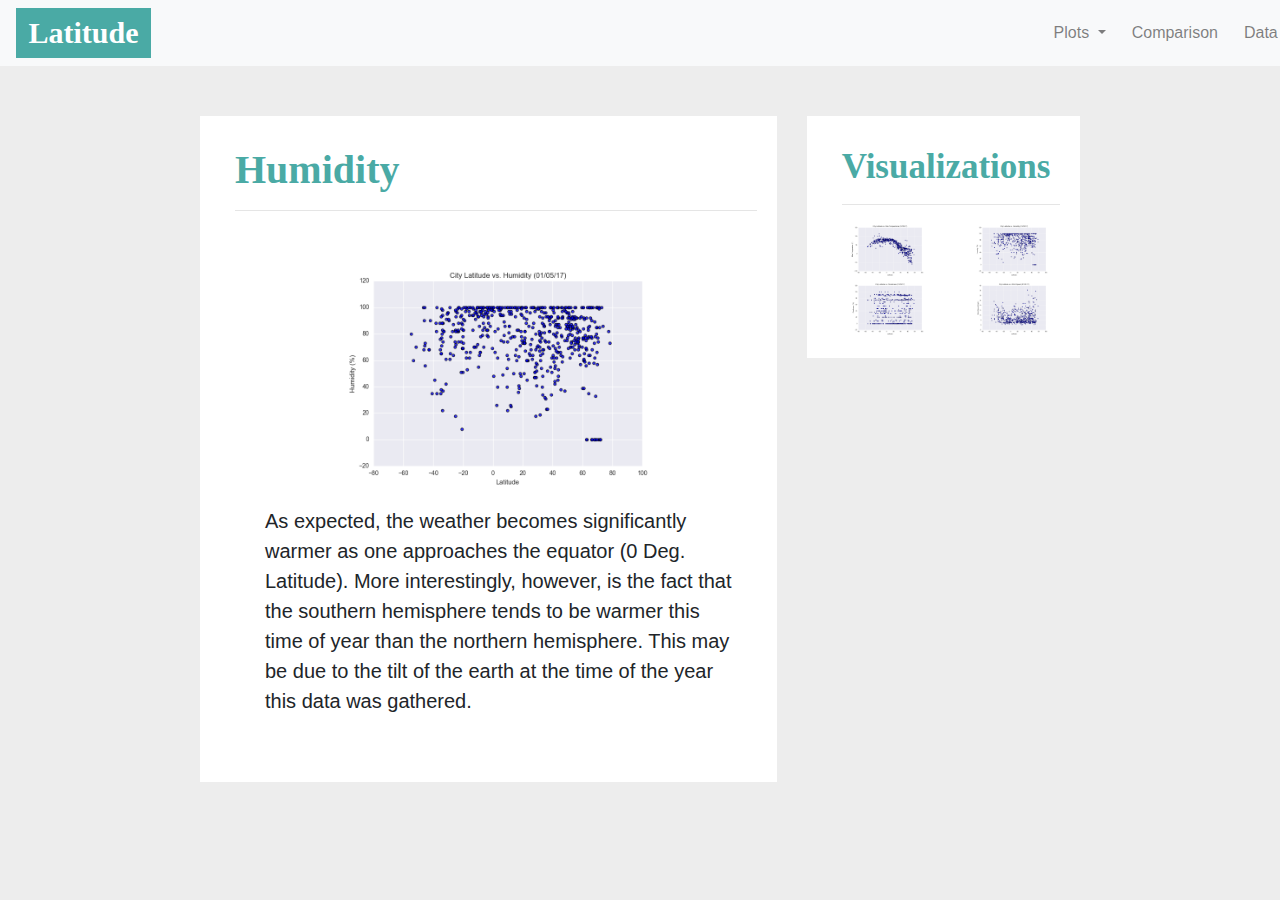
<file: humidity.html>
<!DOCTYPE html>
<html lang="en-us">
<head>
  <meta charset="UTF-8">
  <title>Humidity</title>
  
  <link rel="stylesheet" href="https://stackpath.bootstrapcdn.com/bootstrap/4.3.1/css/bootstrap.min.css" integrity="sha384-ggOyR0iXCbMQv3Xipma34MD+dH/1fQ784/j6cY/iJTQUOhcWr7x9JvoRxT2MZw1T" crossorigin="anonymous">
  <link rel="stylesheet" href="style.css">
</head>

<body id = "body">
  
  <nav class="navbar navbar-expand-lg navbar-light bg-light">
    <!-- <div class = "container"> -->
      <a class="navbar-brand" href = "index.html" id = "latitude_box">Latitude</a>
      <button class="navbar-toggler" type="button" data-toggle="collapse" data-target="#navbarSupportedContent" aria-controls="navbarSupportedContent" aria-expanded="false" aria-label="Toggle navigation">
        <span class="navbar-toggler-icon"></span>
      </button>

    <div class="collapse navbar-collapse" id="navbarSupportedContent">
        <ul class="navbar-nav mr-auto">
          
          
          <li class="nav-item dropdown">
            <a class="nav-link dropdown-toggle" href="#" id="navbarDropdown" role="button" data-toggle="dropdown" aria-haspopup="true" aria-expanded="false">
              Plots
            </a>
            <div class="dropdown-menu" aria-labelledby="navbarDropdown">
              <a class="dropdown-item" href="max-temperature.html" id = "max_temp">Max Temperature</a>
              <a class="dropdown-item" href="humidity.html" id = "humidity">Humidity</a>
              <!-- <div class="dropdown-divider"></div> -->
              <a class="dropdown-item" href="cloudiness.html" id = "cloudiness">Cloudiness</a>
              <a class="dropdown-item" href="wind_speed.html" id = "wind_speed">Wind Speed</a>
            </div>
          </li>
          <li class="nav-item">
            <a class="nav-link" href="comparison.html">Comparison </a>
          </li>
          <li class="nav-item">
            <a class="nav-link" href="Data.html">Data</a>
          </li>
        </ul>
      </div>
    </div>
    </nav>

    <div class = "content">
      <div class = "row">
        <div class = "col-md-8">
          <div class = "col-md-12">
            <h2>Humidity</h2>
            <hr>
            <article class = "row">
              <div class = "col-md-12">
                <img src = "Resources/figures/Fig2.png" class = "vis_fig">
                <p id = "summary"> As expected, the weather becomes significantly warmer as one approaches the equator
                  (0 Deg. Latitude). More interestingly, however, is the fact that the southern hemisphere tends to be 
                warmer this time of year than the northern hemisphere. This may be due to the tilt of the earth at the time
              of the year this data was gathered. </p>
              </div>
            </article>
          </div>
        </div>
        <div class = "col-md-4">
          <div class = "col-md-12">
            <h3>Visualizations</h3>
            <hr>
            <div class = "row">
              <div class = "col-md-6">
                <a href = "max-temperature.html">
                  <button>
                    <img src = "Resources/figures/Fig1.png" id = "fig1">
                  </button>
                </a>
              </div>
              <div class = "col-md-6">
                <a href = "humidity.html">
                  <button>
                    <img src = "Resources/figures/Fig2.png" id = "fig2">
                  </button>
                </a>
              </div>
              <div class = "col-md-6">
                <a href = "cloudiness.html">
                  <button>
                    <img src = "Resources/figures/Fig3.png" id = "fig3">
                  </button>
                </a>
              </div>
              <div class = "col-md-6">
                <a href = "wind_speed.html">
                  <button>
                  <img src = "Resources/figures/Fig4.png" id = "fig4"> 
                  </button>
                </a>
              </div>
          </div>
        </div>    
     </div>

    </div>
    </div>
    <script src="https://code.jquery.com/jquery-3.3.1.slim.min.js" integrity="sha384-q8i/X+965DzO0rT7abK41JStQIAqVgRVzpbzo5smXKp4YfRvH+8abtTE1Pi6jizo" crossorigin="anonymous"></script>
  <script src="https://cdnjs.cloudflare.com/ajax/libs/popper.js/1.14.7/umd/popper.min.js" integrity="sha384-UO2eT0CpHqdSJQ6hJty5KVphtPhzWj9WO1clHTMGa3JDZwrnQq4sF86dIHNDz0W1" crossorigin="anonymous"></script>
  <script src="https://stackpath.bootstrapcdn.com/bootstrap/4.3.1/js/bootstrap.min.js" integrity="sha384-JjSmVgyd0p3pXB1rRibZUAYoIIy6OrQ6VrjIEaFf/nJGzIxFDsf4x0xIM+B07jRM" crossorigin="anonymous"></script>
</body>
</file>
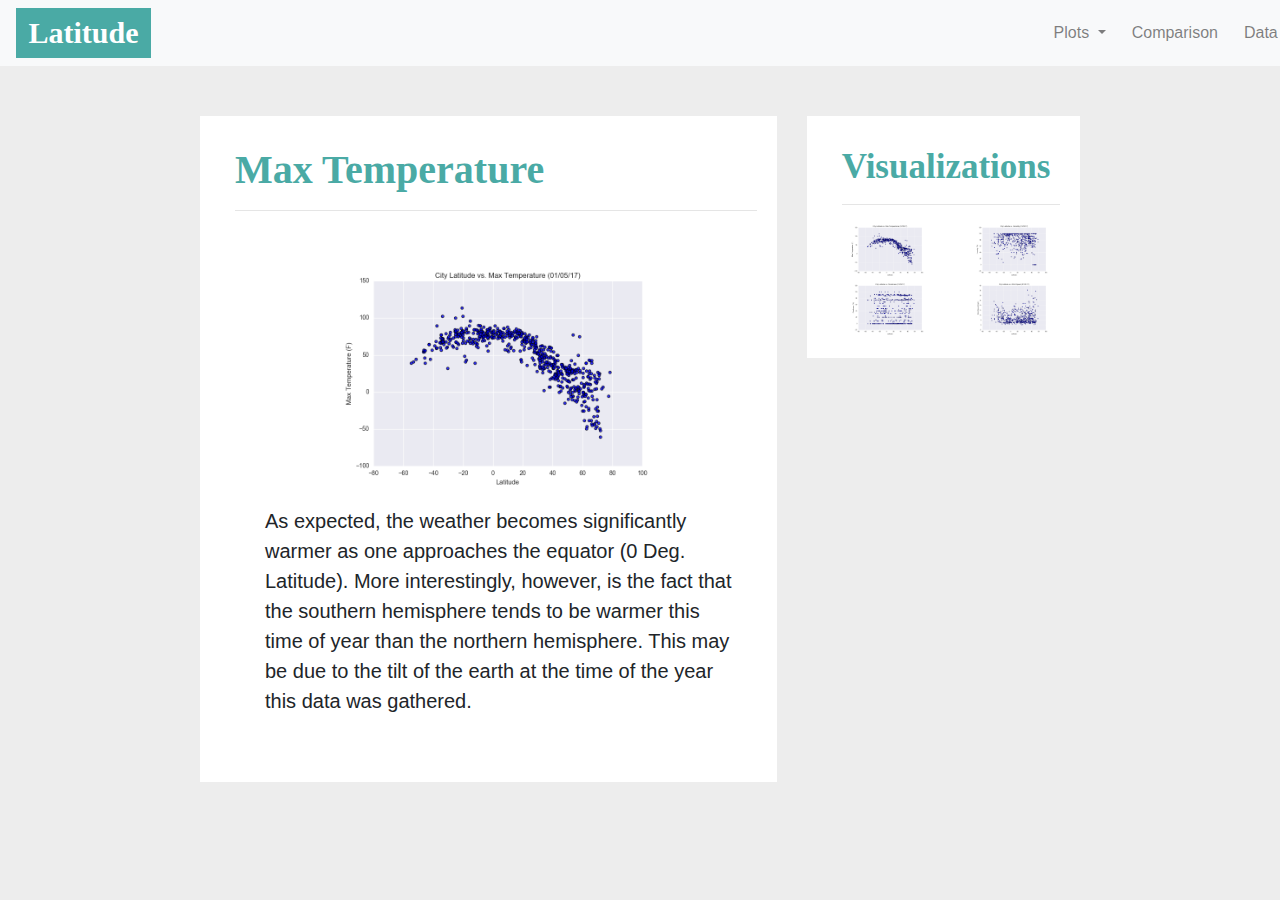
<file: max-temperature.html>
<!DOCTYPE html>
<html lang="en-us">
<head>
  <meta charset="UTF-8">
  <title>Max Temperature</title>
  
  <link rel="stylesheet" href="https://stackpath.bootstrapcdn.com/bootstrap/4.3.1/css/bootstrap.min.css" integrity="sha384-ggOyR0iXCbMQv3Xipma34MD+dH/1fQ784/j6cY/iJTQUOhcWr7x9JvoRxT2MZw1T" crossorigin="anonymous">
  <link rel="stylesheet" href="style.css">
</head>

<body id = "body">
  
  <nav class="navbar navbar-expand-lg navbar-light bg-light">
    <!-- <div class = "container"> -->
      <a class="navbar-brand" href = "index.html" id = "latitude_box">Latitude</a>
      <button class="navbar-toggler" type="button" data-toggle="collapse" data-target="#navbarSupportedContent" aria-controls="navbarSupportedContent" aria-expanded="false" aria-label="Toggle navigation">
        <span class="navbar-toggler-icon"></span>
      </button>

    <div class="collapse navbar-collapse" id="navbarSupportedContent">
        <ul class="navbar-nav mr-auto">
          
          
          <li class="nav-item dropdown">
            <a class="nav-link dropdown-toggle" href="#" id="navbarDropdown" role="button" data-toggle="dropdown" aria-haspopup="true" aria-expanded="false">
              Plots
            </a>
            <div class="dropdown-menu" aria-labelledby="navbarDropdown">
              <a class="dropdown-item" href="max-temperature.html" id = "max_temp">Max Temperature</a>
              <a class="dropdown-item" href="humidity.html" id = "humidity">Humidity</a>
              <!-- <div class="dropdown-divider"></div> -->
              <a class="dropdown-item" href="cloudiness.html" id = "cloudiness">Cloudiness</a>
              <a class="dropdown-item" href="wind_speed.html" id = "wind_speed">Wind Speed</a>
            </div>
          </li>
          <li class="nav-item">
            <a class="nav-link" href="comparison.html">Comparison </a>
          </li>
          <li class="nav-item">
            <a class="nav-link" href="Data.html">Data</a>
          </li>
        </ul>
      </div>
    </div>
    </nav>

    <div class = "content">
      <div class = "row">
        <div class = "col-md-8">
          <div class = "col-md-12">
            <h2>Max Temperature</h2>
            <hr>
            <article class = "row">
              <div class = "col-md-12">
                <img src = "Resources/figures/Fig1.png" class = "vis_fig">
                <p id = "summary"> As expected, the weather becomes significantly warmer as one approaches the equator
                  (0 Deg. Latitude). More interestingly, however, is the fact that the southern hemisphere tends to be 
                warmer this time of year than the northern hemisphere. This may be due to the tilt of the earth at the time
              of the year this data was gathered. </p>
              </div>
            </article>
          </div>
        </div>
        <div class = "col-md-4">
          <div class = "col-md-12">
            <h3>Visualizations</h3>
            <hr>
            <div class = "row">
              <div class = "col-md-6">
                <a href = "max-temperature.html">
                  <button>
                    <img src = "Resources/figures/Fig1.png" id = "fig1">
                  </button>
                </a>
              </div>
              <div class = "col-md-6">
                <a href = "humidity.html">
                  <button>
                    <img src = "Resources/figures/Fig2.png" id = "fig2">
                  </button>
                </a>
              </div>
              <div class = "col-md-6">
                <a href = "cloudiness.html">
                  <button>
                    <img src = "Resources/figures/Fig3.png" id = "fig3">
                  </button>
                </a>
              </div>
              <div class = "col-md-6">
                <a href = "wind_speed.html">
                  <button>
                  <img src = "Resources/figures/Fig4.png" id = "fig4"> 
                  </button>
                </a>
              </div>
          </div>
        </div>    
     </div>

    </div>
    </div>
    <script src="https://code.jquery.com/jquery-3.3.1.slim.min.js" integrity="sha384-q8i/X+965DzO0rT7abK41JStQIAqVgRVzpbzo5smXKp4YfRvH+8abtTE1Pi6jizo" crossorigin="anonymous"></script>
  <script src="https://cdnjs.cloudflare.com/ajax/libs/popper.js/1.14.7/umd/popper.min.js" integrity="sha384-UO2eT0CpHqdSJQ6hJty5KVphtPhzWj9WO1clHTMGa3JDZwrnQq4sF86dIHNDz0W1" crossorigin="anonymous"></script>
  <script src="https://stackpath.bootstrapcdn.com/bootstrap/4.3.1/js/bootstrap.min.js" integrity="sha384-JjSmVgyd0p3pXB1rRibZUAYoIIy6OrQ6VrjIEaFf/nJGzIxFDsf4x0xIM+B07jRM" crossorigin="anonymous"></script>
</body>
</file>
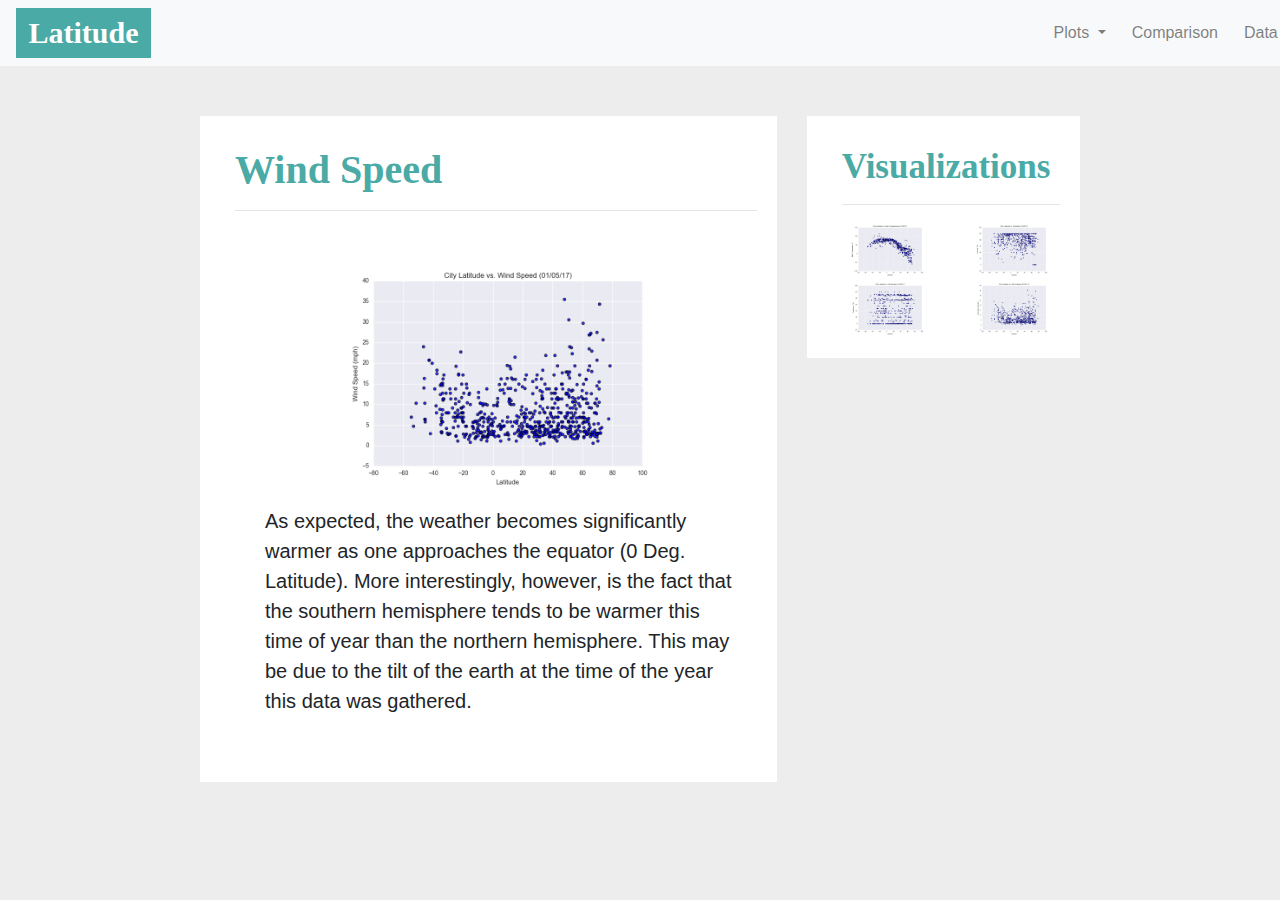
<file: wind_speed.html>
<!DOCTYPE html>
<html lang="en-us">
<head>
  <meta charset="UTF-8">
  <title>Wind Speed</title>
  
  <link rel="stylesheet" href="https://stackpath.bootstrapcdn.com/bootstrap/4.3.1/css/bootstrap.min.css" integrity="sha384-ggOyR0iXCbMQv3Xipma34MD+dH/1fQ784/j6cY/iJTQUOhcWr7x9JvoRxT2MZw1T" crossorigin="anonymous">
  <link rel="stylesheet" href="style.css">
</head>

<body id = "body">
  
  <nav class="navbar navbar-expand-lg navbar-light bg-light">
    <!-- <div class = "container"> -->
      <a class="navbar-brand" href = "index.html" id = "latitude_box">Latitude</a>
      <button class="navbar-toggler" type="button" data-toggle="collapse" data-target="#navbarSupportedContent" aria-controls="navbarSupportedContent" aria-expanded="false" aria-label="Toggle navigation">
        <span class="navbar-toggler-icon"></span>
      </button>

    <div class="collapse navbar-collapse" id="navbarSupportedContent">
        <ul class="navbar-nav mr-auto">
          
          
          <li class="nav-item dropdown">
            <a class="nav-link dropdown-toggle" href="#" id="navbarDropdown" role="button" data-toggle="dropdown" aria-haspopup="true" aria-expanded="false">
              Plots
            </a>
            <div class="dropdown-menu" aria-labelledby="navbarDropdown">
              <a class="dropdown-item" href="max-temperature.html" id = "max_temp">Max Temperature</a>
              <a class="dropdown-item" href="humidity.html" id = "humidity">Humidity</a>
              <!-- <div class="dropdown-divider"></div> -->
              <a class="dropdown-item" href="cloudiness.html" id = "cloudiness">Cloudiness</a>
              <a class="dropdown-item" href="wind_speed.html" id = "wind_speed">Wind Speed</a>
            </div>
          </li>
          <li class="nav-item">
            <a class="nav-link" href="comparison.html">Comparison </a>
          </li>
          <li class="nav-item">
            <a class="nav-link" href="Data.html">Data</a>
          </li>
        </ul>
      </div>
    </div>
    </nav>

    <div class = "content">
      <div class = "row">
        <div class = "col-md-8">
          <div class = "col-md-12">
            <h2>Wind Speed</h2>
            <hr>
            <article class = "row">
              <div class = "col-md-12">
                <img src = "Resources/figures/Fig4.png" class = "vis_fig">
                <p id = "summary"> As expected, the weather becomes significantly warmer as one approaches the equator
                  (0 Deg. Latitude). More interestingly, however, is the fact that the southern hemisphere tends to be 
                warmer this time of year than the northern hemisphere. This may be due to the tilt of the earth at the time
              of the year this data was gathered. </p>
              </div>
            </article>
          </div>
        </div>
        <div class = "col-md-4">
          <div class = "col-md-12">
            <h3>Visualizations</h3>
            <hr>
            <div class = "row">
              <div class = "col-md-6">
                <a href = "max-temperature.html">
                  <button>
                    <img src = "Resources/figures/Fig1.png" id = "fig1">
                  </button>
                </a>
              </div>
              <div class = "col-md-6">
                <a href = "humidity.html">
                  <button>
                    <img src = "Resources/figures/Fig2.png" id = "fig2">
                  </button>
                </a>
              </div>
              <div class = "col-md-6">
                <a href = "cloudiness.html">
                  <button>
                    <img src = "Resources/figures/Fig3.png" id = "fig3">
                  </button>
                </a>
              </div>
              <div class = "col-md-6">
                <a href = "wind_speed.html">
                  <button>
                  <img src = "Resources/figures/Fig4.png" id = "fig4"> 
                  </button>
                </a>
              </div>
          </div>
        </div>    
     </div>

    </div>
    </div>
    <script src="https://code.jquery.com/jquery-3.3.1.slim.min.js" integrity="sha384-q8i/X+965DzO0rT7abK41JStQIAqVgRVzpbzo5smXKp4YfRvH+8abtTE1Pi6jizo" crossorigin="anonymous"></script>
  <script src="https://cdnjs.cloudflare.com/ajax/libs/popper.js/1.14.7/umd/popper.min.js" integrity="sha384-UO2eT0CpHqdSJQ6hJty5KVphtPhzWj9WO1clHTMGa3JDZwrnQq4sF86dIHNDz0W1" crossorigin="anonymous"></script>
  <script src="https://stackpath.bootstrapcdn.com/bootstrap/4.3.1/js/bootstrap.min.js" integrity="sha384-JjSmVgyd0p3pXB1rRibZUAYoIIy6OrQ6VrjIEaFf/nJGzIxFDsf4x0xIM+B07jRM" crossorigin="anonymous"></script>
</body>
</file>
<file: style.css>
/* turquoise: #4aaaa5
light grey: #ededed
dark grey for navbar font color: #898989 */


body {
    background-color: #ededed;
    overflow-x: hidden;
}

.content {
    margin-left: 200px;
    margin-right: 200px;
    padding-top: 50px;
    overflow: hidden;
}

.col-md-12{
    background-color: #ffffff;
    padding-top: 30px;
    padding-bottom:20px;
    padding-right: 20px;
    padding-left: 35px;
}

#latitude_box {
    width: 135px;
    text-align: center;
    background-color: #4aaaa5;
    font-family: 'Times New Roman', Times, serif;
    font-size: 30px;
    color: #ffffff;
    font-weight: bolder;
    line-height: 40px;
    left: 1%;
}

#navbarSupportedContent {
    position: relative;
    left: 70%;
    /* font-family: 'Times New Roman', Times, serif; */
    color: #676767;
    }  

#test{
    right:50%;
}

.nav-item {
    margin-left: 5px;
    margin-right: 5px;
}

#summary {
    font-size: 20px;
    padding: 10px;
    
}

#landing_page_pic {
    float: left;
    width:40% ;
    height: auto;
}

h2 {
    font-family: 'Times New Roman', Times, serif;
    color: #4aaaa5;
    font-size: 40px;
    font-weight: bolder;
}

h3 {
    font-family: 'Times New Roman', Times, serif;
    color: #4aaaa5;
    font-size: 35px;
    font-weight: bolder;
}

#fig1, #fig2, #fig3, #fig4{
    width: 100%;
}




button {
    background: transparent;
    /* box-shadow: 0px 0px 0px transparent; */
    border: 0px solid transparent;
    /* text-shadow: 0px 0px 0px transparent; */
  }
  
  button:hover {
    background: transparent;
    /* box-shadow: 0px 0px 0px transparent; */
    border: 2px solid #4aaaa5;
    /* text-shadow: 0px 0px 0px transparent; */
  }
  
  button:active {
    outline: none;
    border: 2px solid #4aaaa5;
  }
  
  button:focus {
    outline: 0;
  }

.vis_fig {
    width: 70%;
    height: auto;
    display: block;
    margin-left: auto;
    margin-right: auto;
}

#dataframe {
    margin-left: 50px;
    margin-right: 50px;
    margin-top: 50px;
    width: 90%;
    text-align: center;
}

th {
    font-weight: normal;
}

#th1, #th2, #th3, #th4, #th5, #th6, #th7, #th8, #th9, #th10 {
    font-weight: bold;
    text-align: center;
}

h4 {
    text-align: center;
    font-weight: bolder;
    color: #4aaaa5;
    padding-top: 10px;
    font-family: 'Times New Roman', Times, serif;
}

@media (max-width: 975px) {

.bg-light {
    background-color: #4aaaa5!important;
}

.content {
    margin-left: 20px;
    margin-right: 20px;
    padding-top: 10px;
    overflow: hidden;
}
</file>
